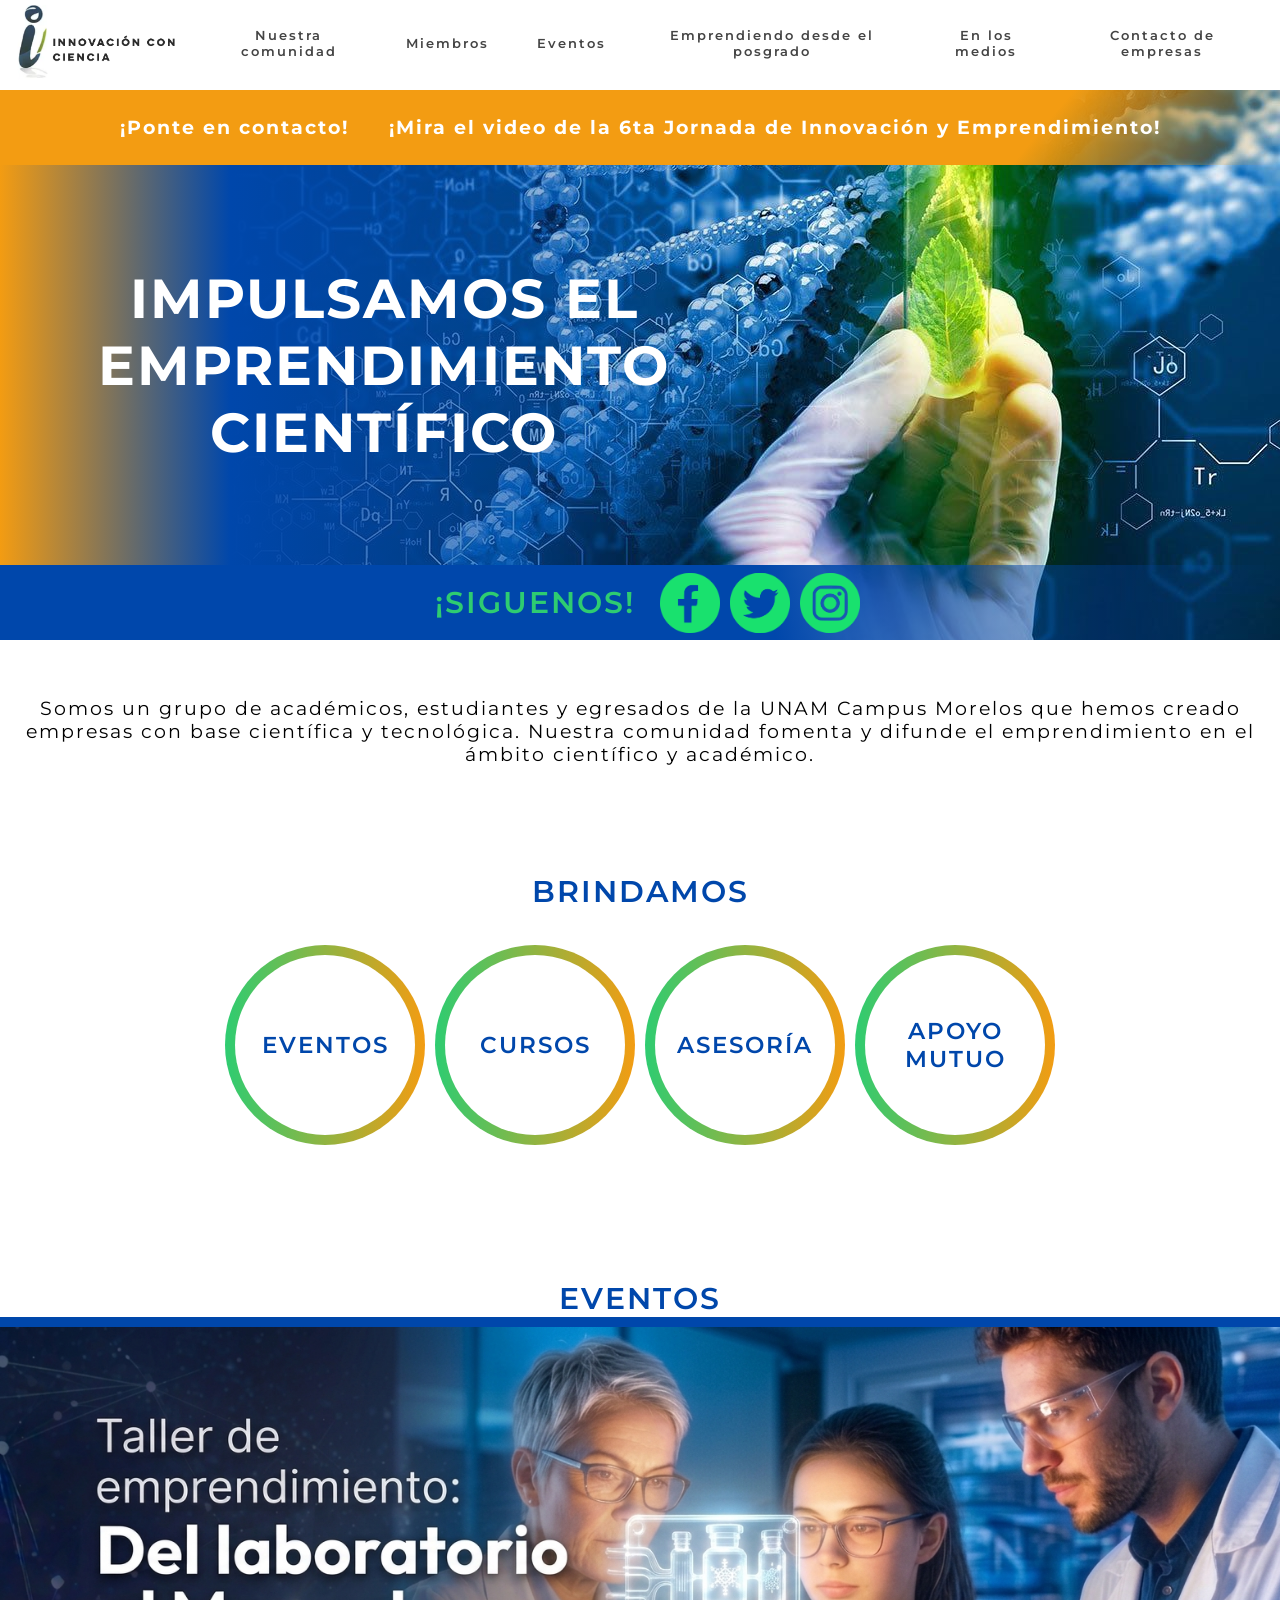
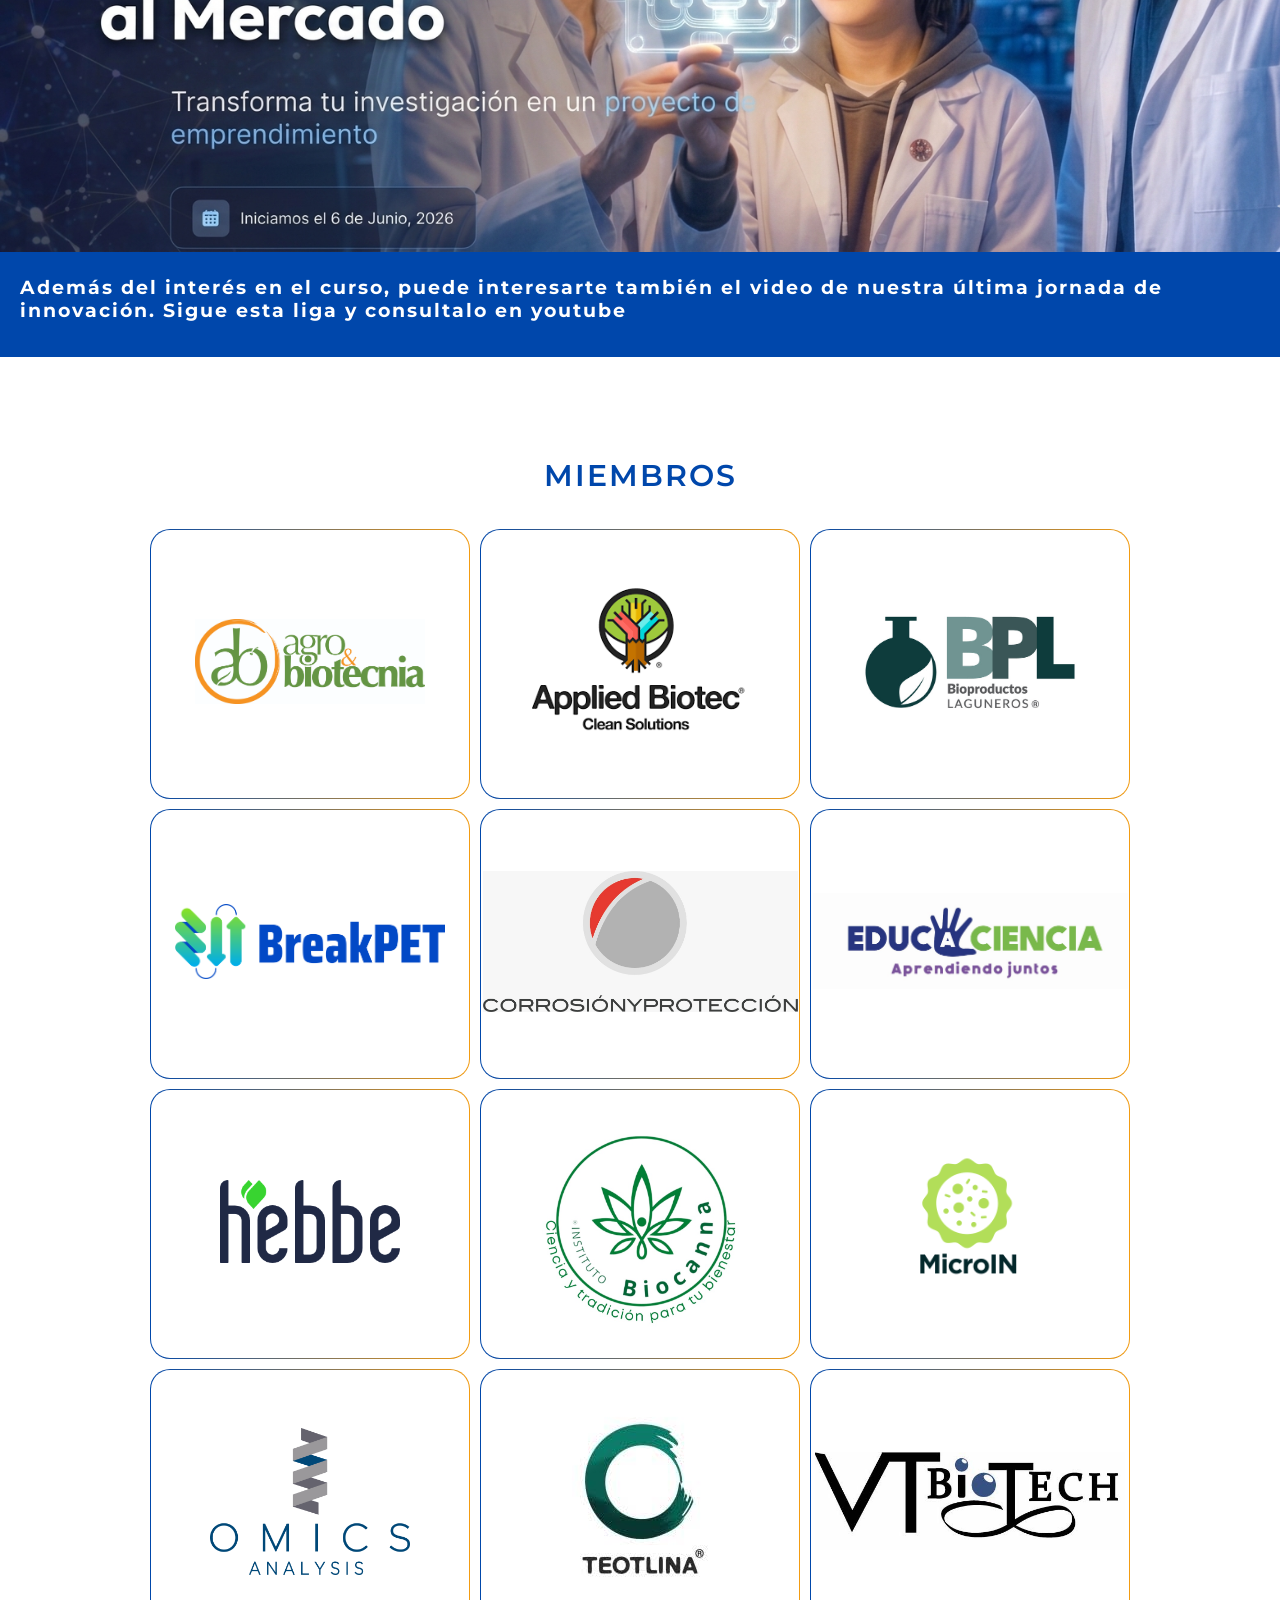
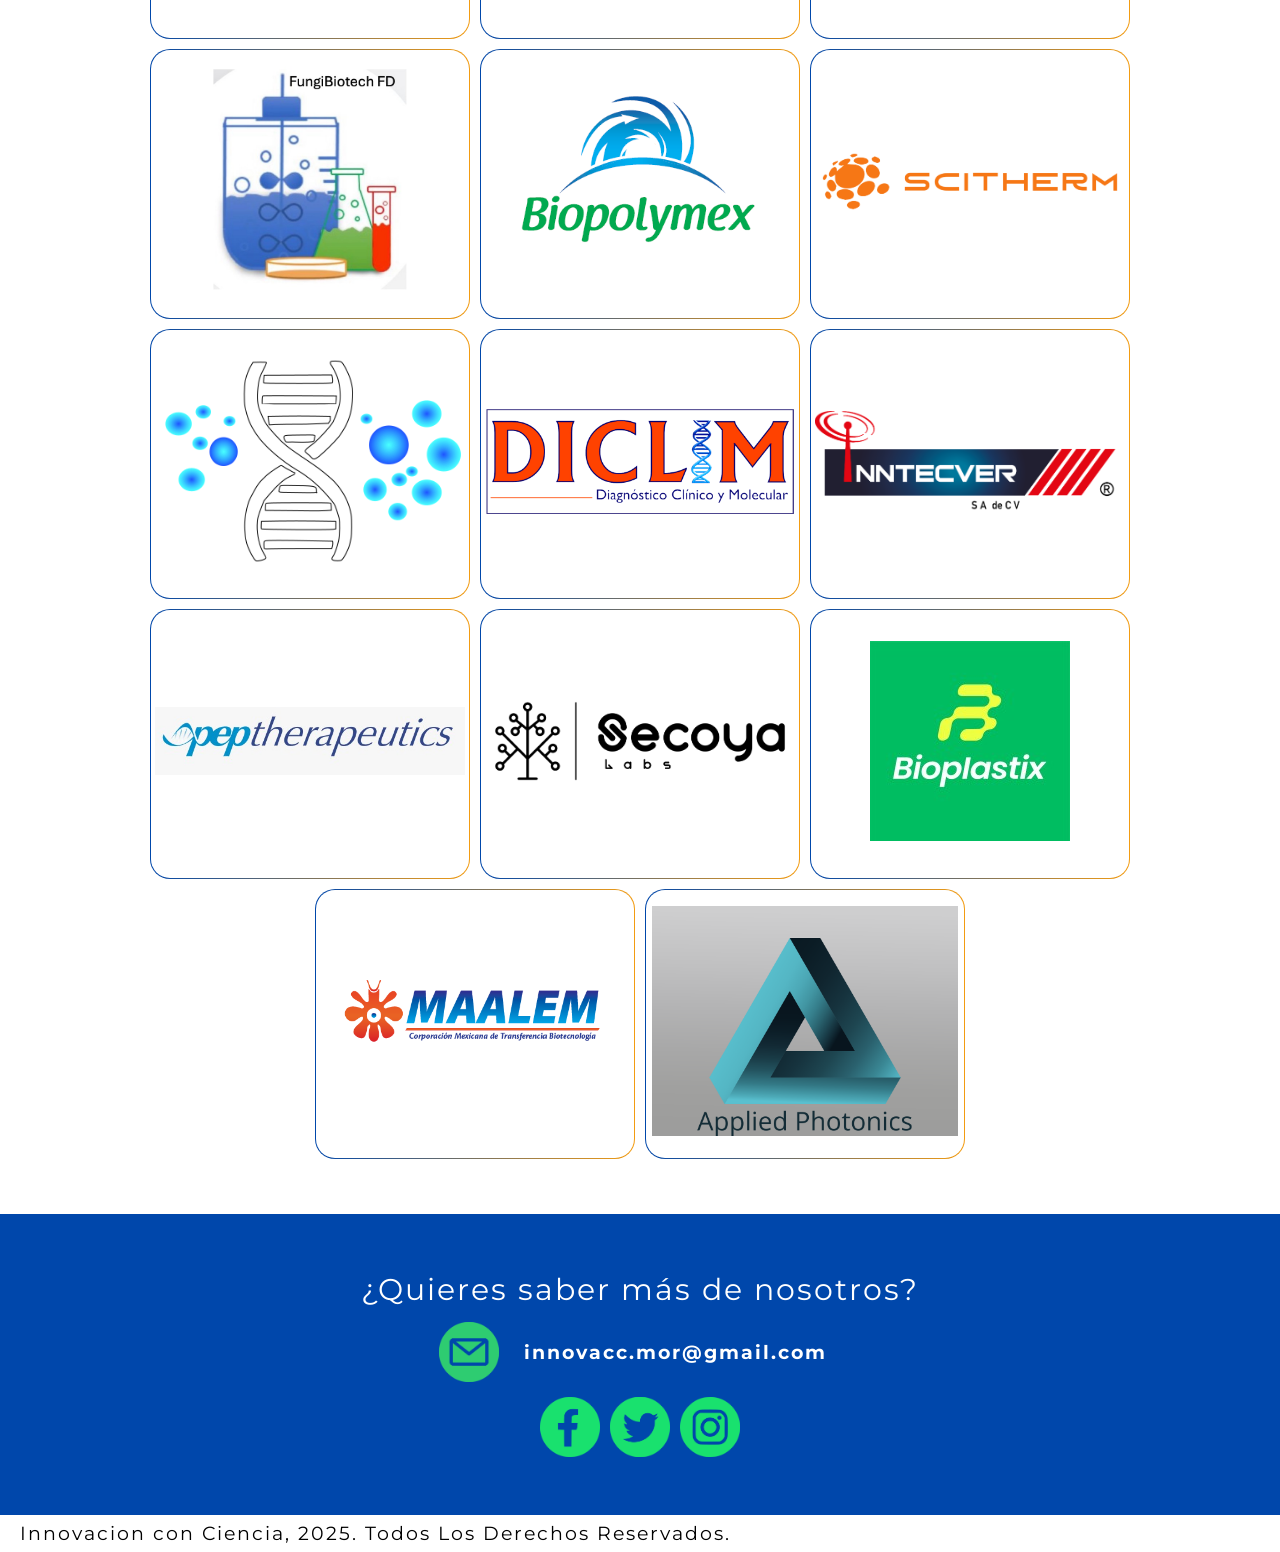
<file: index.html>
<!DOCTYPE html>
<html>
<head>
    
    <!-- Google tag (gtag.js) -->
<script async src="https://www.googletagmanager.com/gtag/js?id=G-6BQF0ZHF7X"></script>
<script>
  window.dataLayer = window.dataLayer || [];
  function gtag(){dataLayer.push(arguments);}
  gtag('js', new Date());

  gtag('config', 'G-6BQF0ZHF7X');
</script>
    
    <meta charset="utf-8">
    <meta name="viewport" content="width=device-width, initial-scale=1.0">
    <title>ICC</title>
    <meta name="description" content="Grupo de Emprendedores de la UNAM Campus Morelos ">
    <meta name="author" content="Innovacion Con Ciencia">
    <link rel="stylesheet" href="css/menu.css">
    <link rel="stylesheet" href="css/palettes_fonts.css">
    <link rel="stylesheet" href="css/style.css">
    <link rel="preconnect" href="https://fonts.googleapis.com">
    <link rel="preconnect" href="https://fonts.gstatic.com" crossorigin>
    <link href="https://fonts.googleapis.com/css2?family=Open+Sans:wght@300;400;500;600;700;800&display=swap" rel="stylesheet">
    <link href="https://fonts.googleapis.com/css2?family=Montserrat:ital,wght@0,100..900;1,100..900&display=swap" rel="stylesheet">

</head>
<body>

    <header>
        <a class="logo" href="index.html">
            <img class="logo" src="img/innovacioncc2.jpg" alt="ICC logo">
        </a>
        
            <input type="checkbox" name="" id="menu_check">
            <div class="hamburger-lines">
                <span class="line line1"></span>
                <span class="line line2"></span>
                <span class="line line3"></span>
            </div>
        
        <nav class="navbar">
            <ul class="menu-items">
                <a href="index.html#Descrip"><li>Nuestra comunidad  </li></a>
                <a href="index.html#Miembros"><li>Miembros</li></a>
                <a href="index.html#Eventos"><li>Eventos</li></a>
                <a href="emprendiendo_desde_posgrado.html"><li>Emprendiendo desde el posgrado</li></a>
                <a href="media.html"><li>En los medios</li></a>
                
                <a href="contacto_de_empresas.html"><li>Contacto de empresas</li></a>
        </nav>
    </header>


    <main>
        <section id="Banner_zone">

            <section class="Top_News">
                <a href="https://forms.gle/HzvWW2iSmr8C1pTv7" target="_blank"><p>¡Ponte en contacto!</p></a>

                <a href="index.html#Eventos"><p>¡Mira el video de la 6ta Jornada de Innovación y Emprendimiento!</p></a>
            </section>
            
            <section id="Banner">
                 <p>IMPULSAMOS EL EMPRENDIMIENTO CIENTÍFICO</p>
            </section>

            <section id="socialnets">
                <p>¡SIGUENOS!</p>
                <a href="https://www.facebook.com/innovacionconciencia"><img class="socialicon" src="img/icons/FaceBook_vl.png"></a>
                <a href="https://x.com/Innovacioncc"><img class="socialicon" src="img/icons/twitter_vl.png"></a>
                <a href="https://www.instagram.com/innovacionconciencia/"><img class="socialicon"  src="img/icons/instagram_vl.png"></a>
            </section>

        </section>
    

        <section id="Descrip">
            <p>Somos un grupo de académicos, estudiantes y egresados de la UNAM Campus Morelos que hemos creado empresas con base científica y tecnológica. Nuestra comunidad fomenta y difunde el emprendimiento en el ámbito científico y académico.</p>
        </section>
    

        <section id="Actividades">
            <h2>BRINDAMOS</h2>
            <div>
                <div class="actividad"><p>EVENTOS</p></div>
                <div class="actividad"><p>CURSOS</p></div>
                <div class="actividad"><p>ASESORÍA</p></div>
                <div class="actividad"><p>APOYO<br>MUTUO</p></div>
            </div>
        </section>


        <section id="Eventos">
            <h2>EVENTOS</h2>
            <div id="eventos_slider">
                <div class="evento">
                    <a href="https://innovacioncc.github.io/taller-emprendimiento/" target="_blank">
                        <img src="img/Banner.png">
                    </a>
                    <div>
                        <a href="https://www.youtube.com/watch?v=UmNdgm5O1PQ&t=4782s">
                            <p>Además del interés en el curso, puede interesarte también el video de nuestra última jornada de innovación. Sigue esta liga y consultalo en youtube</p></a>
                    </div>
                </div>
            </div>
        </section>

        <section id="Miembros">
            <h2>MIEMBROS</h2>
            <div>

                <div class="businessslide">              
                <button class="businesslogo"><img src="img/Agrobiotecnia.jpg"></button>
                <div class="businessdescription">
                    <p>Somos una spin-off del IBt-UNAM que comercializa a <b>Fungifree</b>, el primer <b>biofungicida</b> completamente <b>desarrollado en México</b>.</p>
                </div>
                </div>

                <div class="businessslide">              
                <button class="businesslogo"><img src="img/AppliecBiotech.png"></button>
                <div class="businessdescription">
                    <p>Creamos <b>Soluciones de Biotecnología</b> para la salud y el medio ambiente. Producimos el <b>repelente</b> para perros y gatos <b>ZÁKESE</b></p>
                </div>
                </div>
                
                <div class="businessslide">   
                <button class="businesslogo"><img src="img/BioproductosLaguneros.jpeg"></button>
                <div class="businessdescription">
                    <p>Investigamos y producimos y comercializamos <b>biofertilizantes</b> a base de <b>microorganismos benéficos</b></p>
                </div>
                </div>
                
                <div class="businessslide">   
                <button class="businesslogo"><img style="max-width:27rem" src="img/BreakPET.png"></button>
                <div class="businessdescription">
                    <p>Hemos desarrollado un método rentable para la <b>despolimerización de PET</b> usando enzimas</p>
                </div>
                </div>

                <div class="businessslide">   
                    <button class="businesslogo"><img style="max-width:31.5rem" src="img/CorrosionYProteccion.jpg"></button>
                    <div class="businessdescription">
                    <p> Brindamos soluciones integrales en control de corrosión e integridad de infraestructura y ductos. Representamos a AMPP ORG (NACE International) en México desde hace 23 años.</p>
                </div>
                </div>    

                <div class="businessslide">   
                    <button class="businesslogo"><img style="max-width:31.5rem" src="img/Educaciencia.jpg"></button>
                    <div class="businessdescription">
                    <p>Creamos <b>microscopios impresos en 3D</b> y hacemos <b>capacitación</b> a profesores, <b>talleres</b> de microscopía y <b>eventos</b> académicos</p>
                </div>
                </div>                

                <div class="businessslide">   
                <button class="businesslogo"><img style="max-width:18rem" src="img/hebbe.png"></button>
                <div class="businessdescription">
                    <p>Te brindamos insumos para hacer <b>cosmética natural</b> y productos de cuidado personal </p>
                </div>
                </div>

                <div class="businessslide">  
                <button class="businesslogo"><img style="max-width:27rem" src="img/InstitutoBiocanna2.jpg"></button>
                <div class="businessdescription">
                    <p>Comercializamos <b>productos naturales</b> tópicos y sistémicos elaborados <b>con plantas medicinales.</b></p>
                </div>
                </div>
    
                <div class="businessslide">  
                    <button class="businesslogo"><img style="max-width:32rem" src="img/MicroIN.png"></button>
                <div class="businessdescription">
                    <p>Hacemos Formulación y <b>encapsulación de bioinsumos celulares</b> para aplicaciones agroambientales</p>
                </div>
                </div>

                <div class="businessslide">  
                <button class="businesslogo"><img style="max-width:20rem" src="img/omicsanalysis.png"></button>
                <div class="businessdescription">
                    <p>Te brindamos <b>análisis de datos de NGS</b> para tus proyectos de genómica bacteriana, metagenómica y transcriptómica</p>
                </div>
                </div>
    
                <div class="businessslide">  
                <button class="businesslogo"><img style="max-width:25rem" src="img/teotlina.jpg"></button>
                <div class="businessdescription">
                    <p>Brindamos acceso a la alimentación sana, nutritiva y sustentable, a través de la producción de <b>espirulina fresca</b> y productos derivados.</p>
                </div>
                </div>
                <div class="businessslide">  
                <button class="businesslogo"><img style="max-width:31rem" src="img/VTBiotech.jpg"></button>
                <div class="businessdescription">
                    <p>Brindamos asesoría especializada sobre producción de proteínas recombinantes, biología molecular, ingeniería de proteínas, biofármacos, anticuerpos monoclonales, generación de biomasa y regulación.</p>   </div>
                </div>
                <div class="businessslide">  
                    <button class="businesslogo"><img style="max-width:31rem" src="img/Fungibiotech.jpeg"></button>
                    <div class="businessdescription">
                    <p>En Fungibiotech producimos esporas, micelio y extractos de hongos comestibles y medicinales. Además, realizamos determinaciones de fenoles totales, antioxidantes, betaglucanos, flavonoides y terpenos.</p>   </div>
                </div>
                <div class="businessslide">  
                    <button class="businesslogo"><img style="max-width:31rem" src="img/Biopolymex.png"></button>
                    <div class="businessdescription">
                    <p>Empresa que produce bioplásticos ecológicos 100 % biodegradables, biocompatibles y compostables desarrollando tecnologías para el uso recursos renovables que no compitan con la producción de alimentos.</p>   </div>
                </div>
                <div class="businessslide">  
                    <button class="businesslogo"><img style="max-width:31rem" src="img/schitherm.png"></button>
                    <div class="businessdescription">
                    <p>Desarrollo de terapéuticos destinados a la quema de grasa como tratamientos para la obesidad y las enfermedades metabólicas relacionadas en humanos.</p></div>
                </div>
                <div class="businessslide">  
                    <button class="businesslogo"><img style="max-width:31rem" src="img/DeepSeaGenomics.png"></button>
                    <div class="businessdescription">
                    <p>Deep Sea Genomics: Tecnologías para tratamiento de contaminantes, basadas en microorganismos aislados de aguas profundas del Golfo de México, utilizando tecnologías genómicas de última generación</p>   </div>
                </div>
                <div class="businessslide">  
                    <button class="businesslogo"><img style="max-width:31rem" src="img/DICLIM.png"></button>
                    <div class="businessdescription">
                    <p>Laboratorio de análisis clínicos tanto de rutina, como estudios especializados de biología molecular para apoyar a un mejor diagnóstico del paciente</p>   </div>
                </div>
                <div class="businessslide">  
                    <button class="businesslogo"><img style="max-width:31rem" src="img/INNTECVER.png"></button>
                    <div class="businessdescription">
                    <p>Servicios profesionales en desarrollo tecnológico, innovación y tecnología. Diseño, fabricación, ensamble y comercialización de antenas, sistemas de cómputo y tecnológicos. Cursos, seminarios y eventos sobre tecnológía e innovación.</p>   </div>
                </div>
                <div class="businessslide">  
                    <button class="businesslogo"><img style="max-width:31rem" src="img/peptherapeutics.jpg"></button>
                    <div class="businessdescription">
                    <p></p>   </div>  </div>

                

                <div class="businessslide">  
                    <button class="businesslogo"><img style="max-width:31rem" src="img/Secoya_Labs.png"></button>
                    <div class="businessdescription">
                    <p>Ofrecemos servicios de secuenciación de ADN por lecturas largas. Podemos secuenciar y anotar plásmidos de hasta 300 Kbp sin necesidad de primers así como genomas bacterianos de hasta 7 Mbp.</p>   </div>
                </div>
                <div class="businessslide">  
                    <button class="businesslogo"><img style="max-width:31rem" src="img/bioplastix.jpg"></button>
                    <div class="businessdescription">
                    <p>Producimos biomateriales con propiedades excepcionales, derivados de fuentes renovables a precios competitivos.</p>   </div>
                </div>

                
                <div class="businessslide">  
                    <button class="businesslogo"><img style="max-width:31rem" src="img/MAALEM.png"></button>
                    <div class="businessdescription">
                    <p>Tenología para el control de larvas de mosquitos transmisores de enfermedades a base de la toxina Bti de una cepa de <i>Bacillus thuringiensis</i> subs <i>israelensis</i></p>   </div>
                </div>
                <div class="businessslide">  
                    <button class="businesslogo"><img style="max-width:31rem" src="img/Applied_Photonics.png"></button>
                    <div class="businessdescription">
                    <p>Empresa con amplia experiencia en fotónica y espectroscopia que desarrolla soluciones avanzadas para el monitoreo ambiental.</p></div>
                </div>

            
                
            </div>
        </section>


    <section id="finaldata">
        <p>¿Quieres saber más de nosotros?</p>

     

        
        
        <a href="mailto:innovacc.mor@gmail.com"><img class="socialicon" src="img/icons/mail_v.png"><p>innovacc.mor@gmail.com</p></a>
        <div>
            <a href="https://www.facebook.com/innovacionconciencia"><img class="socialicon" src="img/icons/FaceBook_vl.png"></a>
            <a href="https://x.com/Innovacioncc"><img class="socialicon" src="img/icons/twitter_vl.png"></a>
            <a href="https://www.instagram.com/innovacionconciencia/"><img class="socialicon"  src="img/icons/instagram_vl.png"></a>
        </div>
    </section>

    <footer>
        <p>Innovacion con Ciencia, 2025. Todos Los Derechos Reservados.</p>
    </footer>



</body>    
</html>
</file>
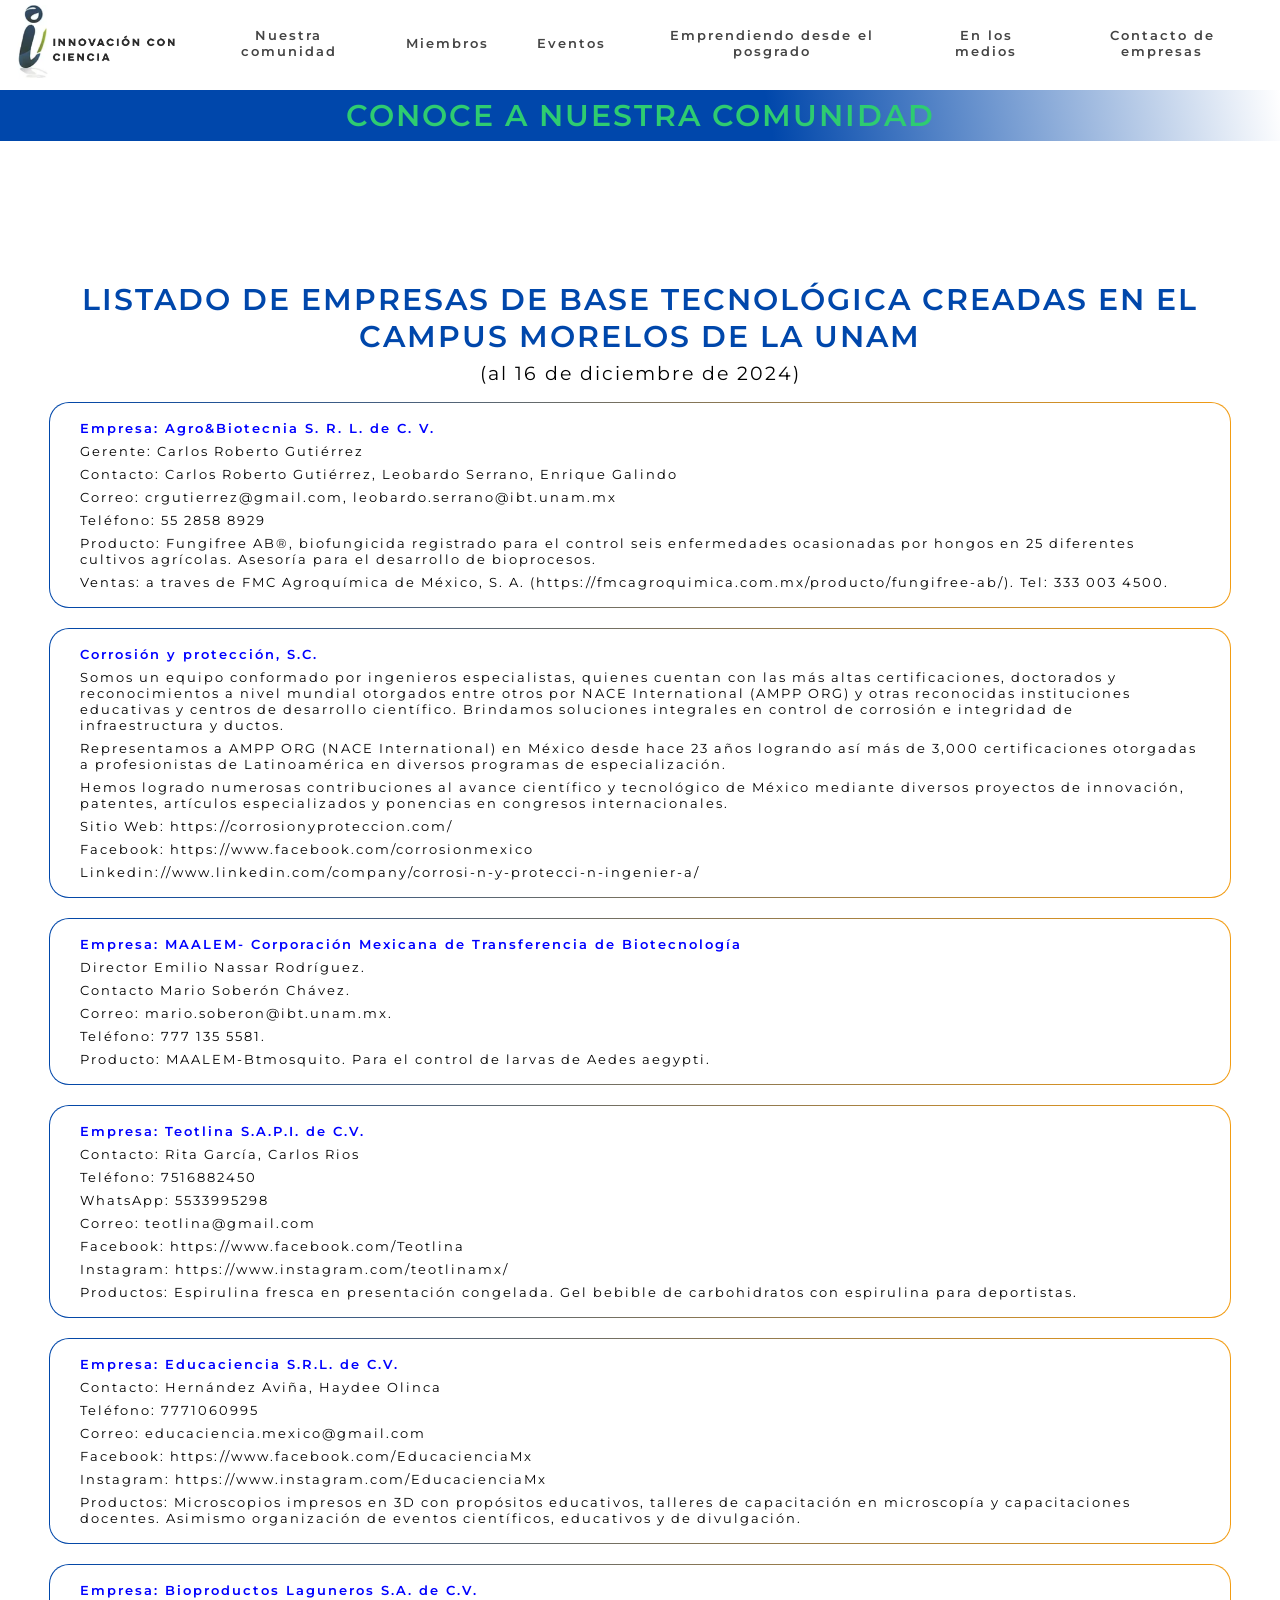
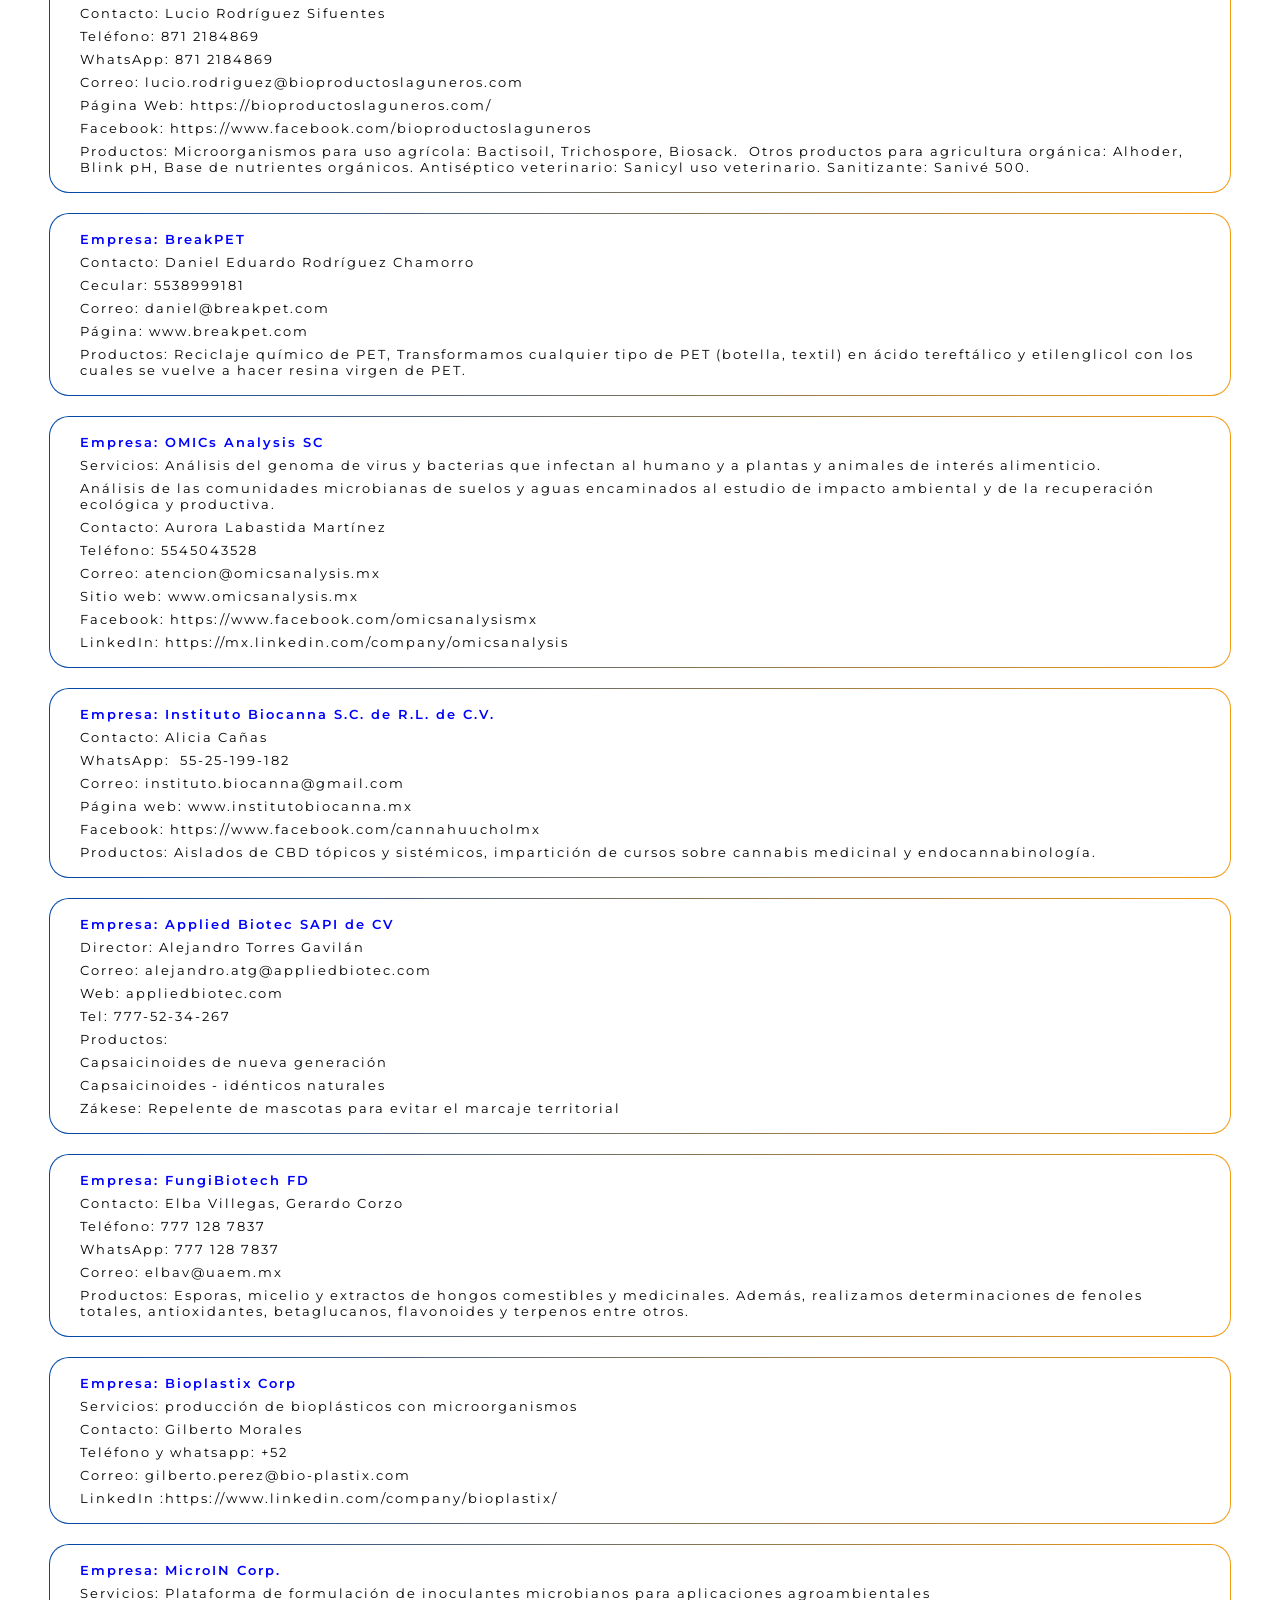
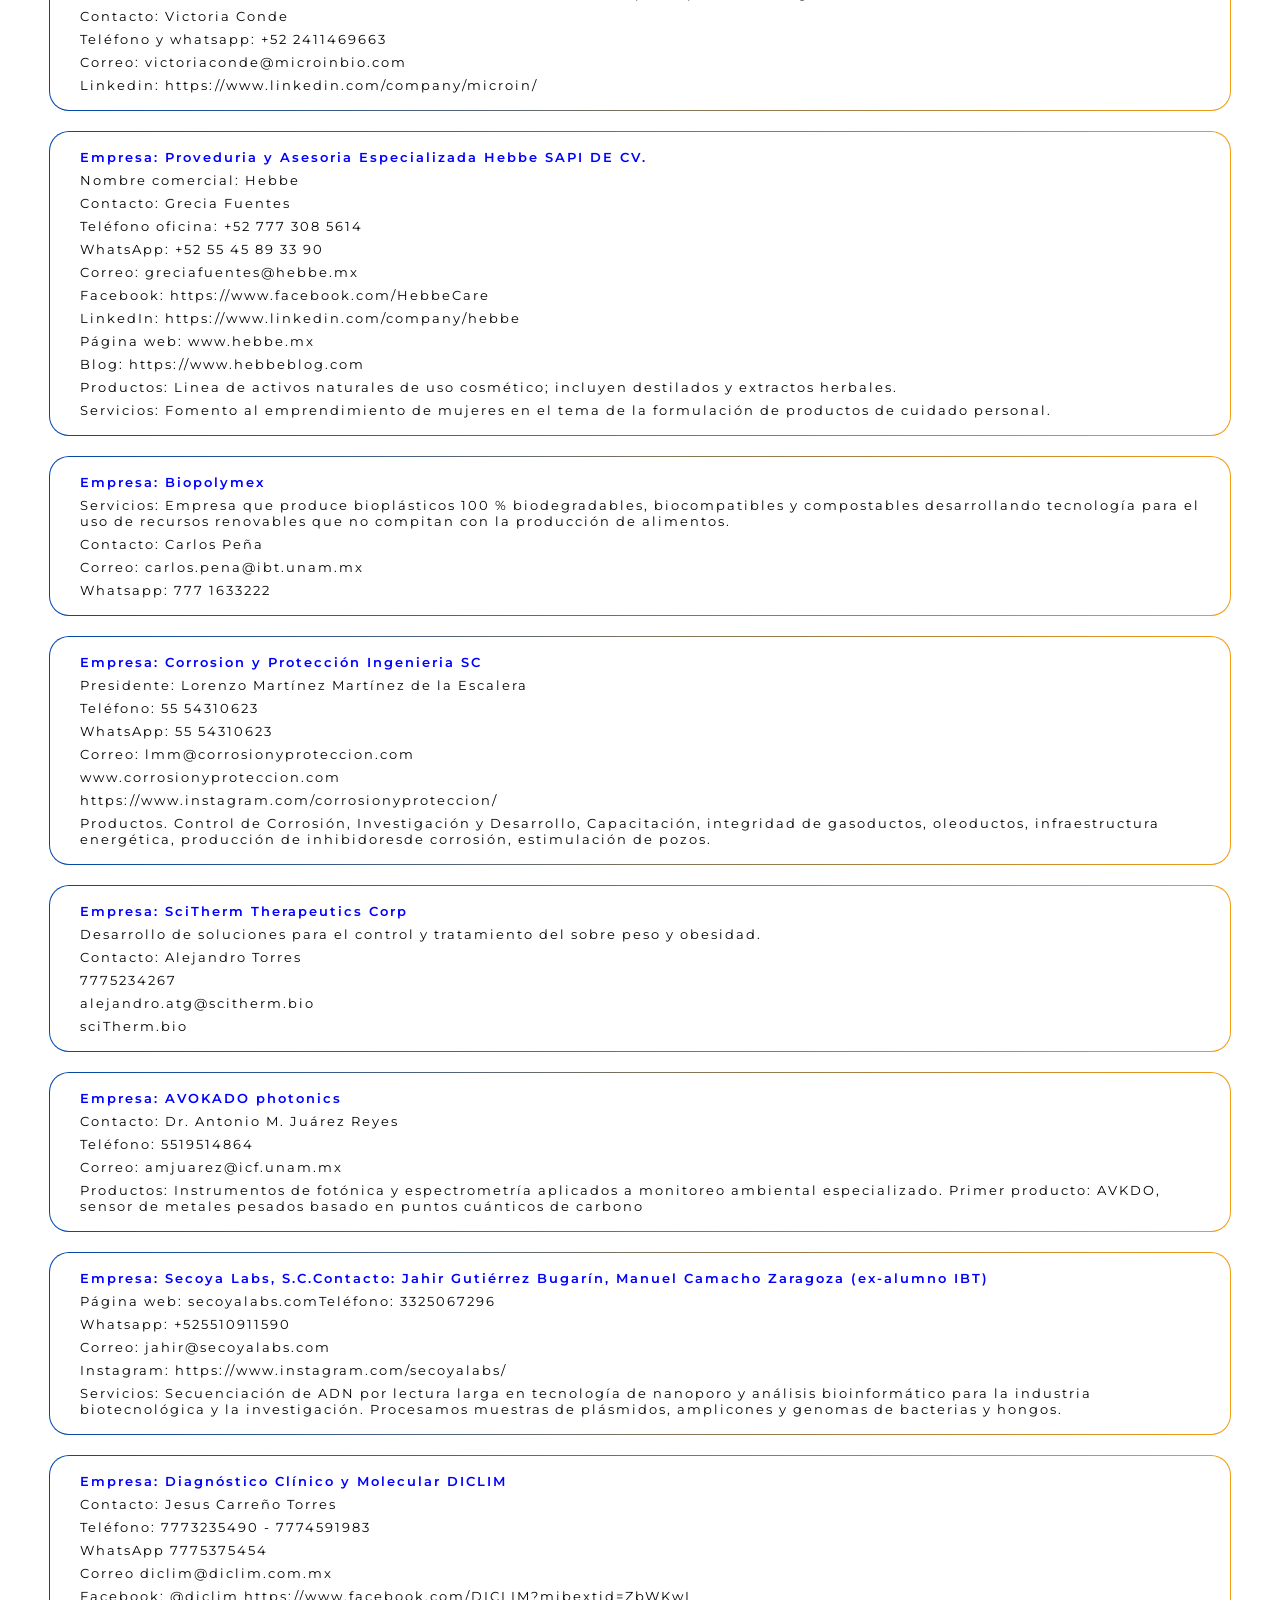
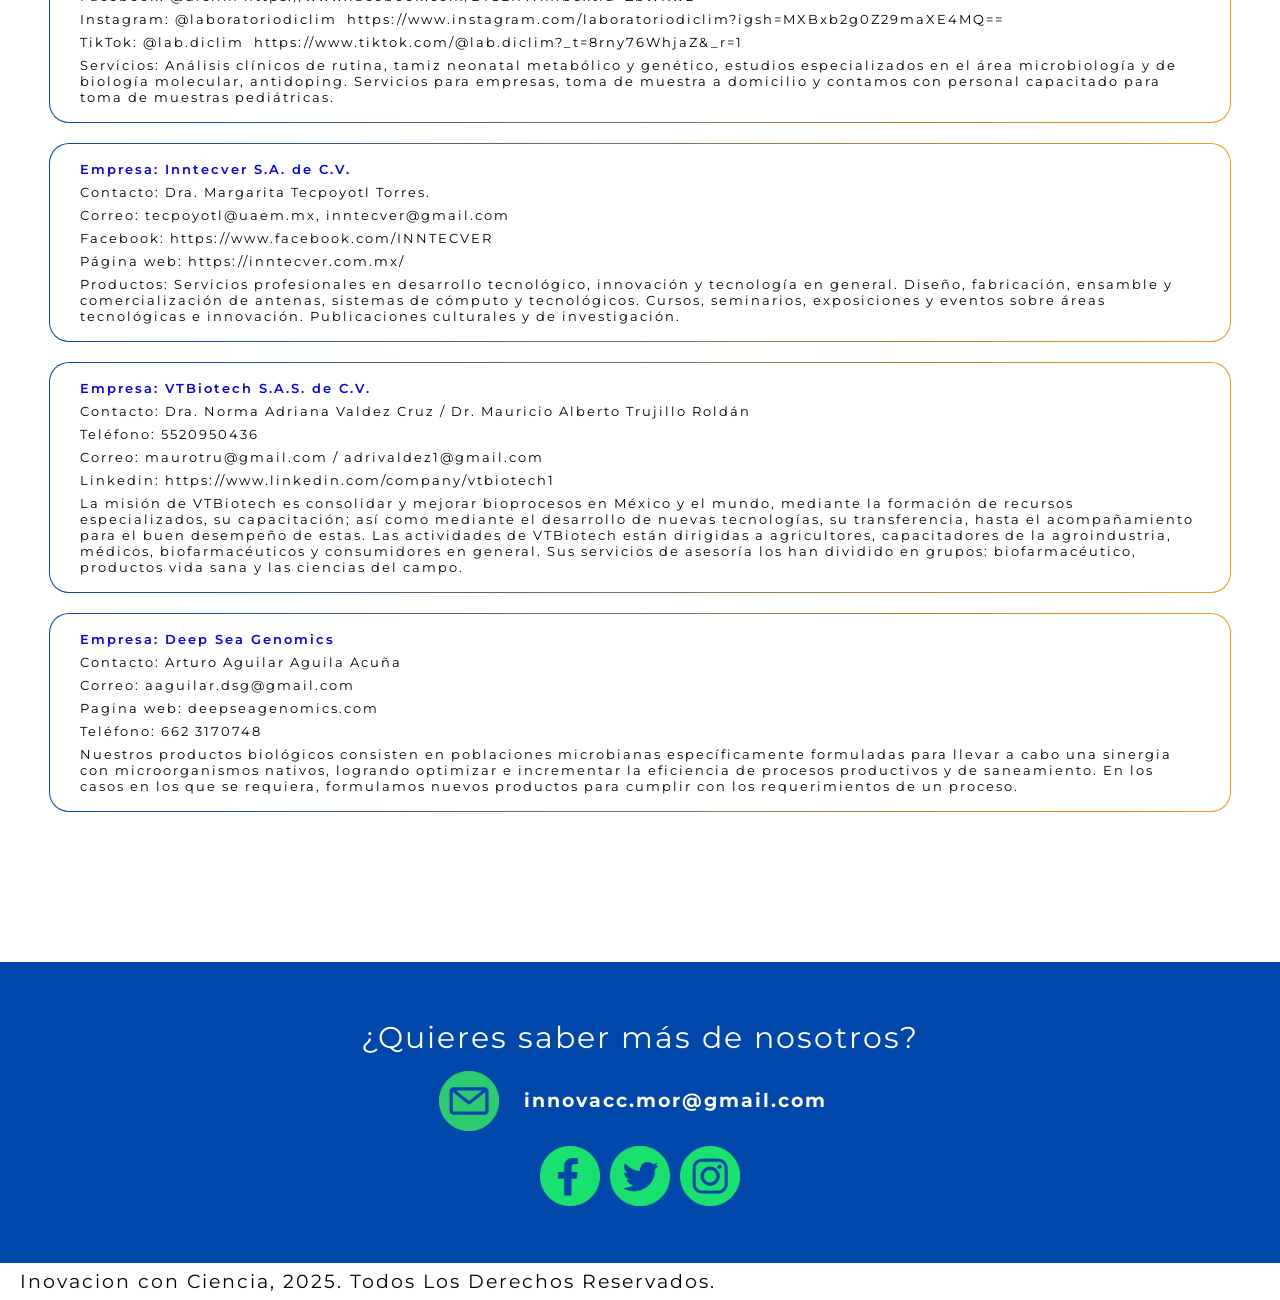
<file: contacto_de_empresas.html>
<!DOCTYPE html>
<html>
<head>

    <!-- Google tag (gtag.js) -->
<script async src="https://www.googletagmanager.com/gtag/js?id=G-6BQF0ZHF7X"></script>
<script>
  window.dataLayer = window.dataLayer || [];
  function gtag(){dataLayer.push(arguments);}
  gtag('js', new Date());

  gtag('config', 'G-6BQF0ZHF7X');
</script>

    
    <meta charset="utf-8">
    <meta name="viewport" content="width=device-width, initial-scale=1.0">
    <title>Contactos ICC</title>
    <meta name="description" content="Grupo de Emprendedores de la UNAM Campus Morelos">
    <meta name="author" content="Innovacion Con Ciencia">
    <link rel="stylesheet" href="css/menu.css">
    <link rel="stylesheet" href="css/palettes_fonts.css">
    <link rel="stylesheet" href="css/style.css">
    <link rel="stylesheet" href="css/noticias.css">
    <link rel="preconnect" href="https://fonts.googleapis.com">
    <link rel="preconnect" href="https://fonts.gstatic.com" crossorigin>
    <link href="https://fonts.googleapis.com/css2?family=Open+Sans:wght@300;400;500;600;700;800&display=swap" rel="stylesheet">
    <link href="https://fonts.googleapis.com/css2?family=Montserrat:ital,wght@0,100..900;1,100..900&display=swap" rel="stylesheet">

</head>
<body>

    <header>
        <a class="logo" href="index.html">
            <img class="logo" src="img/innovacioncc2.jpg" alt="ICC logo">
        </a>
        
            <input type="checkbox" name="" id="menu_check">
            <div class="hamburger-lines">
                <span class="line line1"></span>
                <span class="line line2"></span>
                <span class="line line3"></span>
            </div>
        
        <nav class="navbar">
            <ul class="menu-items">
                <a href="index.html#Descrip"><li>Nuestra comunidad</li></a>
                <a href="index.html#Miembros"><li>Miembros</li></a>
                <a href="index.html#Eventos"><li>Eventos</li></a>
                <a href="emprendiendo_desde_posgrado.html"><li>Emprendiendo desde el posgrado</li></a>
                <a href="media.html"><li>En los medios</li></a>
                <a href="contacto_de_empresas.html"><li>Contacto de empresas</li></a>
        </nav>
    </header>


    <main>

        <section id="socialnets">
        <p>CONOCE A NUESTRA COMUNIDAD</p>
        </section>

        <section class="noticia" id="noticia1">

            <div id="Empresas">
                <h2>LISTADO DE EMPRESAS DE BASE TECNOLÓGICA CREADAS EN EL CAMPUS MORELOS DE LA UNAM</h2>
                <p>(al 16 de diciembre de 2024)</p>

                    <div>
                    <p>Empresa: Agro&Biotecnia S. R. L. de C. V.</p>
                    <p>Gerente: Carlos Roberto Gutiérrez</p>
                    <p>Contacto: Carlos Roberto Gutiérrez, Leobardo Serrano, Enrique Galindo</p>
                    <p>Correo: crgutierrez@gmail.com, leobardo.serrano@ibt.unam.mx</p>
                    <p>Teléfono: 55 2858 8929</p>
                    <p>Producto: Fungifree AB®, biofungicida registrado para el control seis enfermedades ocasionadas por hongos en 25 diferentes cultivos agrícolas. Asesoría para el desarrollo de bioprocesos.</p>
                    <p>Ventas: a traves de FMC Agroquímica de México, S. A. (https://fmcagroquimica.com.mx/producto/fungifree-ab/). Tel: 333 003 4500.</p>
                    </div>

                    <div>
                        <p>Corrosión y protección, S.C.</p>
                        <p>Somos un equipo conformado por ingenieros especialistas, quienes cuentan con las más altas certificaciones, doctorados y reconocimientos a nivel mundial otorgados entre otros por NACE International (AMPP ORG) y otras reconocidas instituciones educativas y centros de desarrollo científico. Brindamos soluciones integrales en control de corrosión e integridad de infraestructura y ductos.</p>
                        <p>Representamos a AMPP ORG (NACE International) en México desde hace 23 años logrando así más de 3,000 certificaciones otorgadas a profesionistas de Latinoamérica en diversos programas de especialización.</p>
                        <p>Hemos logrado numerosas contribuciones al avance científico y tecnológico de México mediante diversos proyectos de innovación, patentes, artículos especializados y ponencias en congresos internacionales.</p>
                        <p>Sitio Web: https://corrosionyproteccion.com/</p>
                        <p>Facebook: https://www.facebook.com/corrosionmexico</p>
                        <p>Linkedin://www.linkedin.com/company/corrosi-n-y-protecci-n-ingenier-a/</p>
                    </div>
                    
                    <div>
                    <p>Empresa: MAALEM- Corporación Mexicana de Transferencia de Biotecnología </p>
                    <p>Director Emilio Nassar Rodríguez. </p>
                    <p>Contacto Mario Soberón Chávez. </p>
                    <p>Correo: mario.soberon@ibt.unam.mx. </p>
                    <p>Teléfono: 777 135 5581. </p>
                    <p>Producto: MAALEM-Btmosquito. Para el control de larvas de Aedes aegypti.</p>
                    </div>
                    
                    <div>
                    <p>Empresa: Teotlina S.A.P.I. de C.V.</p>
                    <p>Contacto: Rita García, Carlos Rios</p>
                    <p>Teléfono: 7516882450</p>
                    <p>WhatsApp: 5533995298</p>
                    <p>Correo: teotlina@gmail.com</p>
                    <p>Facebook: https://www.facebook.com/Teotlina</p>
                    <p>Instagram: https://www.instagram.com/teotlinamx/</p>
                    <p>Productos: Espirulina fresca en presentación congelada. Gel bebible de carbohidratos con espirulina para deportistas. </p>
                    </div>
                    
                    <div>
                    <p>Empresa: Educaciencia S.R.L. de C.V.</p>
                    <p>Contacto: Hernández Aviña, Haydee Olinca</p>
                    <p>Teléfono: 7771060995</p>
                    <p>Correo: educaciencia.mexico@gmail.com</p>
                    <p>Facebook: https://www.facebook.com/EducacienciaMx</p>
                    <p>Instagram: https://www.instagram.com/EducacienciaMx</p>
                    <p>Productos: Microscopios impresos en 3D con propósitos educativos, talleres de capacitación en microscopía y capacitaciones docentes. Asimismo organización de eventos científicos, educativos y de divulgación.</p>
                    </div>
                    
                    <div>
                    <p>Empresa: Bioproductos Laguneros S.A. de C.V.</p>
                    <p>Contacto: Lucio Rodríguez Sifuentes</p>
                    <p>Teléfono: 871 2184869</p>
                    <p>WhatsApp: 871 2184869</p>
                    <p>Correo: lucio.rodriguez@bioproductoslaguneros.com </p>
                    <p>Página Web: https://bioproductoslaguneros.com/</p>
                    <p>Facebook: https://www.facebook.com/bioproductoslaguneros</p>
                    <p>Productos: Microorganismos para uso agrícola: Bactisoil, Trichospore, Biosack.  Otros productos para agricultura orgánica: Alhoder, Blink pH, Base de nutrientes orgánicos. Antiséptico veterinario: Sanicyl uso veterinario. Sanitizante: Sanivé 500.</p>
                    </div>
                    
                    <div>
                    <p>Empresa: BreakPET</p>
                    <p>Contacto: Daniel Eduardo Rodríguez Chamorro</p>
                    <p>Cecular: 5538999181</p>
                    <p>Correo: daniel@breakpet.com</p>
                    <p>Página: www.breakpet.com</p>
                    <p>Productos: Reciclaje químico de PET, Transformamos cualquier tipo de PET (botella, textil) en ácido tereftálico y etilenglicol con los cuales se vuelve a hacer resina virgen de PET.</p>
                    </div>
                    
                    <div>
                    <p>Empresa: OMICs Analysis SC</p>
                    <p>Servicios: Análisis del genoma de virus y bacterias que infectan al humano y a plantas y animales de interés alimenticio. </p>
                    <p>Análisis de las comunidades microbianas de suelos y aguas encaminados al estudio de impacto ambiental y de la recuperación ecológica y productiva.</p>
                    <p>Contacto: Aurora Labastida Martínez</p>
                    <p>Teléfono: 5545043528</p>
                    <p>Correo:  atencion@omicsanalysis.mx</p>
                    <p>Sitio web: www.omicsanalysis.mx</p>
                    <p>Facebook: https://www.facebook.com/omicsanalysismx</p>
                    <p>LinkedIn: https://mx.linkedin.com/company/omicsanalysis</p>
                    </div>
                    
                    <div>
                    <p>Empresa: Instituto Biocanna S.C. de R.L. de C.V.</p>
                    <p>Contacto: Alicia Cañas</p>
                    <p>WhatsApp:  55-25-199-182</p>
                    <p>Correo: instituto.biocanna@gmail.com</p>
                    <p>Página web: www.institutobiocanna.mx </p>
                    <p>Facebook: https://www.facebook.com/cannahuucholmx</p>
                    <p>Productos: Aislados de CBD tópicos y sistémicos, impartición de cursos sobre cannabis medicinal y endocannabinología.</p>
                    </div>
                    
                    <div>
                    <p>Empresa: Applied Biotec SAPI de CV</p>
                    <p>Director: Alejandro Torres Gavilán</p>
                    <p>Correo: alejandro.atg@appliedbiotec.com</p>
                    <p>Web: appliedbiotec.com</p>
                    <p>Tel: 777-52-34-267</p>
                    <p>Productos: </p>
                    <p>Capsaicinoides de nueva generación</p>
                    <p>Capsaicinoides - idénticos naturales</p>
                    <p>Zákese: Repelente de mascotas para evitar el marcaje territorial</p>
                    </div>
                    
                    <div>
                    <p>Empresa: FungiBiotech FD</p>
                    <p>Contacto: Elba Villegas, Gerardo Corzo</p>
                    <p>Teléfono: 777 128 7837</p>
                    <p>WhatsApp: 777 128 7837</p>
                    <p>Correo: elbav@uaem.mx</p>
                    <p>Productos: Esporas, micelio y extractos de hongos comestibles y medicinales. Además, realizamos determinaciones de fenoles totales, antioxidantes, betaglucanos, flavonoides y terpenos entre otros.</p>
                    </div>
                    
                    <div>
                    <p>Empresa: Bioplastix Corp</p>
                    <p>Servicios: producción de bioplásticos con microorganismos </p>
                    <p>Contacto: Gilberto Morales  </p>
                    <p>Teléfono y whatsapp: +52 </p>
                    <p>Correo: gilberto.perez@bio-plastix.com</p>
                    <p>LinkedIn :https://www.linkedin.com/company/bioplastix/</p>
                    </div>
                    
                    <div>
                    <p>Empresa: MicroIN Corp. </p>
                    <p>Servicios: Plataforma de formulación de inoculantes microbianos para aplicaciones agroambientales</p>
                    <p>Contacto: Victoria Conde</p>
                    <p>Teléfono y whatsapp: +52 2411469663</p>
                    <p>Correo: victoriaconde@microinbio.com</p>
                    <p>Linkedin: https://www.linkedin.com/company/microin/</p>
                    </div>
                    
                    <div>
                    <p>Empresa: Proveduria y Asesoria Especializada Hebbe SAPI DE CV.</p>
                    <p>Nombre comercial: Hebbe</p>
                    <p>Contacto: Grecia Fuentes </p>
                    <p>Teléfono oficina: +52 777 308 5614</p>
                    <p>WhatsApp: +52 55 45 89 33 90</p>
                    <p>Correo: greciafuentes@hebbe.mx</p>
                    <p>Facebook: https://www.facebook.com/HebbeCare</p>
                    <p>LinkedIn: https://www.linkedin.com/company/hebbe</p>
                    <p>Página web: www.hebbe.mx</p>
                    <p>Blog: https://www.hebbeblog.com</p>
                    <p>Productos: Linea de activos naturales de uso cosmético; incluyen destilados y extractos herbales. </p>
                    <p>Servicios: Fomento al emprendimiento de mujeres en el tema de la formulación de productos de cuidado personal.</p>
                    </div>
                    
                    <div>
                    <p>Empresa: Biopolymex</p>
                    <p>Servicios: Empresa que produce bioplásticos 100 % biodegradables, biocompatibles y compostables desarrollando tecnología para el uso de recursos renovables que no compitan con la producción de alimentos.</p>
                    <p>Contacto: Carlos Peña</p>
                    <p>Correo: carlos.pena@ibt.unam.mx</p>
                    <p>Whatsapp: 777 1633222 </p>
                    </div>
                    
                    <div>
                    <p>Empresa: Corrosion y Protección Ingenieria SC</p>
                    <p>Presidente: Lorenzo Martínez Martínez de la Escalera</p>
                    <p>Teléfono: 55 54310623</p>
                    <p>WhatsApp: 55 54310623</p>
                    <p>Correo: lmm@corrosionyproteccion.com</p>
                    <p>www.corrosionyproteccion.com</p>
                    <p>https://www.instagram.com/corrosionyproteccion/</p>
                    <p>Productos. Control de Corrosión, Investigación y Desarrollo, Capacitación, integridad de gasoductos, oleoductos, infraestructura energética, producción de inhibidoresde corrosión, estimulación de pozos.</p>
                    </div>
                    
                    <div>
                    <p>Empresa: SciTherm Therapeutics Corp</p>
                    <p>Desarrollo de soluciones para el control y tratamiento del sobre peso y obesidad.</p>
                    <p>Contacto: Alejandro Torres</p>
                    <p>7775234267</p>
                    <p>alejandro.atg@scitherm.bio</p>
                    <p>sciTherm.bio</p>
                    </div>
                    
                                      
                    <div>
                    <p>Empresa: AVOKADO photonics</p>
                    <p>Contacto: Dr. Antonio M. Juárez Reyes</p>
                    <p>Teléfono: 5519514864</p>
                    <p>Correo: amjuarez@icf.unam.mx</p>
                    <p>Productos: Instrumentos de fotónica y espectrometría aplicados a monitoreo ambiental especializado. Primer producto: AVKDO, sensor de metales pesados basado en puntos cuánticos de carbono</p>
                    </div>
                    
                    <div>
                    <p>Empresa: Secoya Labs, S.C.Contacto: Jahir Gutiérrez Bugarín, Manuel Camacho Zaragoza (ex-alumno IBT)</p>
                    <p>Página web: secoyalabs.comTeléfono: 3325067296</p>
                    <p>Whatsapp: +525510911590
                    <p>Correo: jahir@secoyalabs.com</p>
                    <p>Instagram: https://www.instagram.com/secoyalabs/</p>
                    <p>Servicios: Secuenciación de ADN por lectura larga en tecnología de nanoporo y análisis bioinformático para la industria biotecnológica y la investigación. Procesamos muestras de plásmidos, amplicones y genomas de bacterias y hongos.</p>
                    </div>
                    
                    <div>
                    <p>Empresa: Diagnóstico Clínico y Molecular DICLIM</p>
                    <p>Contacto: Jesus Carreño Torres</p>
                    <p>Teléfono: 7773235490 - 7774591983</p>
                    <p>WhatsApp 7775375454</p>
                    <p>Correo diclim@diclim.com.mx</p>
                    <p>Facebook: @diclim https://www.facebook.com/DICLIM?mibextid=ZbWKwL</p>
                    <p>Instagram: @laboratoriodiclim  https://www.instagram.com/laboratoriodiclim?igsh=MXBxb2g0Z29maXE4MQ==</p>
                    <p>TikTok: @lab.diclim  https://www.tiktok.com/@lab.diclim?_t=8rny76WhjaZ&_r=1</p>
                    <p>Servicios: Análisis clínicos de rutina, tamiz neonatal metabólico y genético, estudios especializados en el área microbiología y de biología molecular, antidoping. Servicios para empresas, toma de muestra a domicilio y contamos con personal capacitado para toma de muestras pediátricas.</p>
                    </div>
                    
                    <div>
                    <p>Empresa: Inntecver S.A. de C.V.</p>
                    <p>Contacto: Dra. Margarita Tecpoyotl Torres.</p>
                    <p>Correo: tecpoyotl@uaem.mx, inntecver@gmail.com </p>
                    <p>Facebook: https://www.facebook.com/INNTECVER</p>
                    <p>Página web: https://inntecver.com.mx/</p>
                    <p>Productos: Servicios profesionales en desarrollo tecnológico, innovación y tecnología en general. Diseño, fabricación, ensamble  y comercialización de antenas, sistemas de cómputo y tecnológicos. Cursos, seminarios, exposiciones y eventos sobre áreas tecnológicas e innovación. Publicaciones culturales y de investigación.</p>
                    </div>

                    <div>
                        <p>Empresa: VTBiotech S.A.S. de C.V.</p>
                        <p>Contacto: Dra. Norma Adriana Valdez Cruz / Dr. Mauricio Alberto Trujillo Roldán                     
                        <p>Teléfono: 5520950436                        
                        <p>Correo: maurotru@gmail.com / adrivaldez1@gmail.com                        
                        <p>Linkedin: https://www.linkedin.com/company/vtbiotech1                        
                        <p>La misión de VTBiotech es consolidar y mejorar bioprocesos en México y el mundo, mediante la formación de recursos especializados, su capacitación; así como mediante el desarrollo de nuevas tecnologías, su transferencia, hasta el acompañamiento para el buen desempeño de estas. Las actividades de VTBiotech están dirigidas a agricultores, capacitadores de la agroindustria, médicos, biofarmacéuticos y consumidores en general. Sus servicios de asesoría los han dividido en grupos: biofarmacéutico, productos vida sana y las ciencias del campo.
                    </div>

                    <div>
                        <p>Empresa: Deep Sea Genomics</p>
                        <p>Contacto: Arturo Aguilar Aguila Acuña</p>
                        <p>Correo: aaguilar.dsg@gmail.com</p>
                        <p>Pagina web: deepseagenomics.com</p>
                        <p>Teléfono: 662 3170748</p>
                        <p>Nuestros productos biológicos consisten en poblaciones microbianas específicamente
                         formuladas para llevar a cabo una sinergia con microorganismos nativos, logrando
                        optimizar e incrementar la eficiencia de procesos productivos y de saneamiento. En los
                        casos en los que se requiera, formulamos nuevos productos para cumplir con los
                        requerimientos de un proceso.</p>
                    </div>
            </div>

            

      </section>



        <section id="finaldata">
            <p>¿Quieres saber más de nosotros?</p>
            <a href="mailto:innovacc.mor@gmail.com"><img class="socialicon" src="img/icons/mail_v.png"><p>innovacc.mor@gmail.com</p></a>
            <div>
                <a href="https://www.facebook.com/innovacionconciencia"><img class="socialicon" src="img/icons/FaceBook_vl.png"></a>
                <a href="https://x.com/Innovacioncc"><img class="socialicon" src="img/icons/twitter_vl.png"></a>
                <a href="https://www.instagram.com/innovacionconciencia/"><img class="socialicon"  src="img/icons/instagram_vl.png"></a>
            </div>
        </section>

    </main>

    <footer>
        <p>Inovacion con Ciencia, 2025. Todos Los Derechos Reservados.</p>
    </footer>

</body>    
</html>
</file>
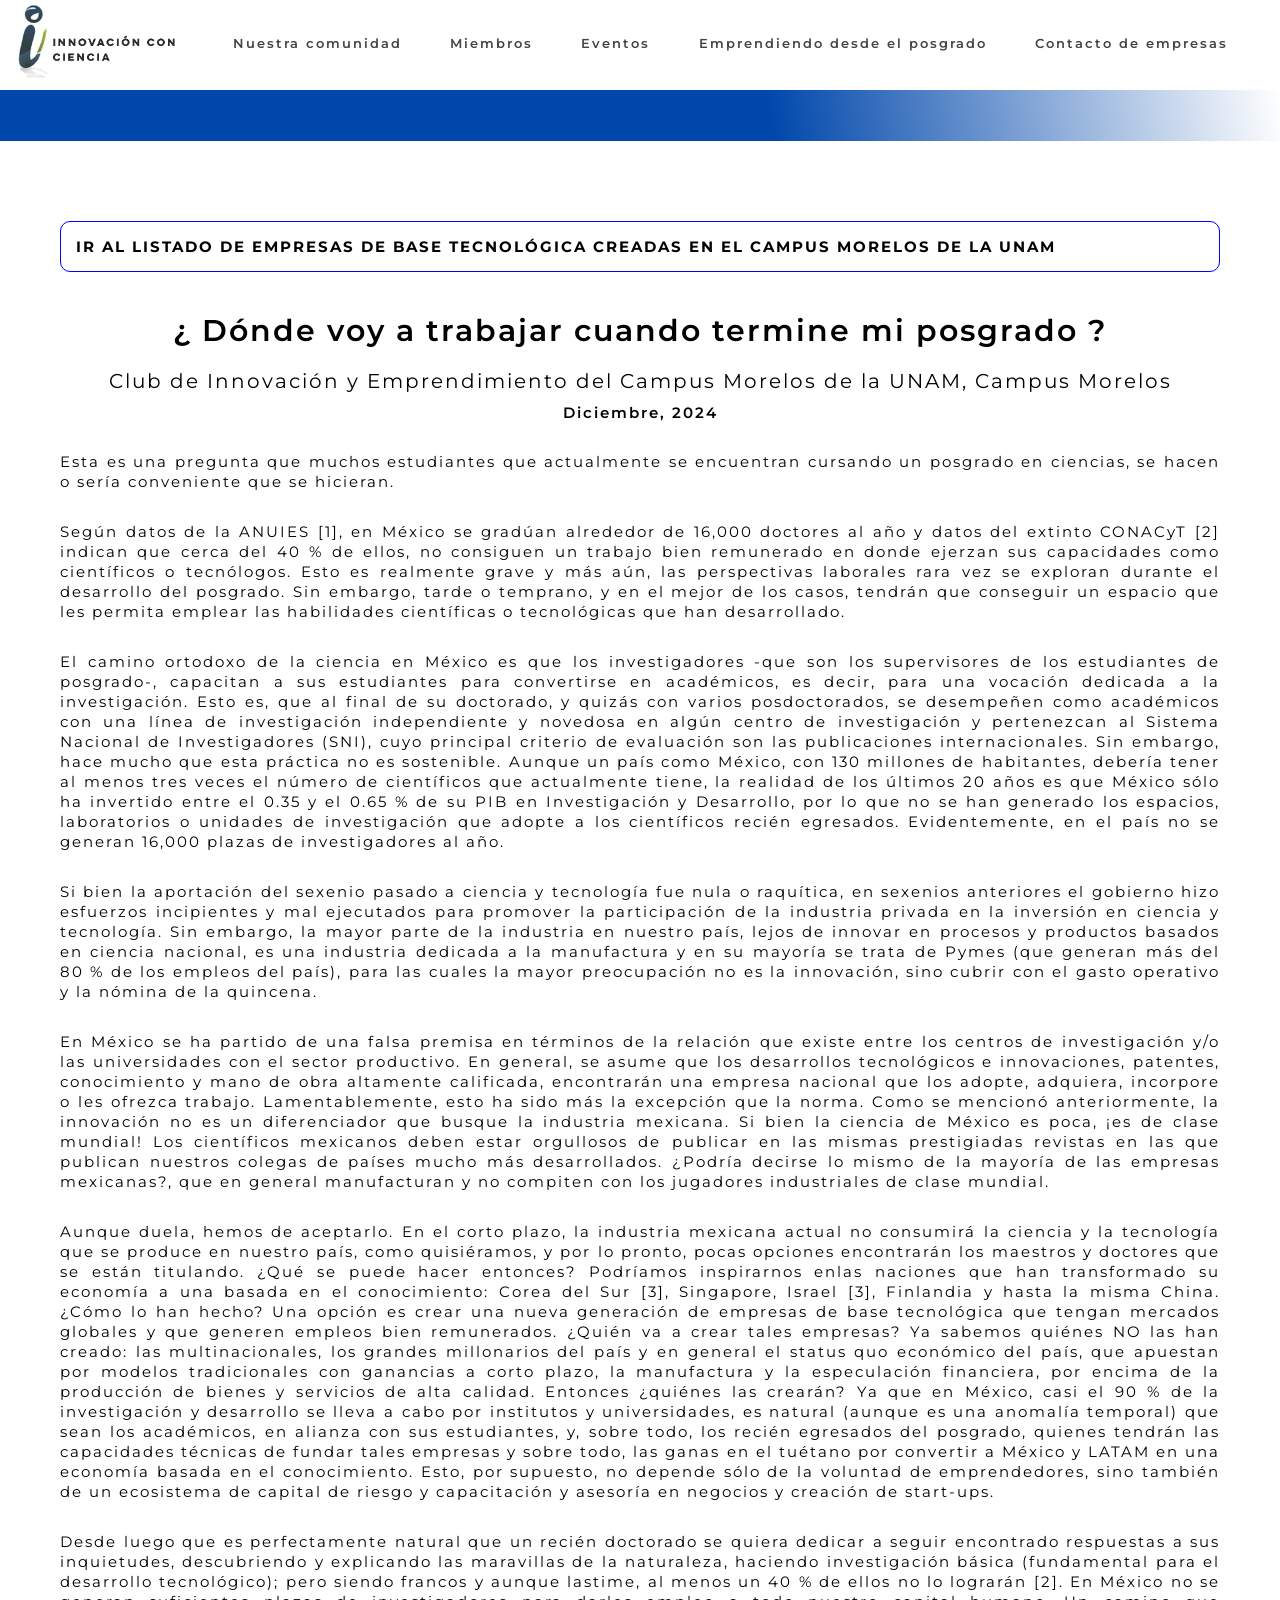
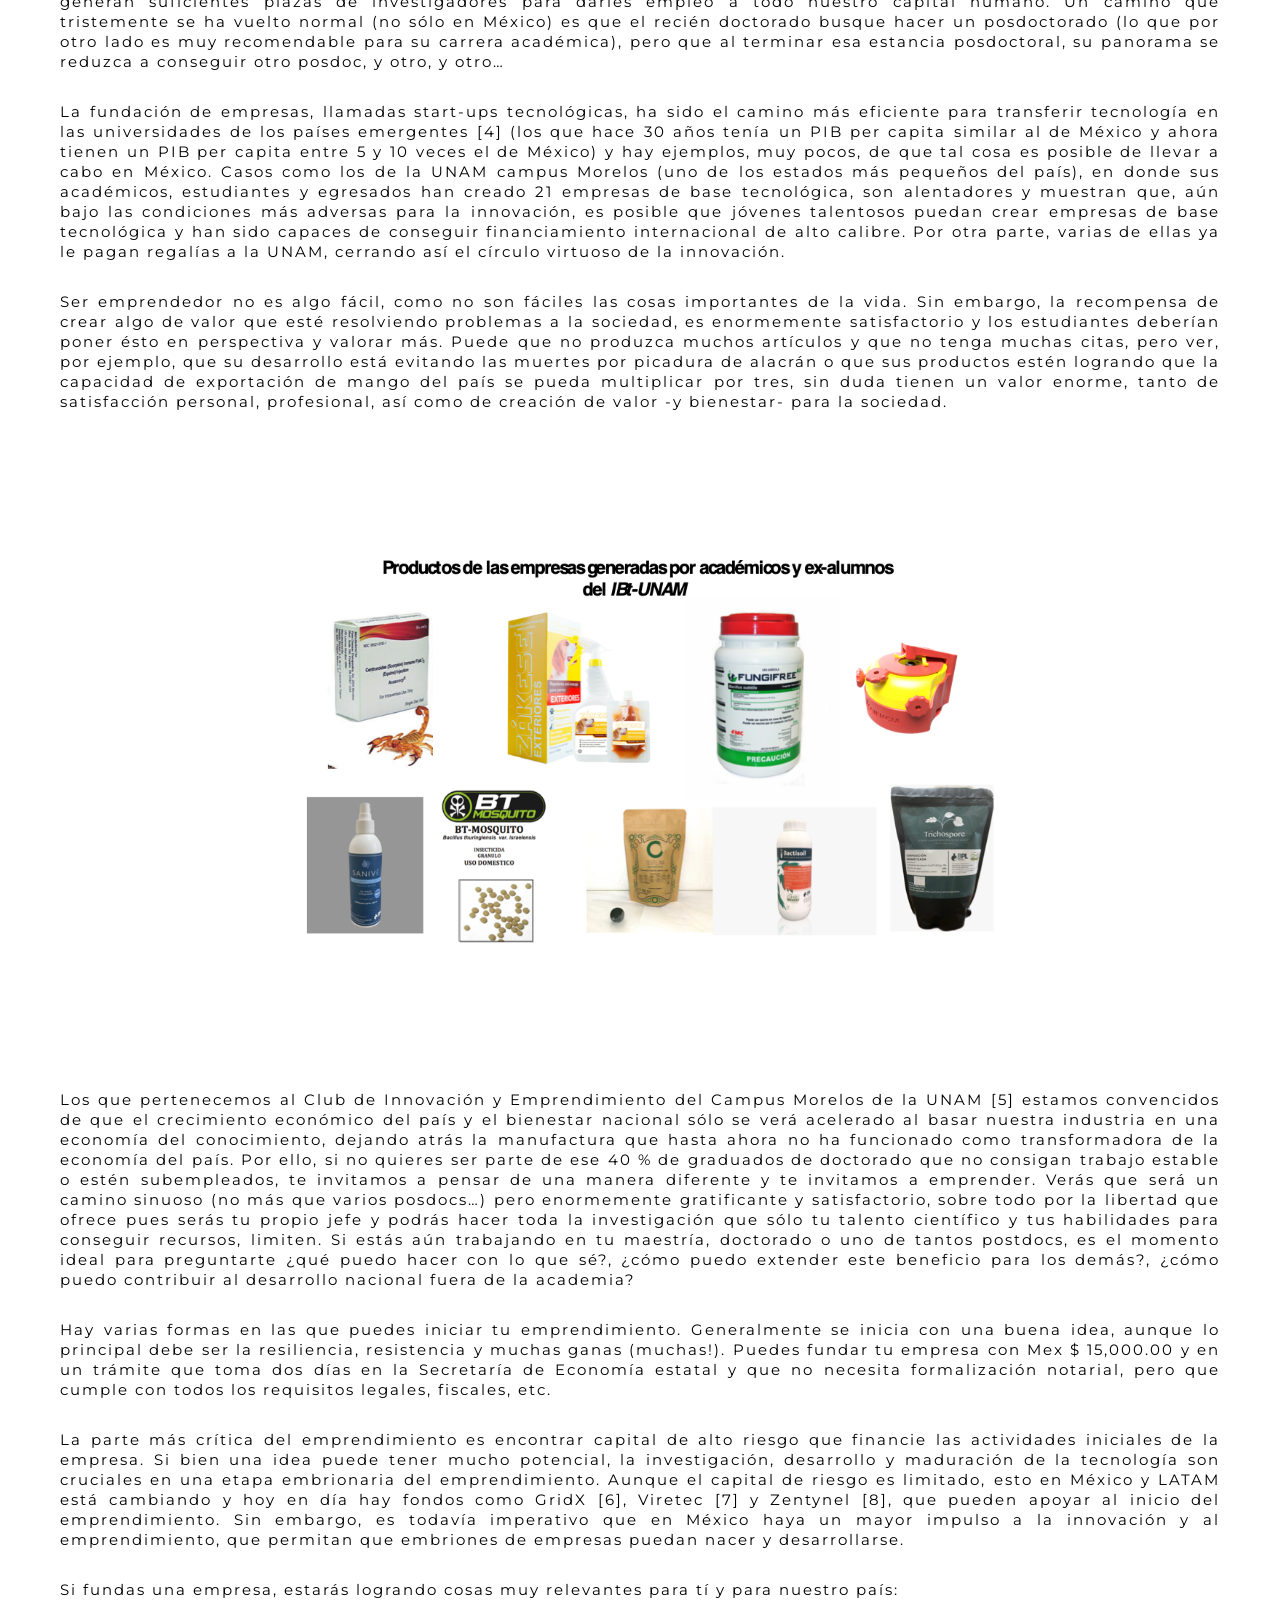
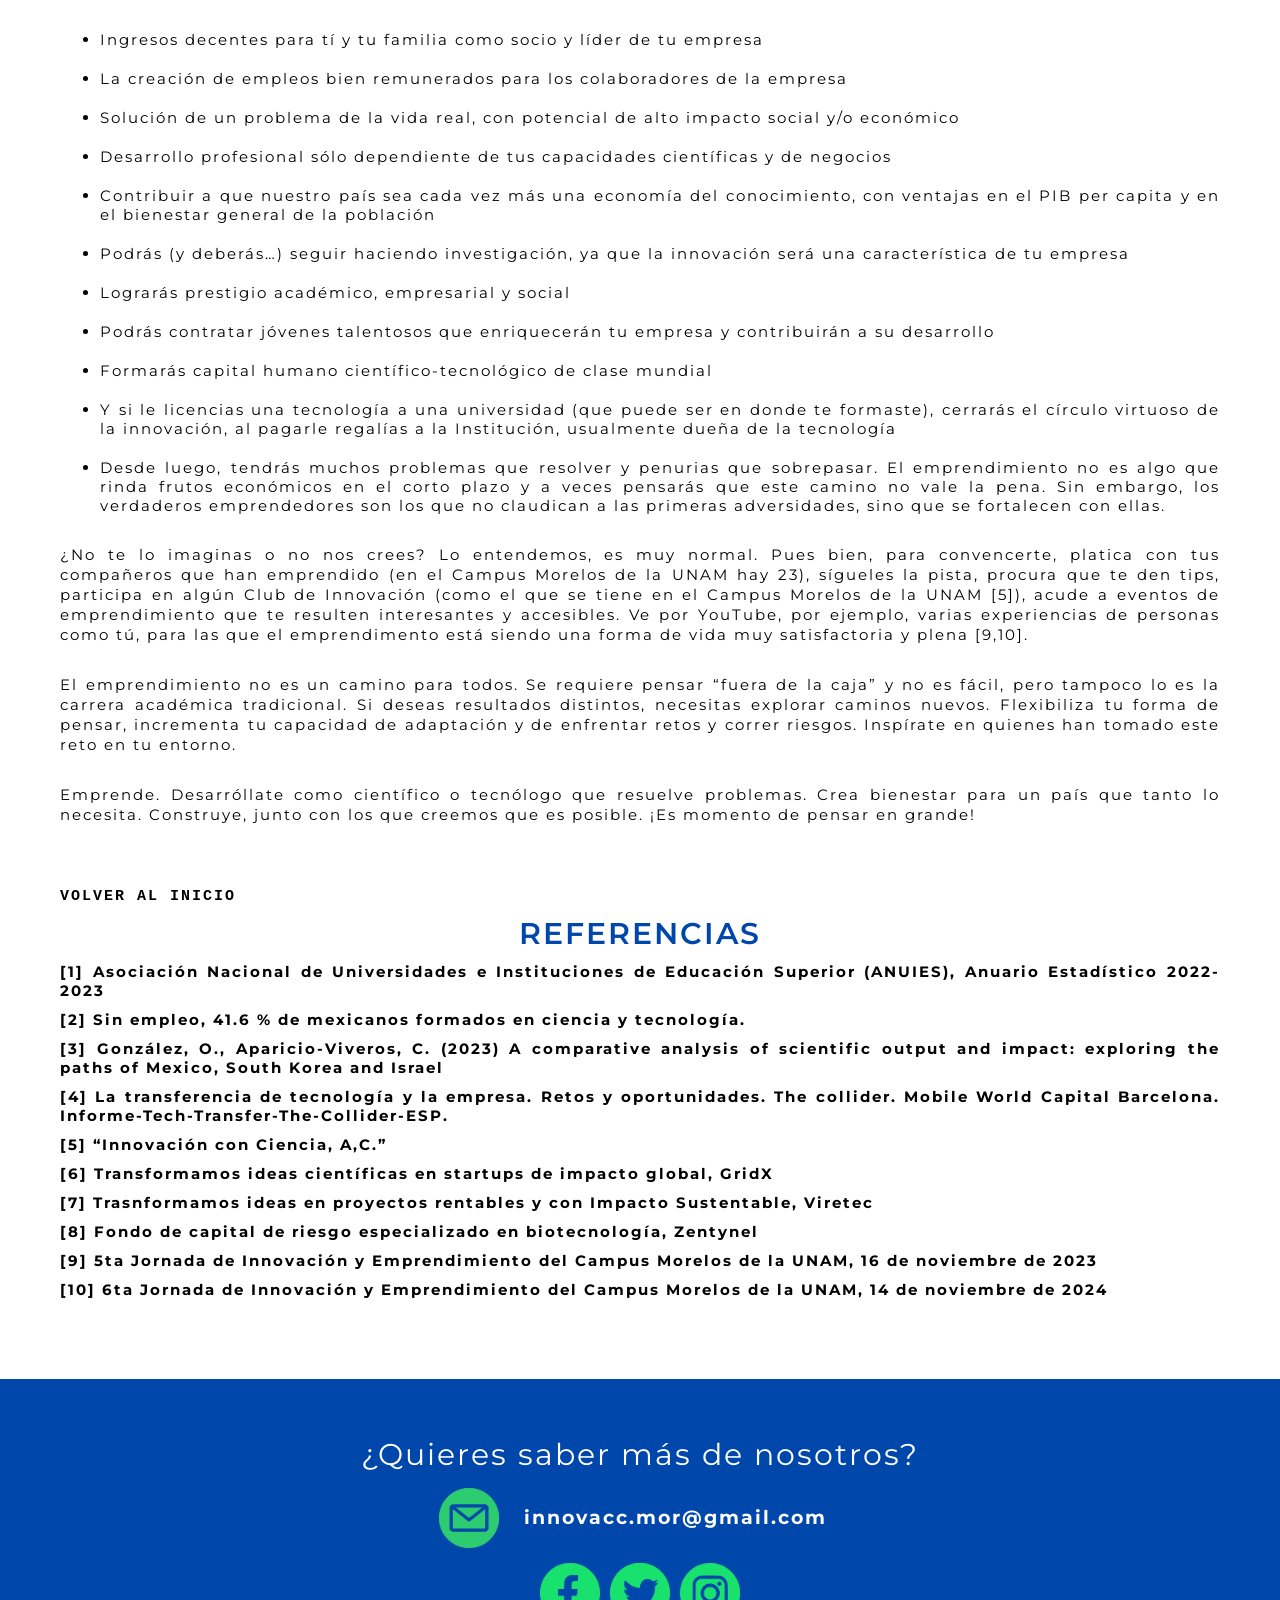
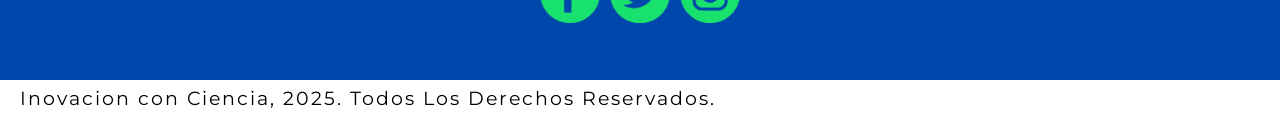
<file: emprendiendo_desde_posgrado.html>
<!DOCTYPE html>
<html>
<head>

<!-- Google tag (gtag.js) -->
<script async src="https://www.googletagmanager.com/gtag/js?id=G-6BQF0ZHF7X"></script>
<script>
  window.dataLayer = window.dataLayer || [];
  function gtag(){dataLayer.push(arguments);}
  gtag('js', new Date());

  gtag('config', 'G-6BQF0ZHF7X');
</script>
    
    <meta charset="utf-8">
    <meta name="viewport" content="width=device-width, initial-scale=1.0">
    <title>¿Dónde voy a trabajar ...</title>
    <meta name="description" content="Grupo de Emprendedores de la UNAM Campus Morelos">
    <meta name="author" content="Innovacion Con Ciencia">
    <link rel="stylesheet" href="css/menu.css">
    <link rel="stylesheet" href="css/palettes_fonts.css">
    <link rel="stylesheet" href="css/style.css">
    <link rel="stylesheet" href="css/noticias.css">
    <link rel="preconnect" href="https://fonts.googleapis.com">
    <link rel="preconnect" href="https://fonts.gstatic.com" crossorigin>
    <link href="https://fonts.googleapis.com/css2?family=Open+Sans:wght@300;400;500;600;700;800&display=swap" rel="stylesheet">
    <link href="https://fonts.googleapis.com/css2?family=Montserrat:ital,wght@0,100..900;1,100..900&display=swap" rel="stylesheet">

</head>
<body>

    <header>
        <a class="logo" href="index.html">
            <img class="logo" src="img/innovacioncc2.jpg" alt="ICC logo">
        </a>
        
            <input type="checkbox" name="" id="menu_check">
            <div class="hamburger-lines">
                <span class="line line1"></span>
                <span class="line line2"></span>
                <span class="line line3"></span>
            </div>
        
        <nav class="navbar">
            <ul class="menu-items">
                <a href="index.html#Descrip"><li>Nuestra comunidad</li></a>
                <a href="index.html#Miembros"><li>Miembros</li></a>
                <a href="index.html#Eventos"><li>Eventos</li></a>
                <a href="emprendiendo_desde_posgrado.html"><li>Emprendiendo desde el posgrado</li></a>
                <a href="contacto_de_empresas.html"><li>Contacto de empresas</li></a>
        </nav>
    </header>


    <main>

        <section id="socialnets">
        <p><br></p>
        </section>

        <section class="noticia" id="noticia1">

            <a href="contacto_de_empresas.html" style="border:1px solid blue; padding: 1.5rem; border-radius: 1rem;">
                <p>IR AL LISTADO DE EMPRESAS DE BASE TECNOLÓGICA CREADAS EN EL CAMPUS MORELOS DE LA UNAM</p></a>

            <h3>¿ Dónde voy a trabajar cuando termine mi posgrado ?</h3>
            <h4>Club de Innovación y Emprendimiento del Campus Morelos de la UNAM, Campus Morelos</h4>
            <h5>Diciembre, 2024</h5>
            
            <p>Esta es una pregunta que muchos estudiantes que actualmente se encuentran cursando un posgrado en ciencias, se hacen o sería conveniente que se hicieran.</p>
            <p>Según datos de la ANUIES [1], en México se gradúan alrededor de 16,000 doctores al año y datos del extinto CONACyT [2] indican que cerca del 40 % de ellos, no consiguen un trabajo bien remunerado en donde ejerzan sus capacidades como científicos o tecnólogos. Esto es realmente grave y más aún, las perspectivas laborales rara vez se exploran durante el desarrollo del posgrado. Sin embargo, tarde o temprano, y en el mejor de los casos, tendrán que conseguir un espacio que les permita emplear las habilidades científicas o tecnológicas que han desarrollado.</p>
            <p>El camino ortodoxo de la ciencia en México es que los investigadores -que son los supervisores de los estudiantes de posgrado-, capacitan a sus estudiantes para convertirse en académicos, es decir, para una vocación dedicada a la investigación. Esto es, que al final de su doctorado, y quizás con varios posdoctorados, se desempeñen como académicos con una línea de investigación independiente y novedosa en algún centro de investigación y pertenezcan al Sistema Nacional de Investigadores (SNI), cuyo principal criterio de evaluación son las publicaciones internacionales. Sin embargo, hace mucho que esta práctica no es sostenible. Aunque un país como México, con 130 millones de habitantes, debería tener al menos tres veces el número de científicos que actualmente tiene, la realidad de los últimos 20 años es que México sólo ha invertido entre el 0.35 y el 0.65 % de su PIB en Investigación y Desarrollo, por lo que no se han generado los espacios, laboratorios o unidades de investigación que adopte a los científicos recién egresados. Evidentemente, en el país no se generan 16,000 plazas de investigadores al año.</p>
            <p>Si bien la aportación del sexenio pasado a ciencia y tecnología fue nula o raquítica, en sexenios anteriores el gobierno hizo esfuerzos incipientes y mal ejecutados para promover la participación de la industria privada en la inversión en ciencia y tecnología. Sin embargo, la mayor parte de la industria en nuestro país, lejos de innovar en procesos y productos basados en ciencia nacional, es una industria dedicada a la manufactura y en su mayoría se trata de Pymes (que generan más del 80 % de los empleos del país), para las cuales la mayor preocupación no es la innovación, sino cubrir con el gasto operativo y la nómina de la quincena.</p>
            <p>En México se ha partido de una falsa premisa en términos de la relación que existe entre los centros de investigación y/o las universidades con el sector productivo. En general, se asume que los desarrollos tecnológicos e innovaciones, patentes, conocimiento y mano de obra altamente calificada, encontrarán una empresa nacional que los adopte, adquiera, incorpore o les ofrezca trabajo. Lamentablemente, esto ha sido más la excepción que la norma. Como se mencionó anteriormente, la innovación no es un diferenciador que busque la industria mexicana. Si bien la ciencia de México es poca, ¡es de clase mundial! Los científicos mexicanos deben estar orgullosos de publicar en las mismas prestigiadas revistas en las que publican nuestros colegas de países mucho más desarrollados. ¿Podría decirse lo mismo de la mayoría de las empresas mexicanas?, que en general manufacturan y no compiten con los jugadores industriales de clase mundial.</p>
            <p>Aunque duela, hemos de aceptarlo. En el corto plazo, la industria mexicana actual no consumirá la ciencia y la tecnología que se produce en nuestro país, como quisiéramos, y por lo pronto, pocas opciones encontrarán los maestros y doctores que se están titulando. ¿Qué se puede hacer entonces? Podríamos inspirarnos enlas naciones que han transformado su economía a una basada en el conocimiento: Corea del Sur [3], Singapore, Israel [3], Finlandia y hasta la misma China. ¿Cómo lo han hecho? Una opción es crear una nueva generación de empresas de base tecnológica que tengan mercados globales y que generen empleos bien remunerados. ¿Quién va a crear tales empresas? Ya sabemos quiénes NO las han creado: las multinacionales, los grandes millonarios del país y en general el status quo económico del país, que apuestan por modelos tradicionales con ganancias a corto plazo, la manufactura y la especulación financiera, por encima de la producción de bienes y servicios de alta calidad. Entonces ¿quiénes las crearán? Ya que en México, casi el 90 % de la investigación y desarrollo se lleva a cabo por institutos y universidades, es natural (aunque es una anomalía temporal) que sean los académicos, en alianza con sus estudiantes, y, sobre todo, los recién egresados del posgrado, quienes tendrán las capacidades técnicas de fundar tales empresas y sobre todo, las ganas en el tuétano por convertir a México y LATAM en una economía basada en el conocimiento. Esto, por supuesto, no depende sólo de la voluntad de emprendedores, sino también de un ecosistema de capital de riesgo y capacitación y asesoría en negocios y creación de start-ups.</p>
            <p>Desde luego que es perfectamente natural que un recién doctorado se quiera dedicar a seguir encontrado respuestas a sus inquietudes, descubriendo y explicando las maravillas de la naturaleza, haciendo investigación básica (fundamental para el desarrollo tecnológico); pero siendo francos y aunque lastime, al menos un 40 % de ellos no lo lograrán [2]. En México no se generan suficientes plazas de investigadores para darles empleo a todo nuestro capital humano. Un camino que tristemente se ha vuelto normal (no sólo en México) es que el recién doctorado busque hacer un posdoctorado (lo que por otro lado es muy recomendable para su carrera académica), pero que al terminar esa estancia posdoctoral, su panorama se reduzca a conseguir otro posdoc, y otro, y otro…</p>
            <p>La fundación de empresas, llamadas start-ups tecnológicas, ha sido el camino más eficiente para transferir tecnología en las universidades de los países emergentes [4] (los que hace 30 años tenía un PIB per capita similar al de México y ahora tienen un PIB per capita entre 5 y 10 veces el de México) y hay ejemplos, muy pocos, de que tal cosa es posible de llevar a cabo en México. Casos como los de la UNAM campus Morelos (uno de los estados más pequeños del país), en donde sus académicos, estudiantes y egresados han creado 21 empresas de base tecnológica, son alentadores y muestran que, aún bajo las condiciones más adversas para la innovación, es posible que jóvenes talentosos puedan crear empresas de base tecnológica y han sido capaces de conseguir financiamiento internacional de alto calibre. Por otra parte, varias de ellas ya le pagan regalías a la UNAM, cerrando así el círculo virtuoso de la innovación.</p>
            <p>Ser emprendedor no es algo fácil, como no son fáciles las cosas importantes de la vida. Sin embargo, la recompensa de crear algo de valor que esté resolviendo problemas a la sociedad, es enormemente satisfactorio y los estudiantes deberían poner ésto en perspectiva y valorar más. Puede que no produzca muchos artículos y que no tenga muchas citas, pero ver, por ejemplo, que su desarrollo está evitando las muertes por picadura de alacrán o que sus productos estén logrando que la capacidad de exportación de mango del país se pueda multiplicar por tres, sin duda tienen un valor enorme, tanto de satisfacción personal, profesional, así como de creación de valor -y bienestar- para la sociedad.</p>
            <img src="img/Productos_Club.png">
            <p>Los que pertenecemos al Club de Innovación y Emprendimiento del Campus Morelos de la UNAM [5] estamos convencidos de que el crecimiento económico del país y el bienestar nacional sólo se verá acelerado al basar nuestra industria en una economía del conocimiento, dejando atrás la manufactura que hasta ahora no ha funcionado como transformadora de la economía del país. Por ello, si no quieres ser parte de ese 40 % de graduados de doctorado que no consigan trabajo estable o estén subempleados, te invitamos a pensar de una manera diferente y te invitamos a emprender. Verás que será un camino sinuoso (no más que varios posdocs…)  pero enormemente gratificante y satisfactorio, sobre todo por la libertad que ofrece pues serás tu propio jefe y podrás hacer toda la investigación que sólo tu talento científico y tus habilidades para conseguir recursos, limiten. Si estás aún trabajando en tu maestría, doctorado o uno de tantos postdocs, es el momento ideal para preguntarte ¿qué puedo hacer con lo que sé?, ¿cómo puedo extender este beneficio para los demás?, ¿cómo puedo contribuir al desarrollo nacional fuera de la academia?</p>
            <p>Hay varias formas en las que puedes iniciar tu emprendimiento. Generalmente se inicia con una buena idea, aunque lo principal debe ser la resiliencia, resistencia y muchas ganas (muchas!). Puedes fundar tu empresa con Mex $ 15,000.00 y en un trámite que toma dos días en la Secretaría de Economía estatal y que no necesita formalización notarial, pero que cumple con todos los requisitos legales, fiscales, etc.</p>
            <p>La parte más crítica del emprendimiento es encontrar capital de alto riesgo que financie las actividades iniciales de la empresa. Si bien una idea puede tener mucho potencial, la investigación, desarrollo y maduración de la tecnología son cruciales en una etapa embrionaria del emprendimiento. Aunque el capital de riesgo es limitado, esto en México y LATAM está cambiando y hoy en día hay fondos como GridX [6], Viretec [7] y Zentynel  [8], que pueden apoyar al inicio del emprendimiento. Sin embargo, es todavía imperativo que en México haya un mayor impulso a la innovación y al emprendimiento, que permitan que embriones de empresas puedan nacer y desarrollarse.</p>
            <p>Si fundas una empresa, estarás logrando cosas muy relevantes para tí y para nuestro país:</p>
            <ul>
            <li>Ingresos decentes para tí y tu familia como socio y líder de tu empresa</li>
                <li>La creación de empleos bien remunerados para los colaboradores de la empresa</li>
                <li>Solución de un problema de la vida real, con potencial de alto impacto social y/o económico</li>
                <li>Desarrollo profesional sólo dependiente de tus capacidades científicas y de negocios</li>
                <li>Contribuir a que nuestro país sea cada vez más una economía del conocimiento, con ventajas en el PIB per capita y en el bienestar general de la población</li>
                <li>Podrás (y deberás…) seguir haciendo investigación, ya que la innovación será una característica de tu empresa</li>
                <li>Lograrás prestigio académico, empresarial y social</li>
                <li>Podrás contratar jóvenes talentosos que enriquecerán tu empresa y contribuirán a su desarrollo</li>
                <li>Formarás capital humano científico-tecnológico de clase mundial</li>
                <li>Y si le licencias una tecnología a una universidad (que puede ser en donde te formaste), cerrarás el círculo virtuoso de la innovación, al pagarle regalías a la Institución, usualmente dueña de la tecnología</li>
                <li>Desde luego, tendrás muchos problemas que resolver y penurias que sobrepasar. El emprendimiento no es algo que rinda frutos económicos en el corto plazo y a veces pensarás que este camino no vale la pena. Sin embargo, los verdaderos emprendedores son los que no claudican a las primeras adversidades, sino que se fortalecen con ellas.</li>
            </ul>
            <p>¿No te lo imaginas o no nos crees? Lo entendemos, es muy normal. Pues bien, para convencerte, platica con tus compañeros que han emprendido (en el Campus Morelos de la UNAM hay 23), sígueles la pista, procura que te den tips, participa en algún Club de Innovación (como el que se tiene en el Campus Morelos de la UNAM [5]), acude a  eventos de emprendimiento que te resulten interesantes y accesibles. Ve por YouTube, por ejemplo, varias experiencias de personas como tú, para las que el emprendimento está siendo una forma de vida muy satisfactoria y plena [9,10].</p>    
            <p>El emprendimiento no es un camino para todos. Se requiere pensar “fuera de la caja” y no es fácil, pero tampoco lo es la carrera académica tradicional. Si deseas resultados distintos, necesitas explorar caminos nuevos. Flexibiliza tu forma de pensar, incrementa tu capacidad de adaptación y de enfrentar retos y correr riesgos. Inspírate en quienes han tomado este reto en tu entorno.</p>
            <p>Emprende. Desarróllate como científico o tecnólogo que resuelve problemas. Crea bienestar para un país que tanto lo necesita. Construye, junto con los que creemos que es posible. ¡Es momento de pensar en grande!</p>

            <br><a href="#noticia1" ><pre>VOLVER AL INICIO</pre></a>

            <h2>REFERENCIAS</h2>
            <a href="http://www.anuies.mx/informacion-y-servicios/informacion-estadistica-de-educacion-superior/anuario-estadistico-de-educacion-superior">
                <p>[1] Asociación Nacional de Universidades e Instituciones de Educación Superior (ANUIES), Anuario Estadístico 2022-2023</p>
            </a>
            <a href="https://www.jornada.com.mx/2017/06/29/sociedad/027n1soc">
                <p>[2] Sin empleo, 41.6 % de mexicanos formados en ciencia y tecnología.</p>
            </a>
            <a href="https://www.researchgate.net/publication/370364934_A_Comparative_Analysis_of_Scientific_Output_and_Impact_Exploring_the_Paths_of_Mexico_South_Korea_and_Israel">
                <p>[3] González, O., Aparicio-Viveros, C. (2023) A comparative analysis of scientific output and impact: exploring the paths of Mexico, South Korea and Israel</p>
            </a>
            <a href="https://thecollider.tech/app/uploads/sites/11/2020/10/Informe-Tech-Transfer-The-Collider-ESP.pdf">
                <p>[4] La transferencia de tecnología y la empresa. Retos y oportunidades. The collider. Mobile World Capital Barcelona. Informe-Tech-Transfer-The-Collider-ESP.</p>
            </a>
            <a href="https://innovacioncc.github.io/">
                <p>[5] “Innovación con Ciencia, A,C.”</p>
            </a>
            <a href="https://es.gridexponential.com/">
                <p>[6] Transformamos ideas científicas en startups de impacto global, GridX</p>
            </a>
            <a href="https://viretec.mx/">
                <p>[7] Trasnformamos ideas en proyectos rentables y con Impacto Sustentable, Viretec</p>
            </a>
            <a href="https://zentynel.com/">
                <p>[8] Fondo de capital de riesgo especializado en biotecnología, Zentynel</p>
            </a>
            <a href="https://www.youtube.com/watch?v=hXc7YS3pIuQ">
                <p>[9] 5ta Jornada de Innovación y Emprendimiento del Campus Morelos de la UNAM, 16 de noviembre de 2023</p>
            </a>
            <a href="https://www.youtube.com/watch?v=UmNdgm5O1PQ">
                <p>[10] 6ta Jornada de Innovación y Emprendimiento del Campus Morelos de la UNAM, 14 de noviembre de 2024 </p>
            </a>   
      </section>



        <section id="finaldata">
            <p>¿Quieres saber más de nosotros?</p>
            <a href="mailto:innovacc.mor@gmail.com"><img class="socialicon" src="img/icons/mail_v.png"><p>innovacc.mor@gmail.com</p></a>
            <div>
                <a href="https://www.facebook.com/innovacionconciencia"><img class="socialicon" src="img/icons/FaceBook_vl.png"></a>
                <a href="https://x.com/Innovacioncc"><img class="socialicon" src="img/icons/twitter_vl.png"></a>
                <a href="https://www.instagram.com/innovacionconciencia/"><img class="socialicon"  src="img/icons/instagram_vl.png"></a>
            </div>
        </section>

    </main>

    <footer>
        <p>Inovacion con Ciencia, 2025. Todos Los Derechos Reservados.</p>
    </footer>

</body>    
</html>
</file>
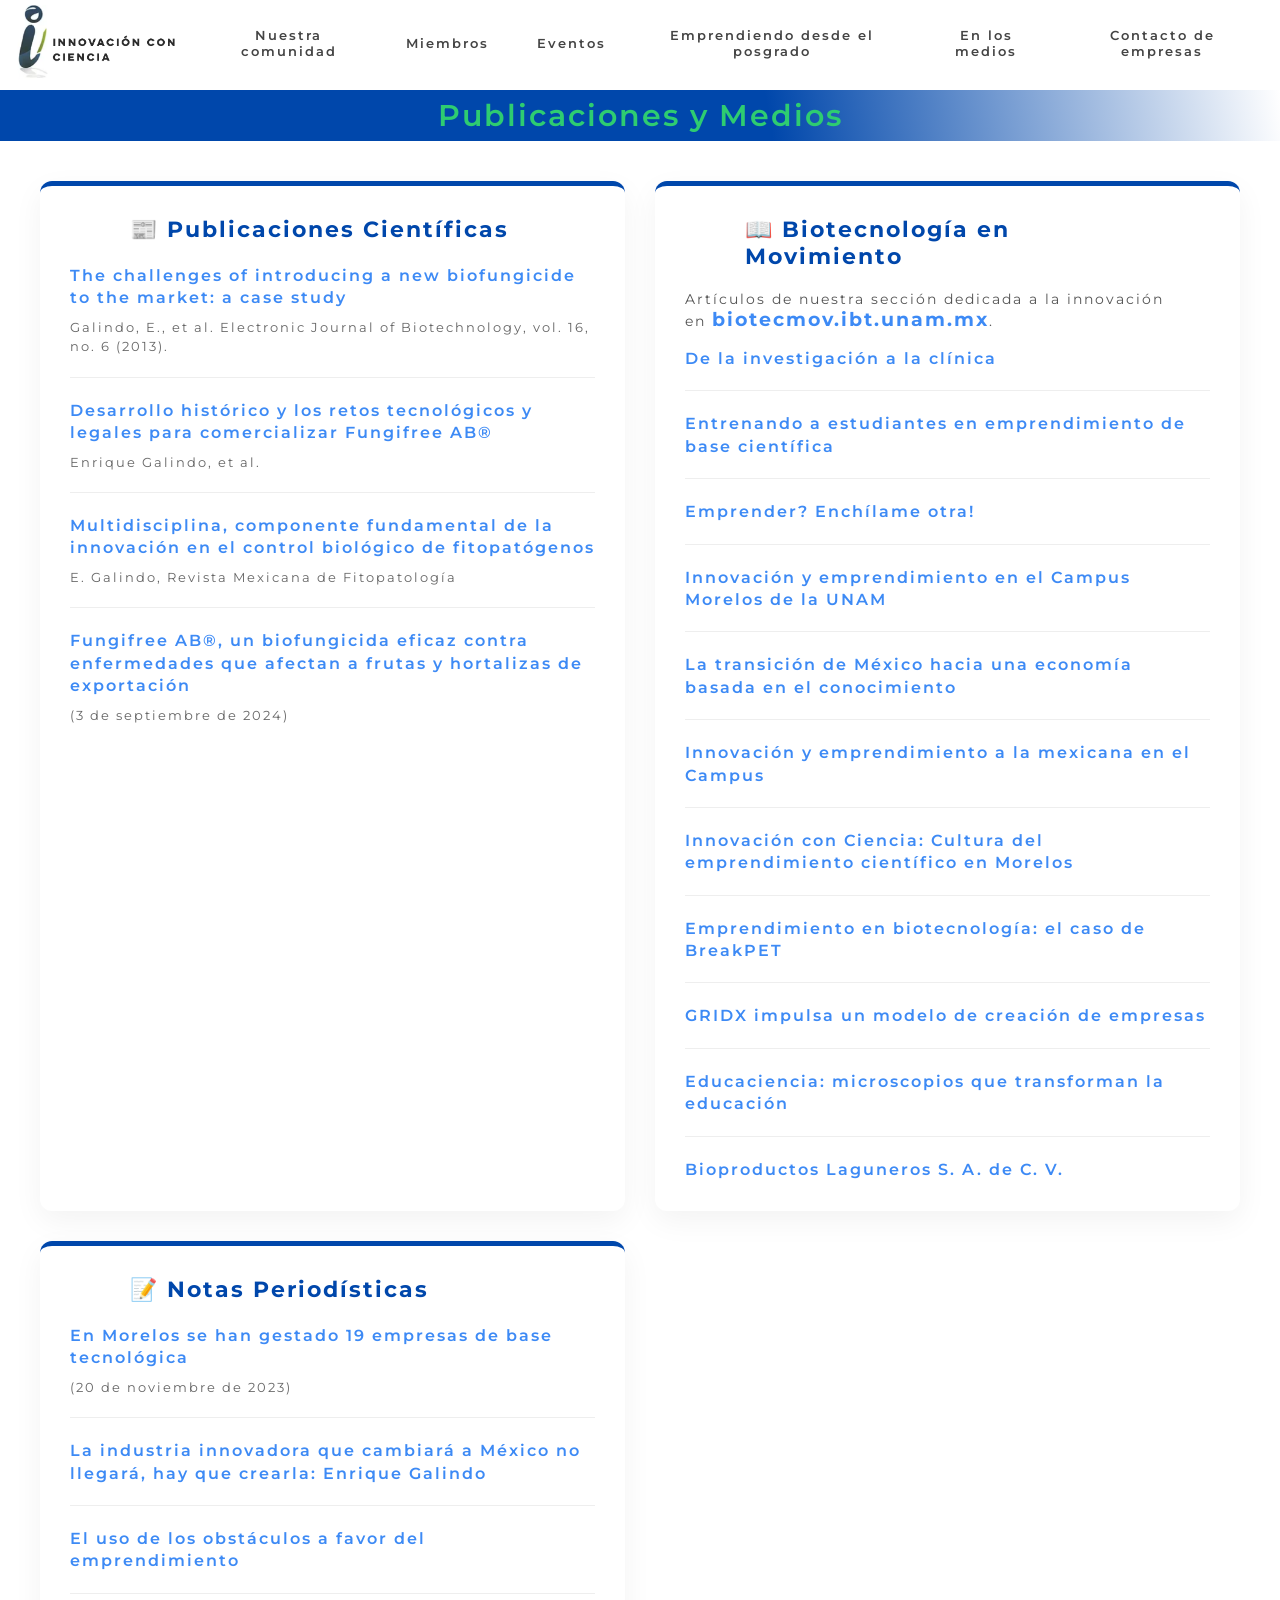
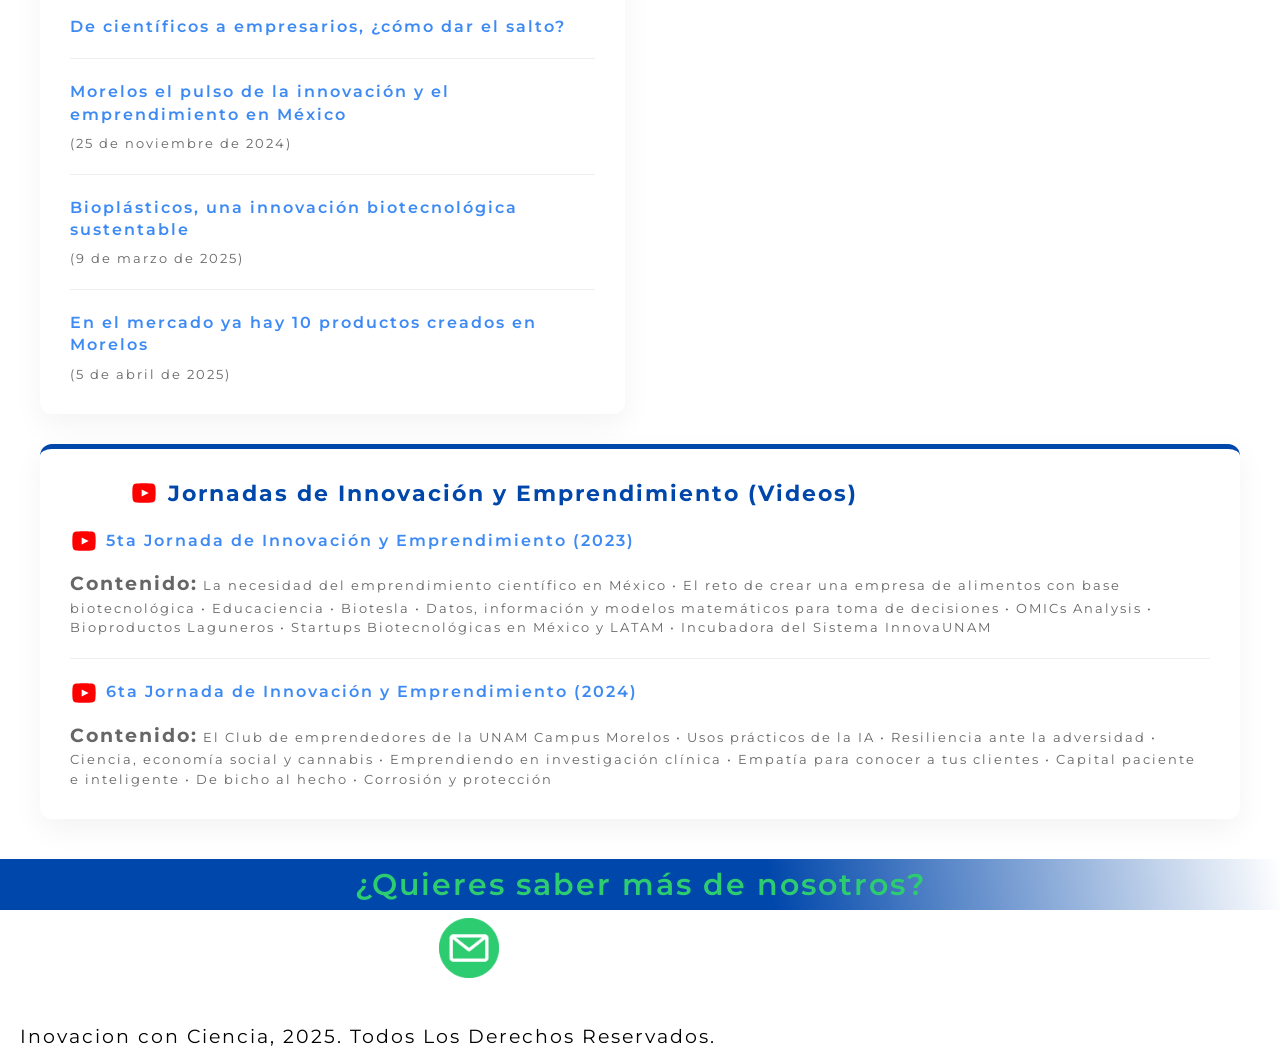
<file: media.html>
<!DOCTYPE html>
<html>
<head>

    <!-- Google tag (gtag.js) -->
<script async src="https://www.googletagmanager.com/gtag/js?id=G-6BQF0ZHF7X"></script>
<script>
  window.dataLayer = window.dataLayer || [];
  function gtag(){dataLayer.push(arguments);}
  gtag('js', new Date());

  gtag('config', 'G-6BQF0ZHF7X');
</script>

    
    <meta charset="utf-8">
    <meta name="viewport" content="width=device-width, initial-scale=1.0">
    <title>Contactos ICC</title>
    <meta name="description" content="Grupo de Emprendedores de la UNAM Campus Morelos">
    <meta name="author" content="Innovacion Con Ciencia">
    <link rel="stylesheet" href="css/menu.css">
    <link rel="stylesheet" href="css/palettes_fonts.css">
    <link rel="stylesheet" href="css/style.css">
    <link rel="stylesheet" href="css/noticias.css">
    <link rel="stylesheet" href="css/media.css">
    <link rel="preconnect" href="https://fonts.googleapis.com">
    <link rel="preconnect" href="https://fonts.gstatic.com" crossorigin>
    <link href="https://fonts.googleapis.com/css2?family=Open+Sans:wght@300;400;500;600;700;800&display=swap" rel="stylesheet">
    <link href="https://fonts.googleapis.com/css2?family=Montserrat:ital,wght@0,100..900;1,100..900&display=swap" rel="stylesheet">


</head>
<body>

    <header>
        <a class="logo" href="index.html">
            <img class="logo" src="img/innovacioncc2.jpg" alt="ICC logo">
        </a>
        
            <input type="checkbox" name="" id="menu_check">
            <div class="hamburger-lines">
                <span class="line line1"></span>
                <span class="line line2"></span>
                <span class="line line3"></span>
            </div>
        
        <nav class="navbar">
            <ul class="menu-items">
                <a href="index.html#Descrip"><li>Nuestra comunidad</li></a>
                <a href="index.html#Miembros"><li>Miembros</li></a>
                <a href="index.html#Eventos"><li>Eventos</li></a>
                <a href="emprendiendo_desde_posgrado.html"><li>Emprendiendo desde el posgrado</li></a>
                <a href="media.html"><li>En los medios</li></a>
                <a href="contacto_de_empresas.html"><li>Contacto de empresas</li></a>
        </nav>
    </header>


    <main>
        <section id="socialnets">
            <p>Publicaciones y Medios</p>
        </section>

        <div class="media-container">

            <!-- Publicaciones Científicas -->
            <section class="media-section">
                <h3>📰 Publicaciones Científicas</h3>
                <ul class="media-list">
                    <li>
                        <a href="http://dx.doi.org/10.2225/vol16-issue3-fulltext-6" target="_blank">The challenges of introducing a new biofungicide to the market: a case study</a>
                        <p>Galindo, E., et al. Electronic Journal of Biotechnology, vol. 16, no. 6 (2013).</p>
                    </li>
                    <li>
                        <a href="https://dialnet.unirioja.es/servlet/articulo?codigo=7943142" target="_blank">Desarrollo histórico y los retos tecnológicos y legales para comercializar Fungifree AB®</a>
                        <p>Enrique Galindo, et al.</p>
                    </li>
                    <li>
                        <a href="https://ng.smf.org.mx/RevistaMexicana/articulo.php?lang=es&volumen=41(3)2023&clave=RMF2308-1&titulo=Multidisciplina,%20componente%20fundamental%20de%20la%20innovaci%C3%B3n%20en%20el%20control%20biol%C3%B3gico%20de%20fitopat%C3%B3genos" target="_blank">Multidisciplina, componente fundamental de la innovación en el control biológico de fitopatógenos</a>
                        <p>E. Galindo, Revista Mexicana de Fitopatología</p>
                    </li>
                    <li>
                        <a href="https://biologicalslatam.com/fungifree-ab-un-biofungicida-eficaz-contra-enfermedades-que-afectan-a-frutas-y-hortalizas-de-exportacion/" target="_blank">Fungifree AB®, un biofungicida eficaz contra enfermedades que afectan a frutas y hortalizas de exportación</a>
                        <p>(3 de septiembre de 2024)</p>
                    </li>
                </ul>
            </section>

            <!-- Revista Biotecnología en Movimiento -->
            <section class="media-section">
                <h3>📖 Biotecnología en Movimiento</h3>
                <p style="font-size: 1.4rem; color: #555; margin-bottom: 1.5rem; margin-left:0;">Artículos de nuestra sección dedicada a la innovación en <a href="https://biotecmov.ibt.unam.mx" target="_blank" style="display:inline; height:auto; color:var(--c-main-low);">biotecmov.ibt.unam.mx</a>.</p>
                <ul class="media-list">
                    <li><a href="https://biotecmov.ibt.unam.mx/services/pdfDownloader.php?id=NioqXyoqNw==" target="_blank">De la investigación a la clínica</a></li>
                    <li><a href="https://biotecmov.ibt.unam.mx/numeros/1/13.html" target="_blank">Entrenando a estudiantes en emprendimiento de base científica</a></li>
                    <li><a href="https://biotecmov.ibt.unam.mx/services/pdfDownloader.php?id=MioqXyoqOQ==" target="_blank">Emprender? Enchílame otra!</a></li>
                    <li><a href="https://biotecmov.ibt.unam.mx/services/pdfDownloader.php?id=MyoqXyoqOA==" target="_blank">Innovación y emprendimiento en el Campus Morelos de la UNAM</a></li>
                    <li><a href="https://biotecmov.ibt.unam.mx/services/pdfDownloader.php?id=NSoqXyoqNA==" target="_blank">La transición de México hacia una economía basada en el conocimiento</a></li>
                    <li><a href="https://biotecmov.ibt.unam.mx/services/pdfDownloader.php?id=OCoqXyoqNA==" target="_blank">Innovación y emprendimiento a la mexicana en el Campus</a></li>
                    <li><a href="https://biotecmov.ibt.unam.mx/services/pdfDownloader.php?id=MTIqKl8qKjY=" target="_blank">Innovación con Ciencia: Cultura del emprendimiento científico en Morelos</a></li>
                    <li><a href="https://biotecmov.ibt.unam.mx/services/pdfDownloader.php?id=MjgqKl8qKjM=" target="_blank">Emprendimiento en biotecnología: el caso de BreakPET</a></li>
                    <li><a href="https://biotecmov.ibt.unam.mx/services/pdfDownloader.php?id=MjgqKl8qKjQ=" target="_blank">GRIDX impulsa un modelo de creación de empresas</a></li>
                    <li><a href="https://biotecmov.ibt.unam.mx/numeros/38/5.html" target="_blank">Educaciencia: microscopios que transforman la educación</a></li>
                    <li><a href="https://biotecmov.ibt.unam.mx/numeros/39/8.html" target="_blank">Bioproductos Laguneros S. A. de C. V.</a></li>
                </ul>
            </section>

            <!-- Notas Periodísticas -->
            <section class="media-section">
                <h3>📝 Notas Periodísticas</h3>
                <ul class="media-list">
                    <li>
                        <a href="https://www.gaceta.unam.mx/en-morelos-se-han-gestado-19-empresas-de-base-tecnologica/" target="_blank">En Morelos se han gestado 19 empresas de base tecnológica</a>
                        <p>(20 de noviembre de 2023)</p>
                    </li>
                    <li>
                        <a href="https://www.cronica.com.mx/academia/2024/11/11/la-industria-innovadora-que-cambiara-a-mexico-no-llegara-hay-que-crearla-enrique-galindo/" target="_blank">La industria innovadora que cambiará a México no llegará, hay que crearla: Enrique Galindo</a>
                    </li>
                    <li>
                        <a href="https://www.expresionesuvm.com/ojs-3.3.0-8/index.php/expresionesuvm/article/view/417/233" target="_blank">El uso de los obstáculos a favor del emprendimiento</a>
                    </li>
                    <li>
                        <a href="https://www.elnorte.com/edicionimpresa/aplicacionEI/webview/compartir/ImagenEdImpresa.aspx?Titulo=Gente&Resumen=16+de+diciembre&img=https://hemerotecalibre.elnorte.com/20241216/large/NVID20241216-009.JPG&md5=94229731f7c68e5f489749b02b9df4ef" target="_blank">De científicos a empresarios, ¿cómo dar el salto?</a>
                    </li>
                    <li>
                        <a href="https://www.cronica.com.mx/academia/2024/11/25/morelos-el-pulso-de-la-innovacion-y-el-emprendimiento-en-mexico/" target="_blank">Morelos el pulso de la innovación y el emprendimiento en México</a>
                        <p>(25 de noviembre de 2024)</p>
                    </li>
                    <li>
                        <a href="https://www.lajornadamorelos.mx/lo-mas-visto/ciencia-unam-en-tu-dia-2/" target="_blank">Bioplásticos, una innovación biotecnológica sustentable</a>
                        <p>(9 de marzo de 2025)</p>
                    </li>
                    <li>
                        <a href="https://www.lajornadamorelos.mx/sociedad/en-el-mercado-ya-hay-10-productos-creados-en-morelos/" target="_blank">En el mercado ya hay 10 productos creados en Morelos</a>
                        <p>(5 de abril de 2025)</p>
                    </li>
                </ul>
            </section>

            <!-- YouTube Videos -->
            <section class="media-section full-width">
                <h3>
                    <svg class="yt-icon" viewBox="0 0 24 24" xmlns="http://www.w3.org/2000/svg"><path d="M21.583 6.045a2.76 2.76 0 0 0-1.942-1.954C17.925 3.633 12 3.633 12 3.633s-5.925 0-7.641.458a2.76 2.76 0 0 0-1.942 1.954C2 7.778 2 12 2 12s0 4.222.417 5.955a2.76 2.76 0 0 0 1.942 1.954C6.075 20.367 12 20.367 12 20.367s5.925 0 7.641-.458a2.76 2.76 0 0 0 1.942-1.954C22 16.222 22 12 22 12s0-4.222-.417-5.955z"/><path fill="#fff" d="M10 15l6-3-6-3v6z"/></svg>
                    Jornadas de Innovación y Emprendimiento (Videos)
                </h3>
                <ul class="media-list">
                    <li>
                        <a href="https://www.youtube.com/watch?v=hXc7YS3pIuQ" target="_blank">
                            <svg class="yt-icon" viewBox="0 0 24 24" xmlns="http://www.w3.org/2000/svg"><path d="M21.583 6.045a2.76 2.76 0 0 0-1.942-1.954C17.925 3.633 12 3.633 12 3.633s-5.925 0-7.641.458a2.76 2.76 0 0 0-1.942 1.954C2 7.778 2 12 2 12s0 4.222.417 5.955a2.76 2.76 0 0 0 1.942 1.954C6.075 20.367 12 20.367 12 20.367s5.925 0 7.641-.458a2.76 2.76 0 0 0 1.942-1.954C22 16.222 22 12 22 12s0-4.222-.417-5.955z"/><path fill="#fff" d="M10 15l6-3-6-3v6z"/></svg>
                            5ta Jornada de Innovación y Emprendimiento (2023)
                        </a>
                        <p style="margin-top:1rem;"><strong>Contenido:</strong> La necesidad del emprendimiento científico en México • El reto de crear una empresa de alimentos con base biotecnológica • Educaciencia • Biotesla • Datos, información y modelos matemáticos para toma de decisiones • OMICs Analysis • Bioproductos Laguneros • Startups Biotecnológicas en México y LATAM • Incubadora del Sistema InnovaUNAM</p>
                    </li>
                    <li>
                        <a href="https://www.youtube.com/watch?v=UmNdgm5O1PQ&t=4790s" target="_blank">
                            <svg class="yt-icon" viewBox="0 0 24 24" xmlns="http://www.w3.org/2000/svg"><path d="M21.583 6.045a2.76 2.76 0 0 0-1.942-1.954C17.925 3.633 12 3.633 12 3.633s-5.925 0-7.641.458a2.76 2.76 0 0 0-1.942 1.954C2 7.778 2 12 2 12s0 4.222.417 5.955a2.76 2.76 0 0 0 1.942 1.954C6.075 20.367 12 20.367 12 20.367s5.925 0 7.641-.458a2.76 2.76 0 0 0 1.942-1.954C22 16.222 22 12 22 12s0-4.222-.417-5.955z"/><path fill="#fff" d="M10 15l6-3-6-3v6z"/></svg>
                            6ta Jornada de Innovación y Emprendimiento (2024)
                        </a>
                        <p style="margin-top:1rem;"><strong>Contenido:</strong> El Club de emprendedores de la UNAM Campus Morelos • Usos prácticos de la IA • Resiliencia ante la adversidad • Ciencia, economía social y cannabis • Emprendiendo en investigación clínica • Empatía para conocer a tus clientes • Capital paciente e inteligente • De bicho al hecho • Corrosión y protección</p>
                    </li>
                </ul>
            </section>

        </div>

        <section id="socialnets">
            <p>¿Quieres saber más de nosotros?</p>
        </section>

        <a href="mailto:innovacc.mor@gmail.com" style="margin-bottom: 4rem;"><img class="socialicon" src="img/icons/mail_v.png"><p>innovacc.mor@gmail.com</p></a>

    </main>

    <footer>
        <p>Inovacion con Ciencia, 2025. Todos Los Derechos Reservados.</p>
    </footer>

</body>    
</html>
</file>
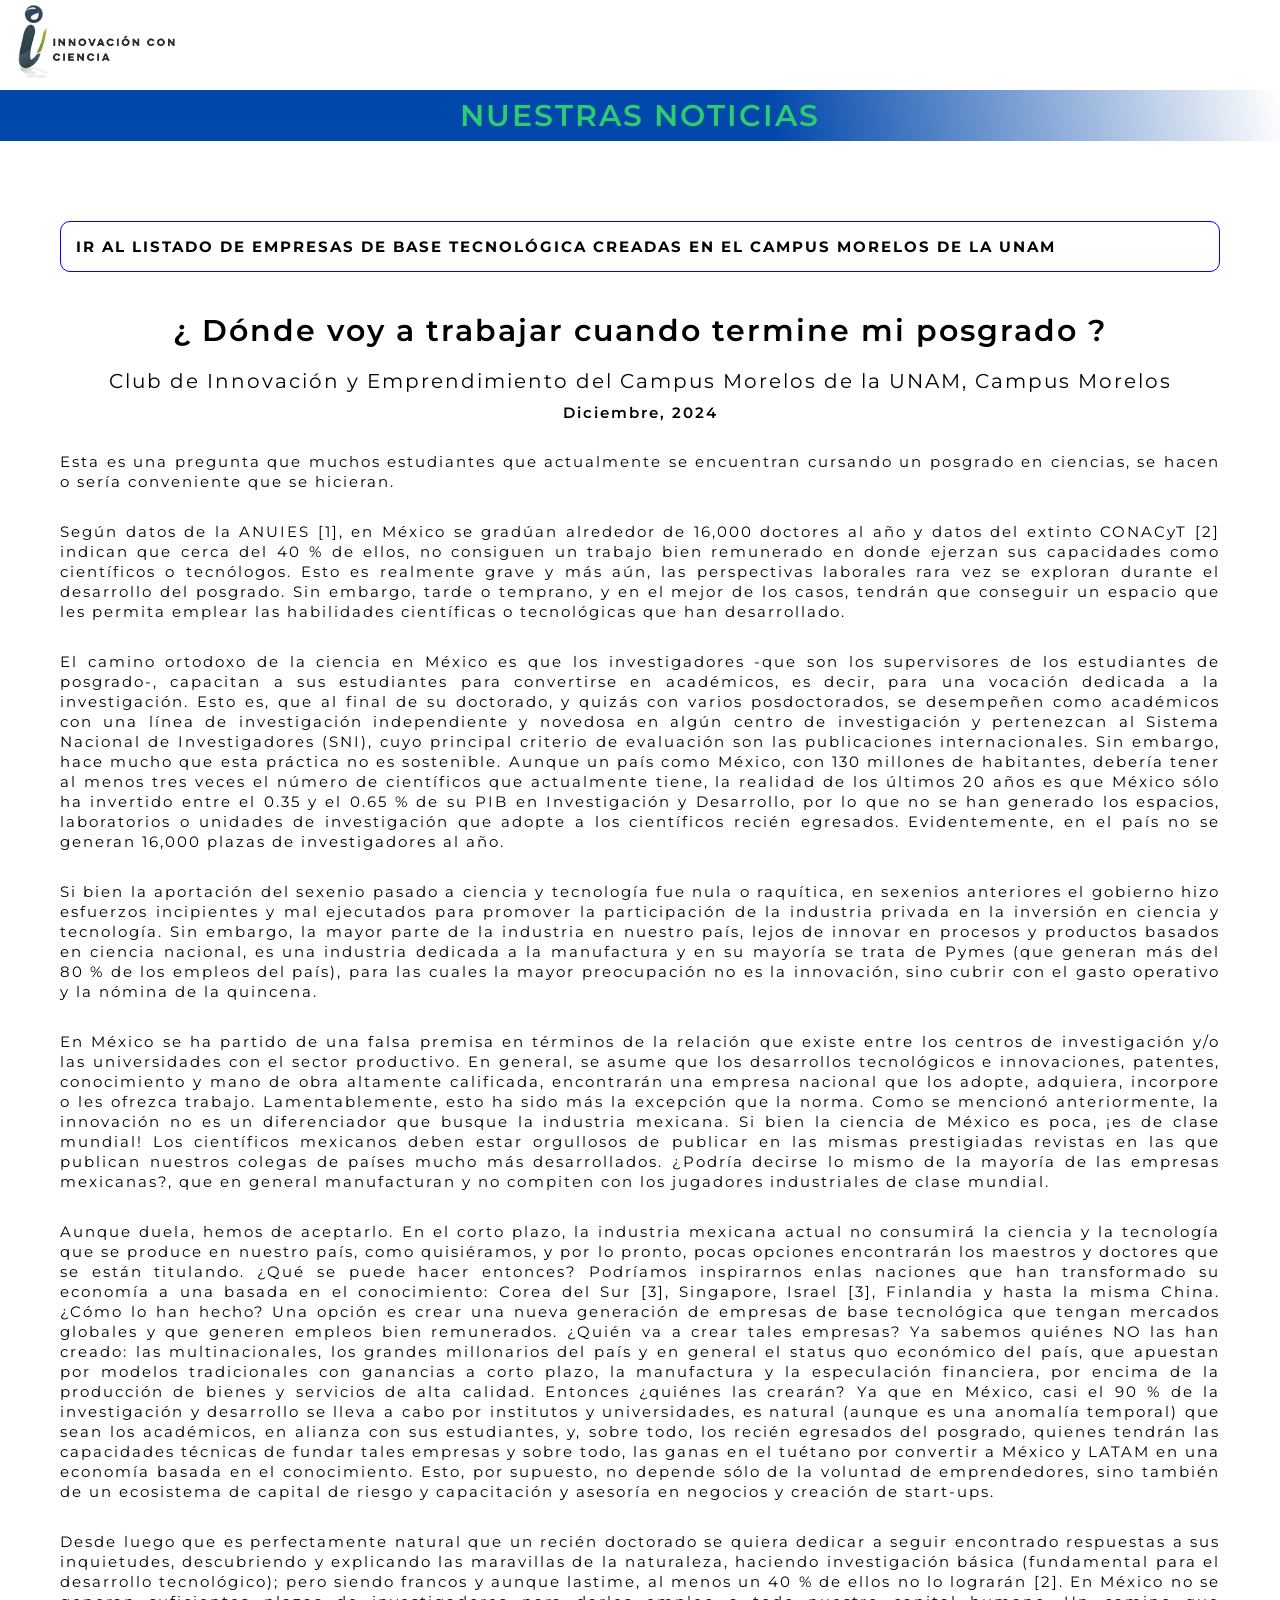
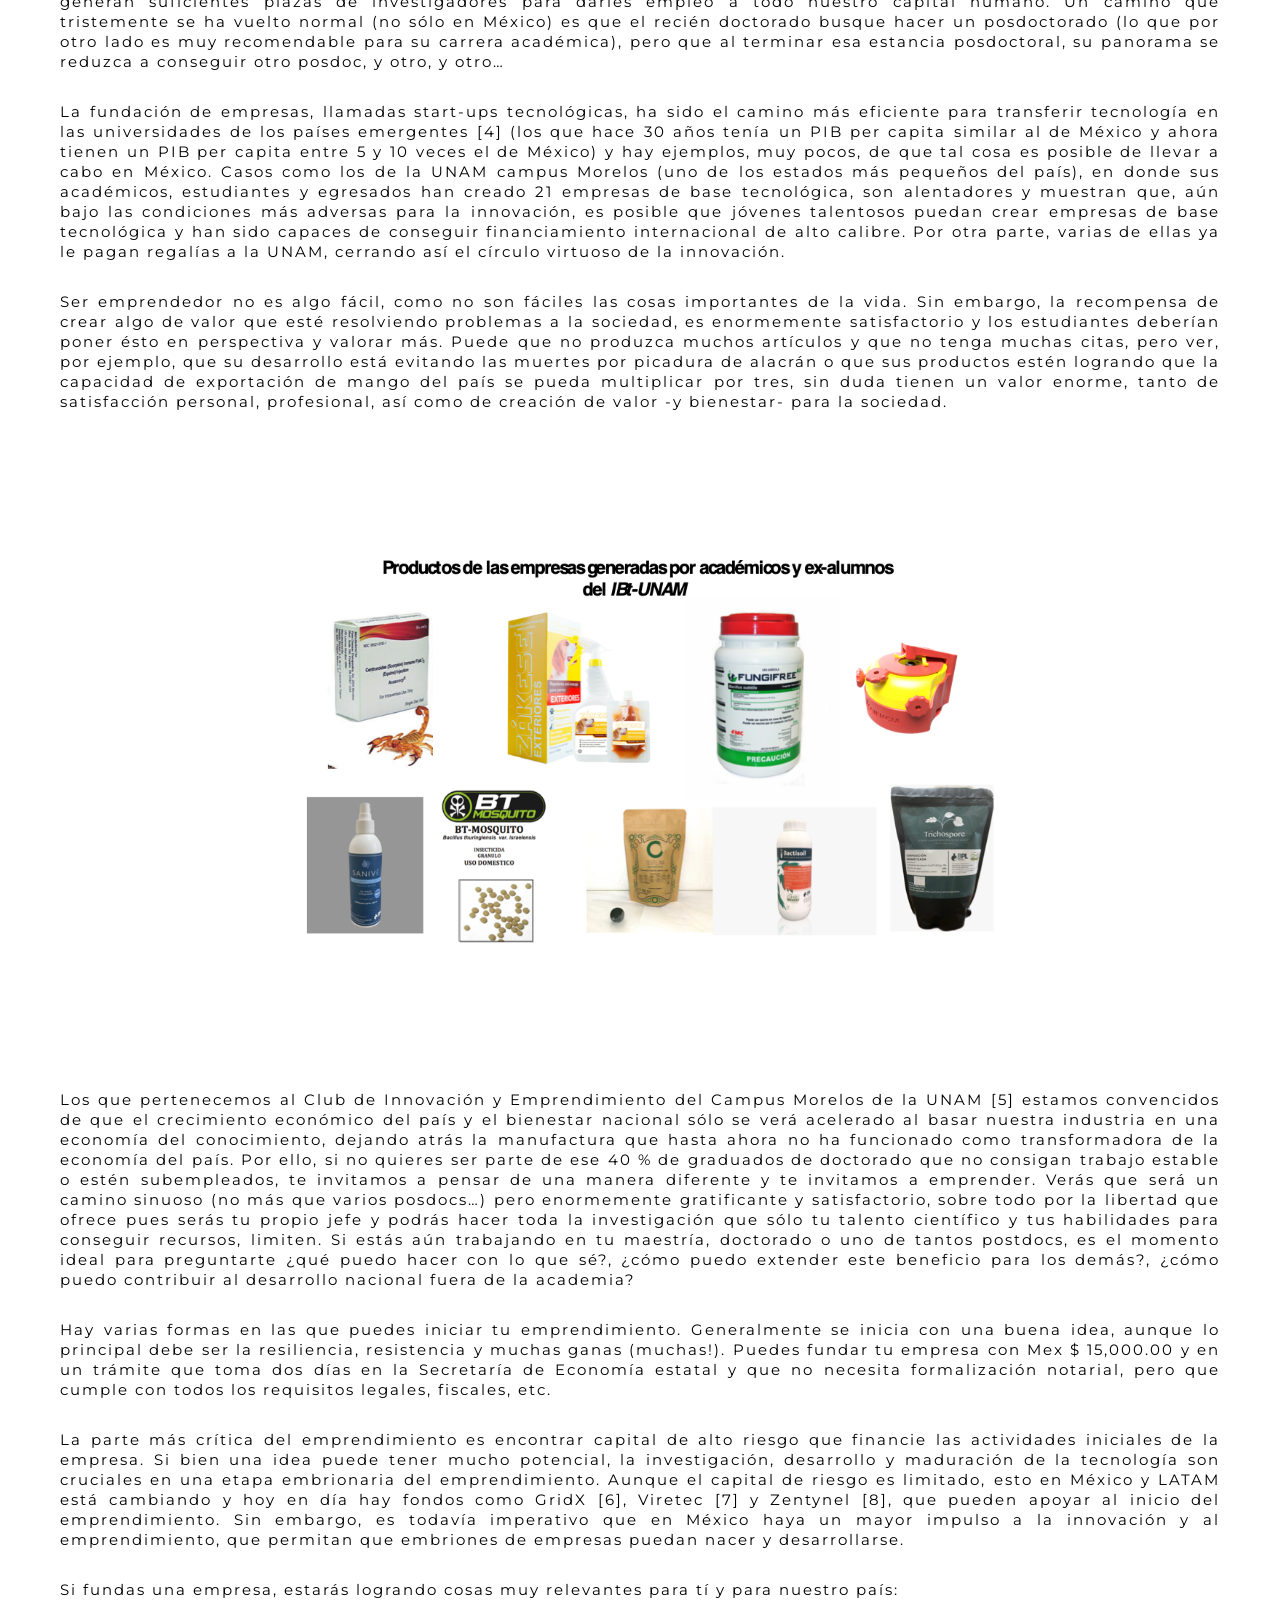
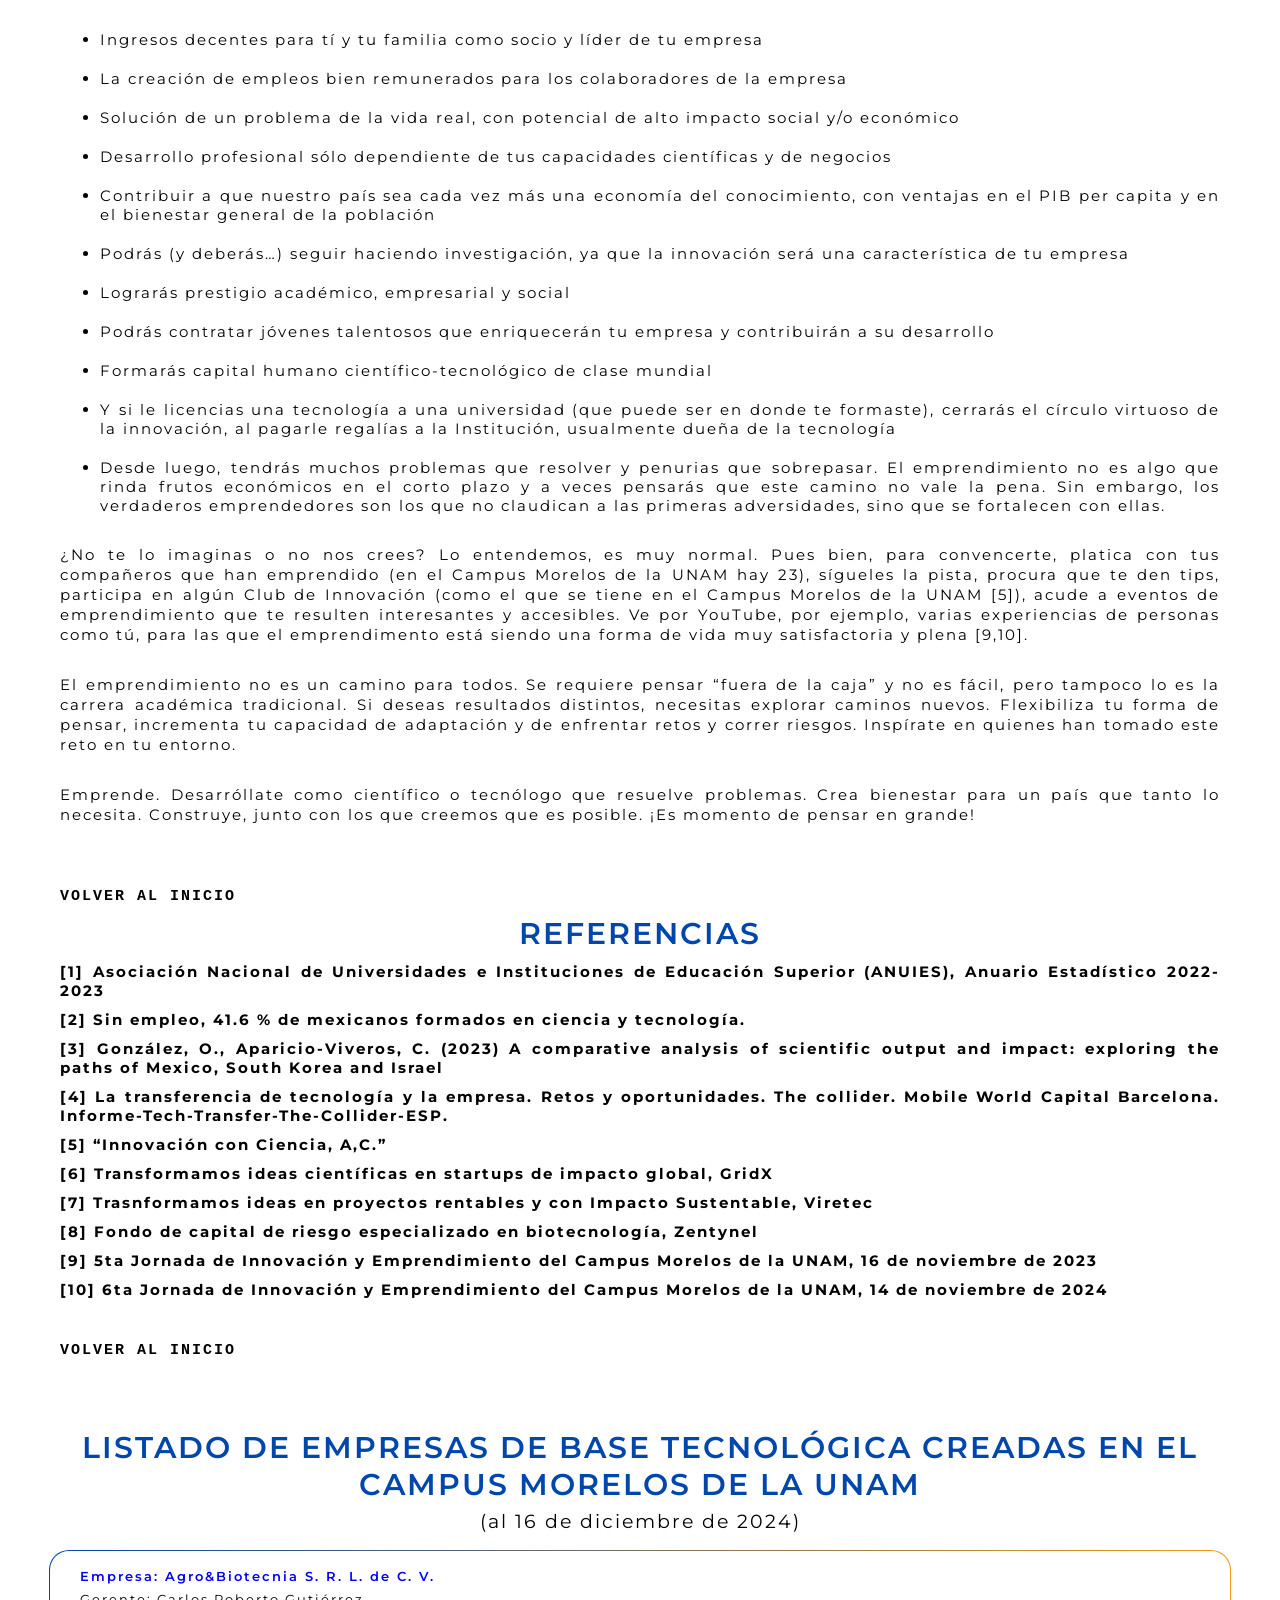
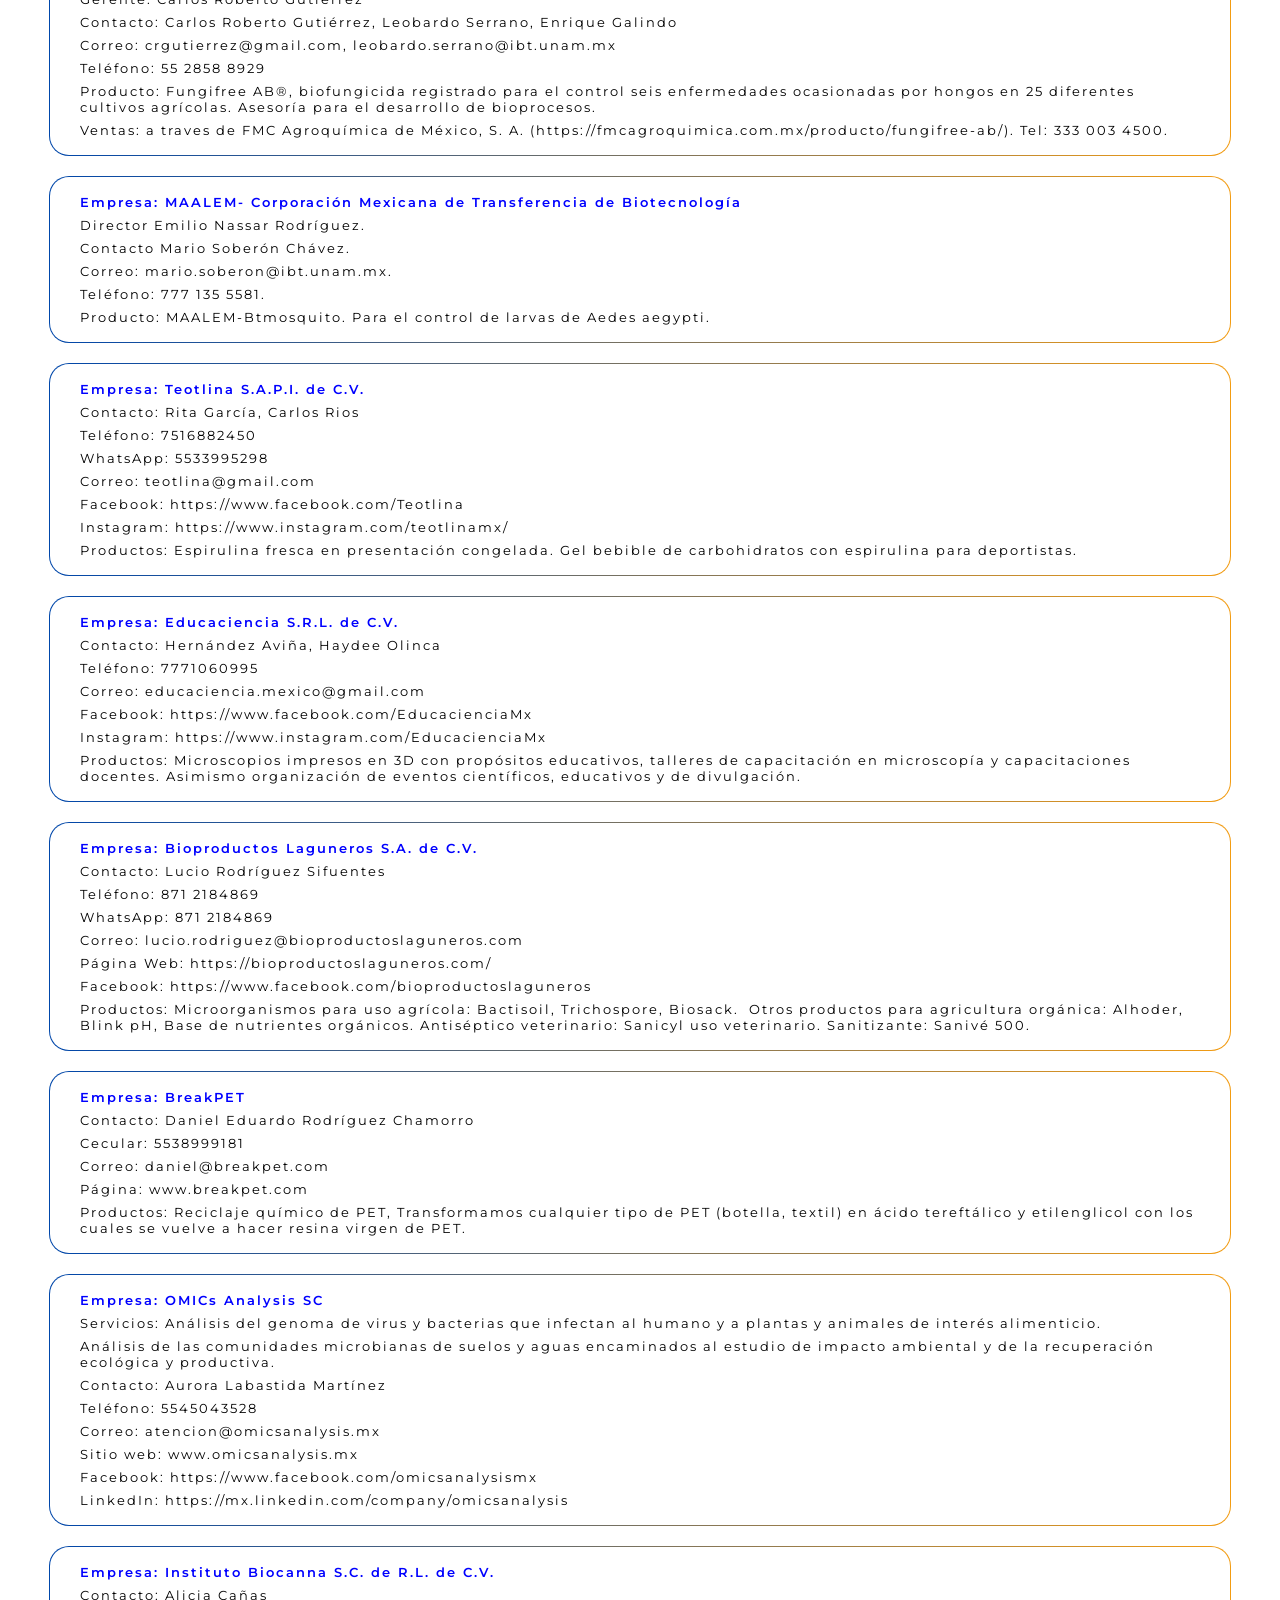
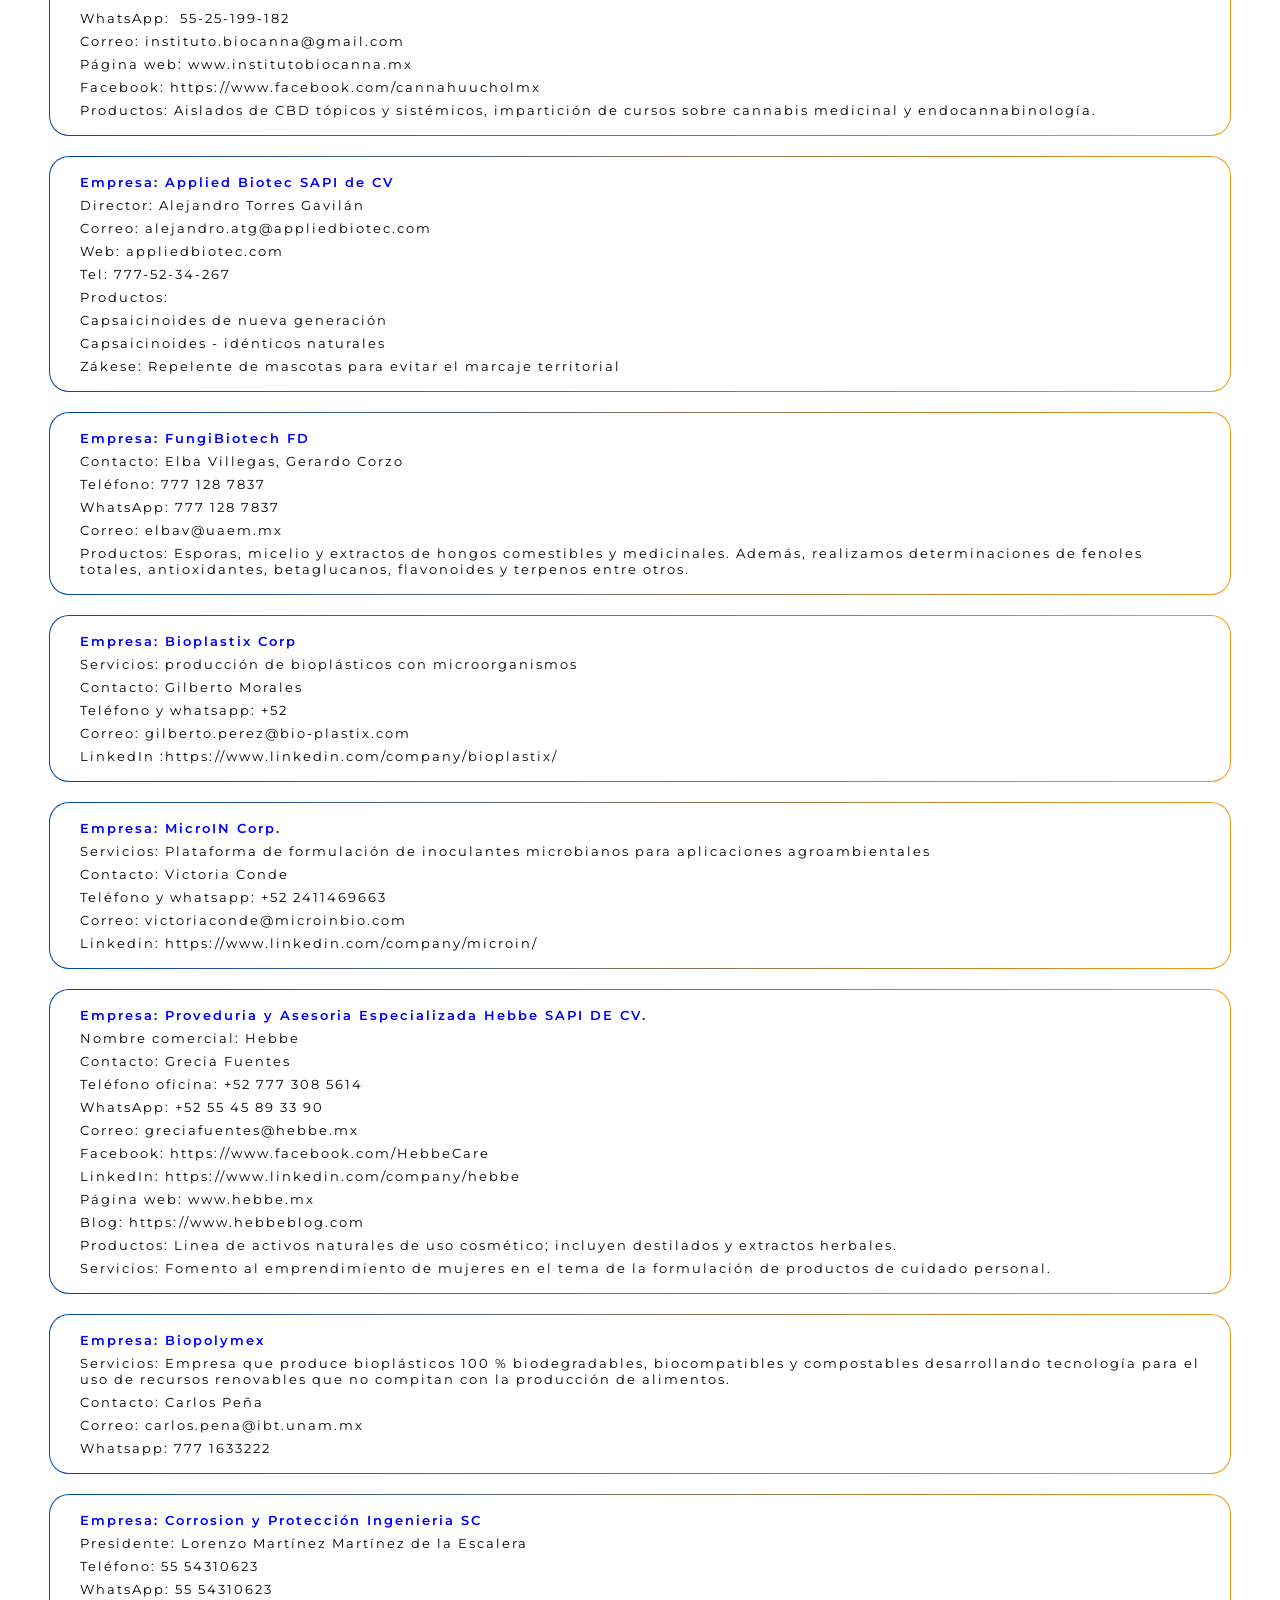
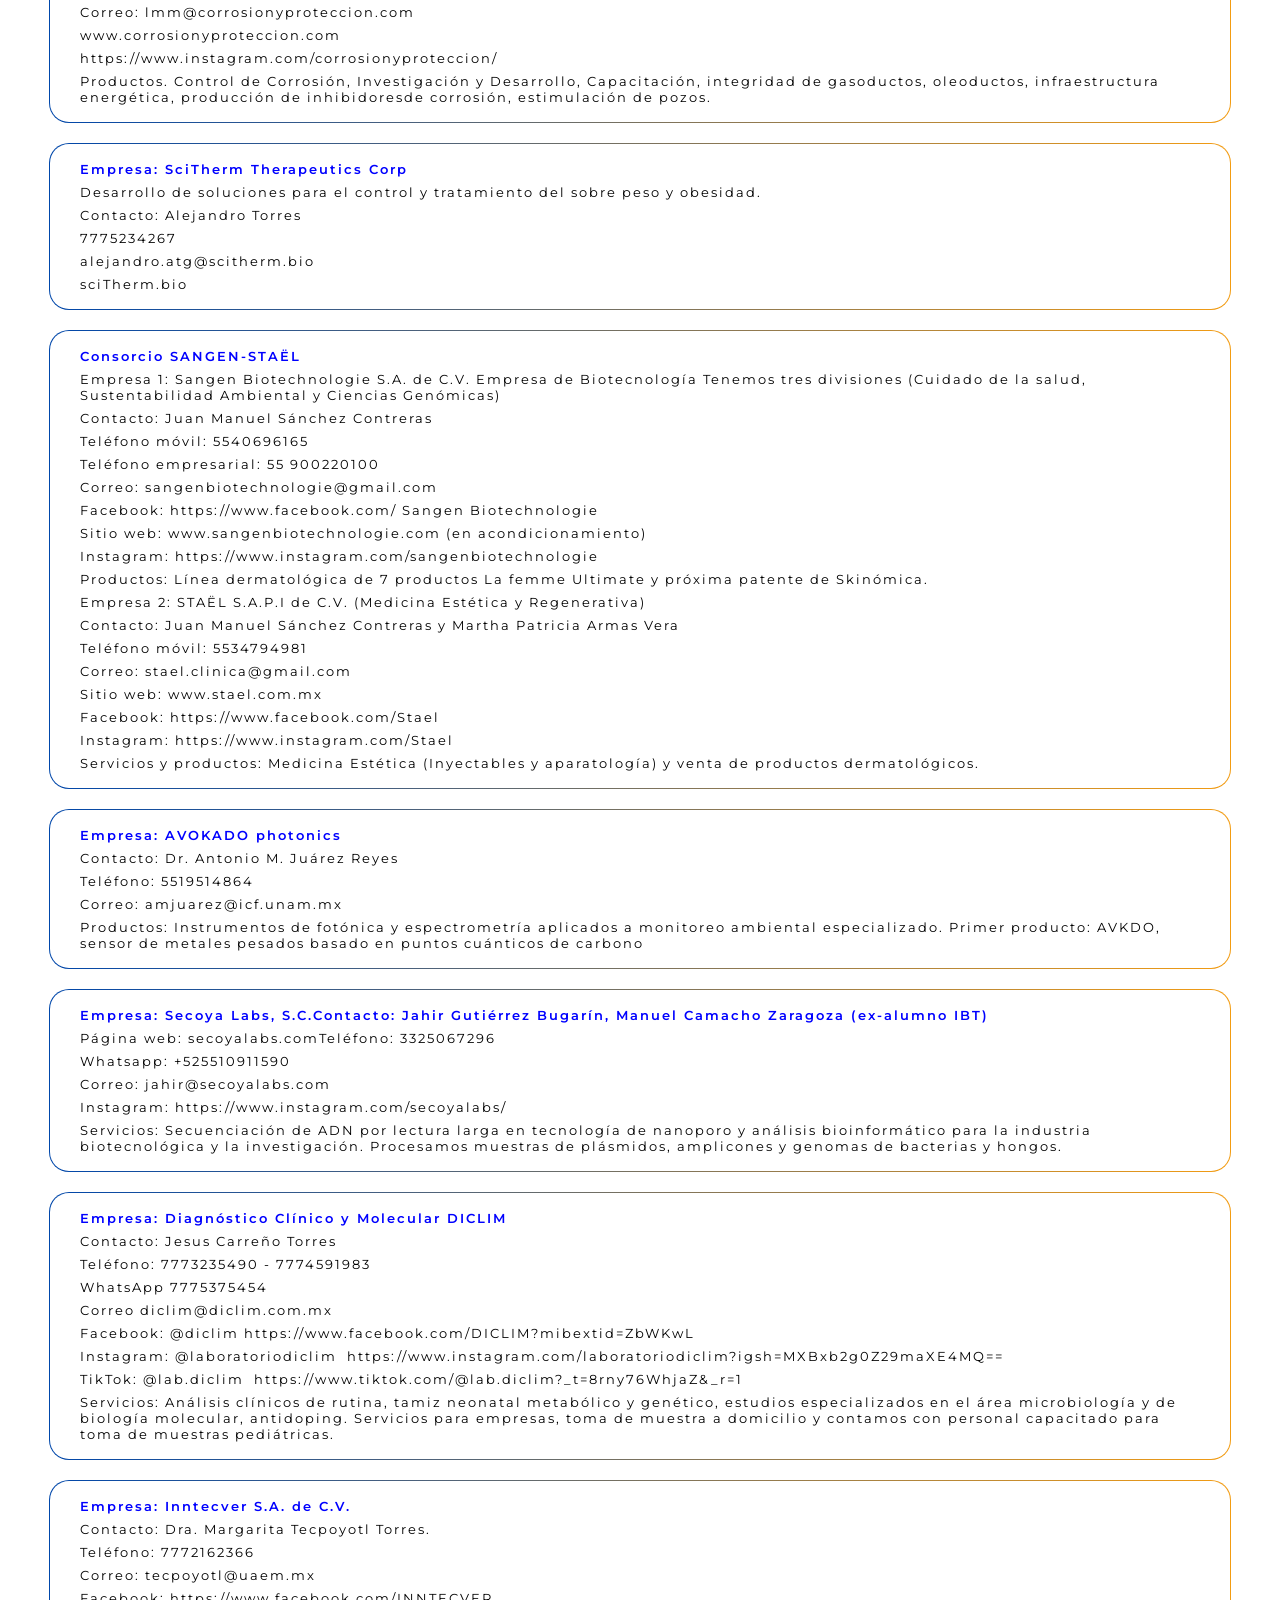
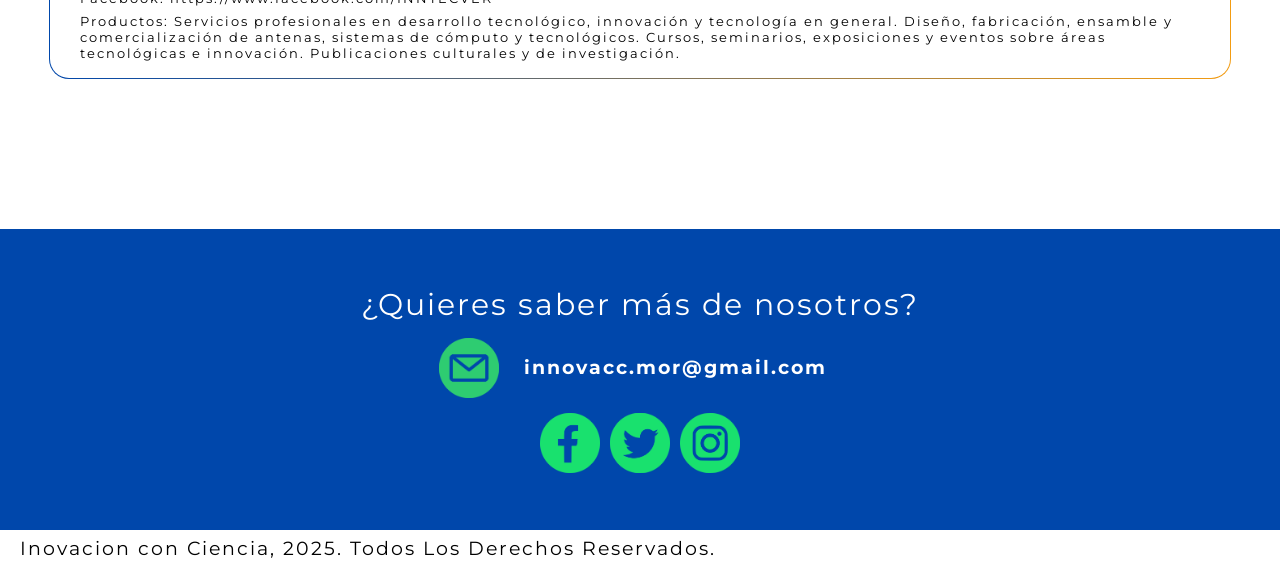
<file: noticias.html>
<!DOCTYPE html>
<html>
<head>

    <!-- Google tag (gtag.js) -->
<script async src="https://www.googletagmanager.com/gtag/js?id=G-6BQF0ZHF7X"></script>
<script>
  window.dataLayer = window.dataLayer || [];
  function gtag(){dataLayer.push(arguments);}
  gtag('js', new Date());

  gtag('config', 'G-6BQF0ZHF7X');
</script>

    
    <meta charset="utf-8">
    <meta name="viewport" content="width=device-width, initial-scale=1.0">
    <title>News</title>
    <meta name="description" content="Grupo de Emprendedores de la UNAM Campus Morelos">
    <meta name="author" content="Innovacion Con Ciencia">
    <link rel="stylesheet" href="css/menu.css">
    <link rel="stylesheet" href="css/palettes_fonts.css">
    <link rel="stylesheet" href="css/style.css">
    <link rel="stylesheet" href="css/noticias.css">
    <link rel="preconnect" href="https://fonts.googleapis.com">
    <link rel="preconnect" href="https://fonts.gstatic.com" crossorigin>
    <link href="https://fonts.googleapis.com/css2?family=Open+Sans:wght@300;400;500;600;700;800&display=swap" rel="stylesheet">
    <link href="https://fonts.googleapis.com/css2?family=Montserrat:ital,wght@0,100..900;1,100..900&display=swap" rel="stylesheet">

</head>
<body>

    <header style="height: 8rem;">
        <a class="logo" href="index.html">
            <img class="logo" src="img/innovacioncc2.jpg" alt="ICC logo">
        </a>
    </header>


    <main>

        <section id="socialnets">
        <p>NUESTRAS NOTICIAS</p>
        </section>

        <section class="noticia" id="noticia1">

            <a href="#Empresas" style="border:1px solid blue; padding: 1.5rem; border-radius: 1rem;"><p>
IR AL LISTADO DE EMPRESAS DE 
BASE TECNOLÓGICA CREADAS 
EN EL CAMPUS MORELOS DE LA UNAM</p>
            </pre></a>

            <h3>¿ Dónde voy a trabajar cuando termine mi posgrado ?</h3>
            <h4>Club de Innovación y Emprendimiento del Campus Morelos de la UNAM, Campus Morelos</h4>
            <h5>Diciembre, 2024</h5>
            
            <p>Esta es una pregunta que muchos estudiantes que actualmente se encuentran cursando un posgrado en ciencias, se hacen o sería conveniente que se hicieran.</p>
            <p>Según datos de la ANUIES [1], en México se gradúan alrededor de 16,000 doctores al año y datos del extinto CONACyT [2] indican que cerca del 40 % de ellos, no consiguen un trabajo bien remunerado en donde ejerzan sus capacidades como científicos o tecnólogos. Esto es realmente grave y más aún, las perspectivas laborales rara vez se exploran durante el desarrollo del posgrado. Sin embargo, tarde o temprano, y en el mejor de los casos, tendrán que conseguir un espacio que les permita emplear las habilidades científicas o tecnológicas que han desarrollado.</p>
            <p>El camino ortodoxo de la ciencia en México es que los investigadores -que son los supervisores de los estudiantes de posgrado-, capacitan a sus estudiantes para convertirse en académicos, es decir, para una vocación dedicada a la investigación. Esto es, que al final de su doctorado, y quizás con varios posdoctorados, se desempeñen como académicos con una línea de investigación independiente y novedosa en algún centro de investigación y pertenezcan al Sistema Nacional de Investigadores (SNI), cuyo principal criterio de evaluación son las publicaciones internacionales. Sin embargo, hace mucho que esta práctica no es sostenible. Aunque un país como México, con 130 millones de habitantes, debería tener al menos tres veces el número de científicos que actualmente tiene, la realidad de los últimos 20 años es que México sólo ha invertido entre el 0.35 y el 0.65 % de su PIB en Investigación y Desarrollo, por lo que no se han generado los espacios, laboratorios o unidades de investigación que adopte a los científicos recién egresados. Evidentemente, en el país no se generan 16,000 plazas de investigadores al año.</p>
            <p>Si bien la aportación del sexenio pasado a ciencia y tecnología fue nula o raquítica, en sexenios anteriores el gobierno hizo esfuerzos incipientes y mal ejecutados para promover la participación de la industria privada en la inversión en ciencia y tecnología. Sin embargo, la mayor parte de la industria en nuestro país, lejos de innovar en procesos y productos basados en ciencia nacional, es una industria dedicada a la manufactura y en su mayoría se trata de Pymes (que generan más del 80 % de los empleos del país), para las cuales la mayor preocupación no es la innovación, sino cubrir con el gasto operativo y la nómina de la quincena.</p>
            <p>En México se ha partido de una falsa premisa en términos de la relación que existe entre los centros de investigación y/o las universidades con el sector productivo. En general, se asume que los desarrollos tecnológicos e innovaciones, patentes, conocimiento y mano de obra altamente calificada, encontrarán una empresa nacional que los adopte, adquiera, incorpore o les ofrezca trabajo. Lamentablemente, esto ha sido más la excepción que la norma. Como se mencionó anteriormente, la innovación no es un diferenciador que busque la industria mexicana. Si bien la ciencia de México es poca, ¡es de clase mundial! Los científicos mexicanos deben estar orgullosos de publicar en las mismas prestigiadas revistas en las que publican nuestros colegas de países mucho más desarrollados. ¿Podría decirse lo mismo de la mayoría de las empresas mexicanas?, que en general manufacturan y no compiten con los jugadores industriales de clase mundial.</p>
            <p>Aunque duela, hemos de aceptarlo. En el corto plazo, la industria mexicana actual no consumirá la ciencia y la tecnología que se produce en nuestro país, como quisiéramos, y por lo pronto, pocas opciones encontrarán los maestros y doctores que se están titulando. ¿Qué se puede hacer entonces? Podríamos inspirarnos enlas naciones que han transformado su economía a una basada en el conocimiento: Corea del Sur [3], Singapore, Israel [3], Finlandia y hasta la misma China. ¿Cómo lo han hecho? Una opción es crear una nueva generación de empresas de base tecnológica que tengan mercados globales y que generen empleos bien remunerados. ¿Quién va a crear tales empresas? Ya sabemos quiénes NO las han creado: las multinacionales, los grandes millonarios del país y en general el status quo económico del país, que apuestan por modelos tradicionales con ganancias a corto plazo, la manufactura y la especulación financiera, por encima de la producción de bienes y servicios de alta calidad. Entonces ¿quiénes las crearán? Ya que en México, casi el 90 % de la investigación y desarrollo se lleva a cabo por institutos y universidades, es natural (aunque es una anomalía temporal) que sean los académicos, en alianza con sus estudiantes, y, sobre todo, los recién egresados del posgrado, quienes tendrán las capacidades técnicas de fundar tales empresas y sobre todo, las ganas en el tuétano por convertir a México y LATAM en una economía basada en el conocimiento. Esto, por supuesto, no depende sólo de la voluntad de emprendedores, sino también de un ecosistema de capital de riesgo y capacitación y asesoría en negocios y creación de start-ups.</p>
            <p>Desde luego que es perfectamente natural que un recién doctorado se quiera dedicar a seguir encontrado respuestas a sus inquietudes, descubriendo y explicando las maravillas de la naturaleza, haciendo investigación básica (fundamental para el desarrollo tecnológico); pero siendo francos y aunque lastime, al menos un 40 % de ellos no lo lograrán [2]. En México no se generan suficientes plazas de investigadores para darles empleo a todo nuestro capital humano. Un camino que tristemente se ha vuelto normal (no sólo en México) es que el recién doctorado busque hacer un posdoctorado (lo que por otro lado es muy recomendable para su carrera académica), pero que al terminar esa estancia posdoctoral, su panorama se reduzca a conseguir otro posdoc, y otro, y otro…</p>
            <p>La fundación de empresas, llamadas start-ups tecnológicas, ha sido el camino más eficiente para transferir tecnología en las universidades de los países emergentes [4] (los que hace 30 años tenía un PIB per capita similar al de México y ahora tienen un PIB per capita entre 5 y 10 veces el de México) y hay ejemplos, muy pocos, de que tal cosa es posible de llevar a cabo en México. Casos como los de la UNAM campus Morelos (uno de los estados más pequeños del país), en donde sus académicos, estudiantes y egresados han creado 21 empresas de base tecnológica, son alentadores y muestran que, aún bajo las condiciones más adversas para la innovación, es posible que jóvenes talentosos puedan crear empresas de base tecnológica y han sido capaces de conseguir financiamiento internacional de alto calibre. Por otra parte, varias de ellas ya le pagan regalías a la UNAM, cerrando así el círculo virtuoso de la innovación.</p>
            <p>Ser emprendedor no es algo fácil, como no son fáciles las cosas importantes de la vida. Sin embargo, la recompensa de crear algo de valor que esté resolviendo problemas a la sociedad, es enormemente satisfactorio y los estudiantes deberían poner ésto en perspectiva y valorar más. Puede que no produzca muchos artículos y que no tenga muchas citas, pero ver, por ejemplo, que su desarrollo está evitando las muertes por picadura de alacrán o que sus productos estén logrando que la capacidad de exportación de mango del país se pueda multiplicar por tres, sin duda tienen un valor enorme, tanto de satisfacción personal, profesional, así como de creación de valor -y bienestar- para la sociedad.</p>
            <img src="img/Productos_Club.png">
            <p>Los que pertenecemos al Club de Innovación y Emprendimiento del Campus Morelos de la UNAM [5] estamos convencidos de que el crecimiento económico del país y el bienestar nacional sólo se verá acelerado al basar nuestra industria en una economía del conocimiento, dejando atrás la manufactura que hasta ahora no ha funcionado como transformadora de la economía del país. Por ello, si no quieres ser parte de ese 40 % de graduados de doctorado que no consigan trabajo estable o estén subempleados, te invitamos a pensar de una manera diferente y te invitamos a emprender. Verás que será un camino sinuoso (no más que varios posdocs…)  pero enormemente gratificante y satisfactorio, sobre todo por la libertad que ofrece pues serás tu propio jefe y podrás hacer toda la investigación que sólo tu talento científico y tus habilidades para conseguir recursos, limiten. Si estás aún trabajando en tu maestría, doctorado o uno de tantos postdocs, es el momento ideal para preguntarte ¿qué puedo hacer con lo que sé?, ¿cómo puedo extender este beneficio para los demás?, ¿cómo puedo contribuir al desarrollo nacional fuera de la academia?</p>
            <p>Hay varias formas en las que puedes iniciar tu emprendimiento. Generalmente se inicia con una buena idea, aunque lo principal debe ser la resiliencia, resistencia y muchas ganas (muchas!). Puedes fundar tu empresa con Mex $ 15,000.00 y en un trámite que toma dos días en la Secretaría de Economía estatal y que no necesita formalización notarial, pero que cumple con todos los requisitos legales, fiscales, etc.</p>
            <p>La parte más crítica del emprendimiento es encontrar capital de alto riesgo que financie las actividades iniciales de la empresa. Si bien una idea puede tener mucho potencial, la investigación, desarrollo y maduración de la tecnología son cruciales en una etapa embrionaria del emprendimiento. Aunque el capital de riesgo es limitado, esto en México y LATAM está cambiando y hoy en día hay fondos como GridX [6], Viretec [7] y Zentynel  [8], que pueden apoyar al inicio del emprendimiento. Sin embargo, es todavía imperativo que en México haya un mayor impulso a la innovación y al emprendimiento, que permitan que embriones de empresas puedan nacer y desarrollarse.</p>
            <p>Si fundas una empresa, estarás logrando cosas muy relevantes para tí y para nuestro país:</p>
            <ul>
            <li>Ingresos decentes para tí y tu familia como socio y líder de tu empresa</li>
                <li>La creación de empleos bien remunerados para los colaboradores de la empresa</li>
                <li>Solución de un problema de la vida real, con potencial de alto impacto social y/o económico</li>
                <li>Desarrollo profesional sólo dependiente de tus capacidades científicas y de negocios</li>
                <li>Contribuir a que nuestro país sea cada vez más una economía del conocimiento, con ventajas en el PIB per capita y en el bienestar general de la población</li>
                <li>Podrás (y deberás…) seguir haciendo investigación, ya que la innovación será una característica de tu empresa</li>
                <li>Lograrás prestigio académico, empresarial y social</li>
                <li>Podrás contratar jóvenes talentosos que enriquecerán tu empresa y contribuirán a su desarrollo</li>
                <li>Formarás capital humano científico-tecnológico de clase mundial</li>
                <li>Y si le licencias una tecnología a una universidad (que puede ser en donde te formaste), cerrarás el círculo virtuoso de la innovación, al pagarle regalías a la Institución, usualmente dueña de la tecnología</li>
                <li>Desde luego, tendrás muchos problemas que resolver y penurias que sobrepasar. El emprendimiento no es algo que rinda frutos económicos en el corto plazo y a veces pensarás que este camino no vale la pena. Sin embargo, los verdaderos emprendedores son los que no claudican a las primeras adversidades, sino que se fortalecen con ellas.</li>
            </ul>
            <p>¿No te lo imaginas o no nos crees? Lo entendemos, es muy normal. Pues bien, para convencerte, platica con tus compañeros que han emprendido (en el Campus Morelos de la UNAM hay 23), sígueles la pista, procura que te den tips, participa en algún Club de Innovación (como el que se tiene en el Campus Morelos de la UNAM [5]), acude a  eventos de emprendimiento que te resulten interesantes y accesibles. Ve por YouTube, por ejemplo, varias experiencias de personas como tú, para las que el emprendimento está siendo una forma de vida muy satisfactoria y plena [9,10].</p>    
            <p>El emprendimiento no es un camino para todos. Se requiere pensar “fuera de la caja” y no es fácil, pero tampoco lo es la carrera académica tradicional. Si deseas resultados distintos, necesitas explorar caminos nuevos. Flexibiliza tu forma de pensar, incrementa tu capacidad de adaptación y de enfrentar retos y correr riesgos. Inspírate en quienes han tomado este reto en tu entorno.</p>
            <p>Emprende. Desarróllate como científico o tecnólogo que resuelve problemas. Crea bienestar para un país que tanto lo necesita. Construye, junto con los que creemos que es posible. ¡Es momento de pensar en grande!</p>

            <br><a href="#noticia1" ><pre>VOLVER AL INICIO</pre></a>

            <h2>REFERENCIAS</h2>
            <a href="http://www.anuies.mx/informacion-y-servicios/informacion-estadistica-de-educacion-superior/anuario-estadistico-de-educacion-superior">
                <p>[1] Asociación Nacional de Universidades e Instituciones de Educación Superior (ANUIES), Anuario Estadístico 2022-2023</p>
            </a>
            <a href="https://www.jornada.com.mx/2017/06/29/sociedad/027n1soc">
                <p>[2] Sin empleo, 41.6 % de mexicanos formados en ciencia y tecnología.</p>
            </a>
            <a href="https://www.researchgate.net/publication/370364934_A_Comparative_Analysis_of_Scientific_Output_and_Impact_Exploring_the_Paths_of_Mexico_South_Korea_and_Israel">
                <p>[3] González, O., Aparicio-Viveros, C. (2023) A comparative analysis of scientific output and impact: exploring the paths of Mexico, South Korea and Israel</p>
            </a>
            <a href="https://thecollider.tech/app/uploads/sites/11/2020/10/Informe-Tech-Transfer-The-Collider-ESP.pdf">
                <p>[4] La transferencia de tecnología y la empresa. Retos y oportunidades. The collider. Mobile World Capital Barcelona. Informe-Tech-Transfer-The-Collider-ESP.</p>
            </a>
            <a href="https://innovacioncc.github.io/">
                <p>[5] “Innovación con Ciencia, A,C.”</p>
            </a>
            <a href="https://es.gridexponential.com/">
                <p>[6] Transformamos ideas científicas en startups de impacto global, GridX</p>
            </a>
            <a href="https://viretec.mx/">
                <p>[7] Trasnformamos ideas en proyectos rentables y con Impacto Sustentable, Viretec</p>
            </a>
            <a href="https://zentynel.com/">
                <p>[8] Fondo de capital de riesgo especializado en biotecnología, Zentynel</p>
            </a>
            <a href="https://www.youtube.com/watch?v=hXc7YS3pIuQ">
                <p>[9] 5ta Jornada de Innovación y Emprendimiento del Campus Morelos de la UNAM, 16 de noviembre de 2023</p>
            </a>
            <a href="https://www.youtube.com/watch?v=UmNdgm5O1PQ">
                <p>[10] 6ta Jornada de Innovación y Emprendimiento del Campus Morelos de la UNAM, 14 de noviembre de 2024 </p>
            </a>


            <br><a href="#noticia1" ><pre>VOLVER AL INICIO</pre></a>

            <div id="Empresas">
                <h2>LISTADO DE EMPRESAS DE BASE TECNOLÓGICA CREADAS EN EL CAMPUS MORELOS DE LA UNAM</h2>
                <p>(al 16 de diciembre de 2024)</p>

                    <div>
                    <p>Empresa: Agro&Biotecnia S. R. L. de C. V.</p>
                    <p>Gerente: Carlos Roberto Gutiérrez</p>
                    <p>Contacto: Carlos Roberto Gutiérrez, Leobardo Serrano, Enrique Galindo</p>
                    <p>Correo: crgutierrez@gmail.com, leobardo.serrano@ibt.unam.mx</p>
                    <p>Teléfono: 55 2858 8929</p>
                    <p>Producto: Fungifree AB®, biofungicida registrado para el control seis enfermedades ocasionadas por hongos en 25 diferentes cultivos agrícolas. Asesoría para el desarrollo de bioprocesos.</p>
                    <p>Ventas: a traves de FMC Agroquímica de México, S. A. (https://fmcagroquimica.com.mx/producto/fungifree-ab/). Tel: 333 003 4500.</p>
                    </div>
                    
                    <div>
                    <p>Empresa: MAALEM- Corporación Mexicana de Transferencia de Biotecnología </p>
                    <p>Director Emilio Nassar Rodríguez. </p>
                    <p>Contacto Mario Soberón Chávez. </p>
                    <p>Correo: mario.soberon@ibt.unam.mx. </p>
                    <p>Teléfono: 777 135 5581. </p>
                    <p>Producto: MAALEM-Btmosquito. Para el control de larvas de Aedes aegypti.</p>
                    </div>
                    
                    <div>
                    <p>Empresa: Teotlina S.A.P.I. de C.V.</p>
                    <p>Contacto: Rita García, Carlos Rios</p>
                    <p>Teléfono: 7516882450</p>
                    <p>WhatsApp: 5533995298</p>
                    <p>Correo: teotlina@gmail.com</p>
                    <p>Facebook: https://www.facebook.com/Teotlina</p>
                    <p>Instagram: https://www.instagram.com/teotlinamx/</p>
                    <p>Productos: Espirulina fresca en presentación congelada. Gel bebible de carbohidratos con espirulina para deportistas. </p>
                    </div>
                    
                    <div>
                    <p>Empresa: Educaciencia S.R.L. de C.V.</p>
                    <p>Contacto: Hernández Aviña, Haydee Olinca</p>
                    <p>Teléfono: 7771060995</p>
                    <p>Correo: educaciencia.mexico@gmail.com</p>
                    <p>Facebook: https://www.facebook.com/EducacienciaMx</p>
                    <p>Instagram: https://www.instagram.com/EducacienciaMx</p>
                    <p>Productos: Microscopios impresos en 3D con propósitos educativos, talleres de capacitación en microscopía y capacitaciones docentes. Asimismo organización de eventos científicos, educativos y de divulgación.</p>
                    </div>
                    
                    <div>
                    <p>Empresa: Bioproductos Laguneros S.A. de C.V.</p>
                    <p>Contacto: Lucio Rodríguez Sifuentes</p>
                    <p>Teléfono: 871 2184869</p>
                    <p>WhatsApp: 871 2184869</p>
                    <p>Correo: lucio.rodriguez@bioproductoslaguneros.com </p>
                    <p>Página Web: https://bioproductoslaguneros.com/</p>
                    <p>Facebook: https://www.facebook.com/bioproductoslaguneros</p>
                    <p>Productos: Microorganismos para uso agrícola: Bactisoil, Trichospore, Biosack.  Otros productos para agricultura orgánica: Alhoder, Blink pH, Base de nutrientes orgánicos. Antiséptico veterinario: Sanicyl uso veterinario. Sanitizante: Sanivé 500.</p>
                    </div>
                    
                    <div>
                    <p>Empresa: BreakPET</p>
                    <p>Contacto: Daniel Eduardo Rodríguez Chamorro</p>
                    <p>Cecular: 5538999181</p>
                    <p>Correo: daniel@breakpet.com</p>
                    <p>Página: www.breakpet.com</p>
                    <p>Productos: Reciclaje químico de PET, Transformamos cualquier tipo de PET (botella, textil) en ácido tereftálico y etilenglicol con los cuales se vuelve a hacer resina virgen de PET.</p>
                    </div>
                    
                    <div>
                    <p>Empresa: OMICs Analysis SC</p>
                    <p>Servicios: Análisis del genoma de virus y bacterias que infectan al humano y a plantas y animales de interés alimenticio. </p>
                    <p>Análisis de las comunidades microbianas de suelos y aguas encaminados al estudio de impacto ambiental y de la recuperación ecológica y productiva.</p>
                    <p>Contacto: Aurora Labastida Martínez</p>
                    <p>Teléfono: 5545043528</p>
                    <p>Correo:  atencion@omicsanalysis.mx</p>
                    <p>Sitio web: www.omicsanalysis.mx</p>
                    <p>Facebook: https://www.facebook.com/omicsanalysismx</p>
                    <p>LinkedIn: https://mx.linkedin.com/company/omicsanalysis</p>
                    </div>
                    
                    <div>
                    <p>Empresa: Instituto Biocanna S.C. de R.L. de C.V.</p>
                    <p>Contacto: Alicia Cañas</p>
                    <p>WhatsApp:  55-25-199-182</p>
                    <p>Correo: instituto.biocanna@gmail.com</p>
                    <p>Página web: www.institutobiocanna.mx </p>
                    <p>Facebook: https://www.facebook.com/cannahuucholmx</p>
                    <p>Productos: Aislados de CBD tópicos y sistémicos, impartición de cursos sobre cannabis medicinal y endocannabinología.</p>
                    </div>
                    
                    <div>
                    <p>Empresa: Applied Biotec SAPI de CV</p>
                    <p>Director: Alejandro Torres Gavilán</p>
                    <p>Correo: alejandro.atg@appliedbiotec.com</p>
                    <p>Web: appliedbiotec.com</p>
                    <p>Tel: 777-52-34-267</p>
                    <p>Productos: </p>
                    <p>Capsaicinoides de nueva generación</p>
                    <p>Capsaicinoides - idénticos naturales</p>
                    <p>Zákese: Repelente de mascotas para evitar el marcaje territorial</p>
                    </div>
                    
                    <div>
                    <p>Empresa: FungiBiotech FD</p>
                    <p>Contacto: Elba Villegas, Gerardo Corzo</p>
                    <p>Teléfono: 777 128 7837</p>
                    <p>WhatsApp: 777 128 7837</p>
                    <p>Correo: elbav@uaem.mx</p>
                    <p>Productos: Esporas, micelio y extractos de hongos comestibles y medicinales. Además, realizamos determinaciones de fenoles totales, antioxidantes, betaglucanos, flavonoides y terpenos entre otros.</p>
                    </div>
                    
                    <div>
                    <p>Empresa: Bioplastix Corp</p>
                    <p>Servicios: producción de bioplásticos con microorganismos </p>
                    <p>Contacto: Gilberto Morales  </p>
                    <p>Teléfono y whatsapp: +52 </p>
                    <p>Correo: gilberto.perez@bio-plastix.com</p>
                    <p>LinkedIn :https://www.linkedin.com/company/bioplastix/</p>
                    </div>
                    
                    <div>
                    <p>Empresa: MicroIN Corp. </p>
                    <p>Servicios: Plataforma de formulación de inoculantes microbianos para aplicaciones agroambientales</p>
                    <p>Contacto: Victoria Conde</p>
                    <p>Teléfono y whatsapp: +52 2411469663</p>
                    <p>Correo: victoriaconde@microinbio.com</p>
                    <p>Linkedin: https://www.linkedin.com/company/microin/</p>
                    </div>
                    
                    <div>
                    <p>Empresa: Proveduria y Asesoria Especializada Hebbe SAPI DE CV.</p>
                    <p>Nombre comercial: Hebbe</p>
                    <p>Contacto: Grecia Fuentes </p>
                    <p>Teléfono oficina: +52 777 308 5614</p>
                    <p>WhatsApp: +52 55 45 89 33 90</p>
                    <p>Correo: greciafuentes@hebbe.mx</p>
                    <p>Facebook: https://www.facebook.com/HebbeCare</p>
                    <p>LinkedIn: https://www.linkedin.com/company/hebbe</p>
                    <p>Página web: www.hebbe.mx</p>
                    <p>Blog: https://www.hebbeblog.com</p>
                    <p>Productos: Linea de activos naturales de uso cosmético; incluyen destilados y extractos herbales. </p>
                    <p>Servicios: Fomento al emprendimiento de mujeres en el tema de la formulación de productos de cuidado personal.</p>
                    </div>
                    
                    <div>
                    <p>Empresa: Biopolymex</p>
                    <p>Servicios: Empresa que produce bioplásticos 100 % biodegradables, biocompatibles y compostables desarrollando tecnología para el uso de recursos renovables que no compitan con la producción de alimentos.</p>
                    <p>Contacto: Carlos Peña</p>
                    <p>Correo: carlos.pena@ibt.unam.mx</p>
                    <p>Whatsapp: 777 1633222 </p>
                    </div>
                    
                    <div>
                    <p>Empresa: Corrosion y Protección Ingenieria SC</p>
                    <p>Presidente: Lorenzo Martínez Martínez de la Escalera</p>
                    <p>Teléfono: 55 54310623</p>
                    <p>WhatsApp: 55 54310623</p>
                    <p>Correo: lmm@corrosionyproteccion.com</p>
                    <p>www.corrosionyproteccion.com</p>
                    <p>https://www.instagram.com/corrosionyproteccion/</p>
                    <p>Productos. Control de Corrosión, Investigación y Desarrollo, Capacitación, integridad de gasoductos, oleoductos, infraestructura energética, producción de inhibidoresde corrosión, estimulación de pozos.</p>
                    </div>
                    
                    <div>
                    <p>Empresa: SciTherm Therapeutics Corp</p>
                    <p>Desarrollo de soluciones para el control y tratamiento del sobre peso y obesidad.</p>
                    <p>Contacto: Alejandro Torres</p>
                    <p>7775234267</p>
                    <p>alejandro.atg@scitherm.bio</p>
                    <p>sciTherm.bio</p>
                    </div>
                    
                    <div>
                    <p>Consorcio SANGEN-STAËL</p>
                    <p>Empresa 1: Sangen Biotechnologie S.A. de C.V. Empresa de Biotecnología Tenemos tres divisiones (Cuidado de la salud, Sustentabilidad Ambiental y Ciencias Genómicas) </p>
                    <p>Contacto: Juan Manuel Sánchez Contreras </p>
                    <p>Teléfono móvil: 5540696165</p>
                    <p>Teléfono empresarial: 55 900220100</p>
                    <p>Correo: sangenbiotechnologie@gmail.com</p>
                    <p>Facebook: https://www.facebook.com/ Sangen Biotechnologie</p>
                    <p>Sitio web: www.sangenbiotechnologie.com (en acondicionamiento)</p>
                    <p>Instagram: https://www.instagram.com/sangenbiotechnologie</p>
                    <p>Productos: Línea dermatológica de 7 productos La femme Ultimate y próxima patente de Skinómica. </p>
                    
                    <p>Empresa 2: STAËL S.A.P.I de C.V.  (Medicina Estética y Regenerativa) </p>
                    <p>Contacto: Juan Manuel Sánchez Contreras y Martha Patricia Armas Vera</p>
                    <p>Teléfono móvil: 5534794981</p>
                    <p>Correo: stael.clinica@gmail.com</p>
                    <p>Sitio web: www.stael.com.mx </p>
                    <p>Facebook: https://www.facebook.com/Stael </p>
                    <p>Instagram: https://www.instagram.com/Stael </p>
                    <p>Servicios y productos: Medicina Estética (Inyectables y aparatología) y venta de productos dermatológicos.</p>
                    </div>
                    
                    <div>
                    <p>Empresa: AVOKADO photonics</p>
                    <p>Contacto: Dr. Antonio M. Juárez Reyes</p>
                    <p>Teléfono: 5519514864</p>
                    <p>Correo: amjuarez@icf.unam.mx</p>
                    <p>Productos: Instrumentos de fotónica y espectrometría aplicados a monitoreo ambiental especializado. Primer producto: AVKDO, sensor de metales pesados basado en puntos cuánticos de carbono</p>
                    </div>
                    
                    <div>
                    <p>Empresa: Secoya Labs, S.C.Contacto: Jahir Gutiérrez Bugarín, Manuel Camacho Zaragoza (ex-alumno IBT)</p>
                    <p>Página web: secoyalabs.comTeléfono: 3325067296</p>
                    <p>Whatsapp: +525510911590
                    <p>Correo: jahir@secoyalabs.com</p>
                    <p>Instagram: https://www.instagram.com/secoyalabs/</p>
                    <p>Servicios: Secuenciación de ADN por lectura larga en tecnología de nanoporo y análisis bioinformático para la industria biotecnológica y la investigación. Procesamos muestras de plásmidos, amplicones y genomas de bacterias y hongos.</p>
                    </div>
                    
                    <div>
                    <p>Empresa: Diagnóstico Clínico y Molecular DICLIM</p>
                    <p>Contacto: Jesus Carreño Torres</p>
                    <p>Teléfono: 7773235490 - 7774591983</p>
                    <p>WhatsApp 7775375454</p>
                    <p>Correo diclim@diclim.com.mx</p>
                    <p>Facebook: @diclim https://www.facebook.com/DICLIM?mibextid=ZbWKwL</p>
                    <p>Instagram: @laboratoriodiclim  https://www.instagram.com/laboratoriodiclim?igsh=MXBxb2g0Z29maXE4MQ==</p>
                    <p>TikTok: @lab.diclim  https://www.tiktok.com/@lab.diclim?_t=8rny76WhjaZ&_r=1</p>
                    <p>Servicios: Análisis clínicos de rutina, tamiz neonatal metabólico y genético, estudios especializados en el área microbiología y de biología molecular, antidoping. Servicios para empresas, toma de muestra a domicilio y contamos con personal capacitado para toma de muestras pediátricas.</p>
                    </div>
                    
                    <div>
                    <p>Empresa: Inntecver S.A. de C.V.</p>
                    <p>Contacto: Dra. Margarita Tecpoyotl Torres.</p>
                    <p>Teléfono: 7772162366</p>
                    <p>Correo: tecpoyotl@uaem.mx </p>
                    <p>Facebook: https://www.facebook.com/INNTECVER</p>
                    <p>Productos: Servicios profesionales en desarrollo tecnológico, innovación y tecnología en general. Diseño, fabricación, ensamble  y comercialización de antenas, sistemas de cómputo y tecnológicos. Cursos, seminarios, exposiciones y eventos sobre áreas tecnológicas e innovación. Publicaciones culturales y de investigación.</p>
                    </div>
            </div>

            

      </section>



        <section id="finaldata">
            <p>¿Quieres saber más de nosotros?</p>
            <a href="mailto:innovacc.mor@gmail.com"><img class="socialicon" src="img/icons/mail_v.png"><p>innovacc.mor@gmail.com</p></a>
            <div>
                <a href="https://www.facebook.com/innovacionconciencia"><img class="socialicon" src="img/icons/FaceBook_vl.png"></a>
                <a href="https://x.com/Innovacioncc"><img class="socialicon" src="img/icons/twitter_vl.png"></a>
                <a href="https://www.instagram.com/innovacionconciencia/"><img class="socialicon"  src="img/icons/instagram_vl.png"></a>
            </div>
        </section>

    </main>

    <footer>
        <p>Inovacion con Ciencia, 2025. Todos Los Derechos Reservados.</p>
    </footer>

</body>    
</html>
</file>
<file: css/menu.css>
/*NAV STYLING*/
header{
    display: flex;
    height: 8rem;
    padding: 0.5rem;
}
header *  {
    height: 100%;
} 
nav {
    width: 100%;
}
nav ul{
    padding: 0 1rem;
    display: flex;
    justify-content: center;
}
nav a{
    margin: 0 1.5vw;
    padding: 0 0.5rem;
    display: flex;
    flex-direction: column;
    justify-content: center;
    text-decoration: none;
}
nav li{
    list-style: none;
    text-align: center;
    font-size: 1.3rem;
    font-weight: 600;
    color:#444444;
    height: auto;
}
nav li:hover{
    color:#0047AB;
    font-size:1.4rem;
}
header input[type="checkbox"], .hamburger-lines{
   display: none;
}



@media only screen and (max-width: 800px) {
    nav{
        transform: translateX(100%);
        position: fixed;
        z-index: 100;
        top: 5rem;
        right: 0;
        height: 5rem;
        padding: 0.4rem 0;
        display: inline-flex;
        flex-direction: column;
        width: 60vw;
        height: 30rem;
    }
    nav ul{
        display: inline-flex;
        flex-direction:column;
        align-items:  left;
        position:fixed;
        height: 30rem;
        width: 60vw;
        background-color: hsl(0, 0%, 100%, 90%);
        padding: 1rem 0;

    }
    nav a{
       margin:0;
       width: 70%;
    }

    nav a:hover{
        border-bottom: 1px solid black;
    }

    header input[type="checkbox"], .hamburger-lines {
        display: block;
    }

    header input[type="checkbox"] {
        position: fixed;
        height: 23px;
        width: 35px;
        top: 17px;
        right: 20px;
        z-index: 100;
        opacity: 0;
    }

    .hamburger-lines {
        display: block;
        height: 23px;
        width: 35px;
        position: fixed;
        top: 17px;
        right: 20px;
        z-index: 2;
        display: flex;
        flex-direction: column;
        justify-content: space-between;
    }

    .line {
        display: block;
        height: 4px;
        width: 100%;
        border-radius: 10px;
        background: #333;
    }
    .line1 {
        transform-origin: 0% 0%;
        transition: transform 0.4s ease-in-out;
    }
        
    .line2 {
        transition: transform 0.2s ease-in-out;
    }
        
    .line3 {
        transform-origin: 0% 100%;
        transition: transform 0.4s ease-in-out;
    }
    header input[type="checkbox"]:checked ~ .navbar {
        transform: translateX(0);
    }
        
    header input[type="checkbox"]:checked ~ .hamburger-lines .line1 {
        transform: rotate(35deg);
    }
        
    header input[type="checkbox"]:checked ~ .hamburger-lines .line2 {
        transform: scaleY(0);
    }
        
    header input[type="checkbox"]:checked ~ .hamburger-lines .line3 {
        transform: rotate(-35deg);
    }


}
</file>
<file: css/palettes_fonts.css>
:root {
    /*Palette 1*/
    --c-main:#0047AB;
    --c-main-low:hsl(215, 90%, 60%);
    --c-accent1:#f39c12;
    --c-accent2:#2ECC71;

}


html{
    font-size: 10px; /*Initial font-size adjusted to 10px*/
    letter-spacing: 0.1rem;
}
body{
    font-family: 'Montserrat', sans-serif;
}
*{
    margin:0;
    padding:0;
    font-size:1.9rem;
    letter-spacing: .2rem;
}
p {
    margin:0.7rem 2rem;
}
</file>
<file: css/style.css>
a{
    text-decoration: none;
    font-weight: 700;
}
a:hover{
    color:blue;
}
h2{
    text-align: center; font-weight: 600; font-size:3rem;
    color:var(--c-main);
}


.socialicon{
    height: 6rem;
    margin:2rem 0.5rem;
}
.socialicon:hover{
    height: 6.5rem;
    margin:1.5rem 0.25rem;
}
a{
    height: 7.5rem;
    display: flex;
    align-items: center;
    justify-content: center;
    color:white;
}

/***BANNER START*/

#Banner_zone
{
    display: flex;
    flex-direction: column;
    justify-content: space-between;
    background-color: var(--c-main);
    background-image:url("../img/Banner.jpeg");
    background-size: cover;
    background-position-x:65%;
    min-height: 55rem;
}
.Top_News{
    display: flex;
    justify-content: center; align-items: center; text-align: center;
    background: linear-gradient(130deg,  var(--c-accent1) 80%, transparent);
}
.Top_News > p {
    padding: 1rem;
    font-size:1.8rem;
    font-weight: 700;
    word-spacing: 0.5rem;
    letter-spacing: 0.3rem;
    color:white;

}

#Banner{
    width: 60%;
    display: flex;
    flex-direction: column;
    justify-content: center;
    height: 40rem;
    background: linear-gradient(90deg, var(--c-accent1), var(--c-main) 30%, transparent);
}
#Banner p{
    color:white;
    text-align: center;
    font-weight: 700;
    font-size: 5.5rem;
}

#socialnets{
    display: flex;
    justify-content:center; align-items: center;
    flex-wrap: wrap;
    background: linear-gradient(80deg, var(--c-main) 60%, transparent);
    color: var(--c-accent2);
}
#socialnets > p{
    font-size: 3rem;
    font-weight: 600;
}

/***BANNER END*/

#Descrip, #Actividades, #Eventos, #Miembros, #finaldata, .evento{
    display: flex;
    flex-direction: column;
    justify-content: center;
    align-items: center;
    padding:5rem 0;
}

#Descrip{
    text-align: center;
}

#Actividades>div{
    display: flex;
    flex-wrap: wrap;
    justify-content: center; align-items: center;
    margin:3rem 0;
}

.actividad{
    display: flex;
    justify-content: center; align-items: center; text-align: center;
    width: 18rem; height: 18rem;
    margin:0.5rem;
    background: linear-gradient(white, white) padding-box,
    linear-gradient(to right,var(--c-accent2) , var(--c-accent1)) border-box;
    border-radius:50%;
    border:10px solid transparent;
}

.actividad p{
    font-weight:600;
    font-size:2.3rem;
    margin:0;
    color:var(--c-main);
}
#eventos_slider{
    width: 100%;
}
.evento{
    padding:1rem 0;
    background-color: var(--c-main);
}
.evento > a{
    height: auto;
    display: block;
    width: 100%;
}
.evento img{
    width: 100%;
    height: auto;
    max-height: 60rem;
    object-fit: contain;
    display: block;
}
.evento>div{
    min-height: 6rem; width: 100%;
    padding: 1rem;
    display: flex;
    flex-wrap: wrap;
    align-items: center; justify-content: center;
    color:  var(--c-accent1);
    font-weight: 500;
}

#Miembros > div{
    display: flex;
    flex-direction: row;
    flex-wrap: wrap;
    margin:0; padding:3rem 0 0;
    font-size: 1.4rem;
    justify-content: center;
}

.businessslide{
    width: 32rem;
    height: 27rem;
    display: flex;
    flex-direction: row;
    overflow: hidden;
    margin:0.5rem; padding:0;
    touch-action: manipulation;

}

.businessslide:hover, .businessslide:active{
    justify-content: end;
}

.businesslogo, .businessdescription{
    text-align: center;
    background-color: white;
    border-radius: 2rem 2rem 2rem 2rem;
    width:100%; height: 100%;
    flex-shrink: 0;
    background: linear-gradient(white, white) padding-box,
    linear-gradient(to right,var(--c-main), var(--c-accent1)) border-box;
    border: 1px solid transparent;
    touch-action: manipulation;
}

.businesslogo>img, .businessdescription>p{

    touch-action: manipulation;
}

.businessdescription{
    display: flex;
    flex-direction: column;
    justify-content: center;
    background: linear-gradient(-45deg, var(--c-main-low), var(--c-main));
    color:white;
    border-color: transparent;
}

.businesslogo img{
   max-height:23rem;
   max-width: 23rem;
}

#finaldata{
    background-color: var(--c-main);
    color:white;
}
#finaldata>p{
    text-align: center;
    font-size:3rem;
}
#finaldata>div{
    display: flex;
    flex-wrap: wrap;
    justify-content: center;
    align-items: center;
}

@media only screen and (max-width: 800px) {
    .socialicon{
        height: 4rem;
    }
    .socialicon:hover{
        height: 4.5rem;
        margin:1.5rem 0.25rem;
    }
    #Banner{
        background: linear-gradient(90deg, var(--c-main), var(--c-main) 30%, transparent);
    }

    #Banner p{
        color:white;
        text-align: left;
        font-weight: 700;
        font-size: 3.5rem;
    }


}
</file>
<file: css/noticias.css>
h3{
    text-align: center; font-weight: 600; font-size:3rem;
    margin:4rem 6rem 0rem;
}

h4{
    text-align: center; font-weight: 400; font-size:2rem;
    margin:2rem 6rem 0rem;
}
h5{
    text-align: center; font-weight: 600; font-size:1.5rem;
    margin:1rem 6rem 0rem;
}


.noticia{
    margin: 8rem 0rem;
}

.noticia img{
    display: block;
    margin-left: auto;
    margin-right: auto;
    width: 100%;
    max-width: 800px;

}

.noticia>p, .noticia li, .noticia a>p, .noticia a>pre{
    font-size: 1.5rem;
    text-align: justify;
    text-justify: inter-word;
    color: black;
}

.noticia > p{
    margin: 3rem 6rem;
    line-height: 2rem;
}

.noticia li{
    margin: 2rem 6rem 1rem 10rem;
}
.noticia a{
    display: flex;
    justify-content: left;
    margin: 1rem 6rem;
    height: auto;
}
.noticia a p, .noticia a pre{
    margin: 0rem;
}
.noticia a p:hover, .noticia a pre:hover{
    color: blue;
    font-size: 1.6rem;
}
#Empresas{
    display: flex;
    flex-direction: column;
    align-items: center;
    padding: 6rem 6rem;
}

#Empresas div{
    margin:1rem 6rem;
    padding: 1rem;
    border-radius: 2rem 2rem 2rem 2rem;
    background: linear-gradient(white, white) padding-box,
    linear-gradient(to right,var(--c-main), var(--c-accent1)) border-box;
    border: 1px solid transparent;
    width: 100%;
    text-align: left;
    word-wrap: break-word;

}
#Empresas div p{
    font-size: 1.3rem;
}

#Empresas div p:first-of-type{
    color: blue;
    font-weight: 600;
}
</file>
<file: css/media.css>
.media-container {
    max-width: 1200px;
    margin: 4rem auto;
    padding: 0 2rem;
    display: grid;
    grid-template-columns: 1fr;
    gap: 3rem;
    background-color: transparent;
}

.media-section {
    background: #fff;
    border-radius: 12px;
    padding: 3rem;
    box-shadow: 0 10px 30px rgba(0,0,0,0.05);
    border-top: 5px solid var(--c-main);
    transition: transform 0.3s;
}

.media-section:hover {
    transform: translateY(-5px);
}

.media-section h3 {
    margin-top: 0;
    margin-bottom: 2rem;
    color: var(--c-main);
    font-size: 2.2rem;
    font-weight: 700;
    display: flex;
    align-items: center;
    gap: 1rem;
    text-align: left;
}

.media-list {
    list-style: none;
    padding: 0;
}

.media-list li {
    margin-bottom: 2rem;
    padding-bottom: 2rem;
    border-bottom: 1px solid #eee;
    text-align: left;
}

.media-list li:last-child {
    border-bottom: none;
    margin-bottom: 0;
    padding-bottom: 0;
}

.media-list a {
    color: var(--c-main-low);
    font-weight: 600;
    font-size: 1.6rem;
    text-decoration: none;
    display: inline-flex;
    align-items: center;
    gap: 0.8rem;
    height: auto;
    justify-content: flex-start;
    line-height: 1.4;
    text-align: left;
}

.media-list a:hover {
    color: var(--c-accent1);
}

.media-list p {
    font-size: 1.3rem;
    color: #666;
    margin: 0.8rem 0 0 0;
    line-height: 1.5;
    text-align: left;
}

.yt-icon {
    width: 28px;
    height: 28px;
    fill: #FF0000;
    flex-shrink: 0;
}

@media (min-width: 800px) {
    .media-container {
        grid-template-columns: 1fr 1fr;
    }
    
    .media-section.full-width {
        grid-column: 1 / -1;
    }
}
</file>
